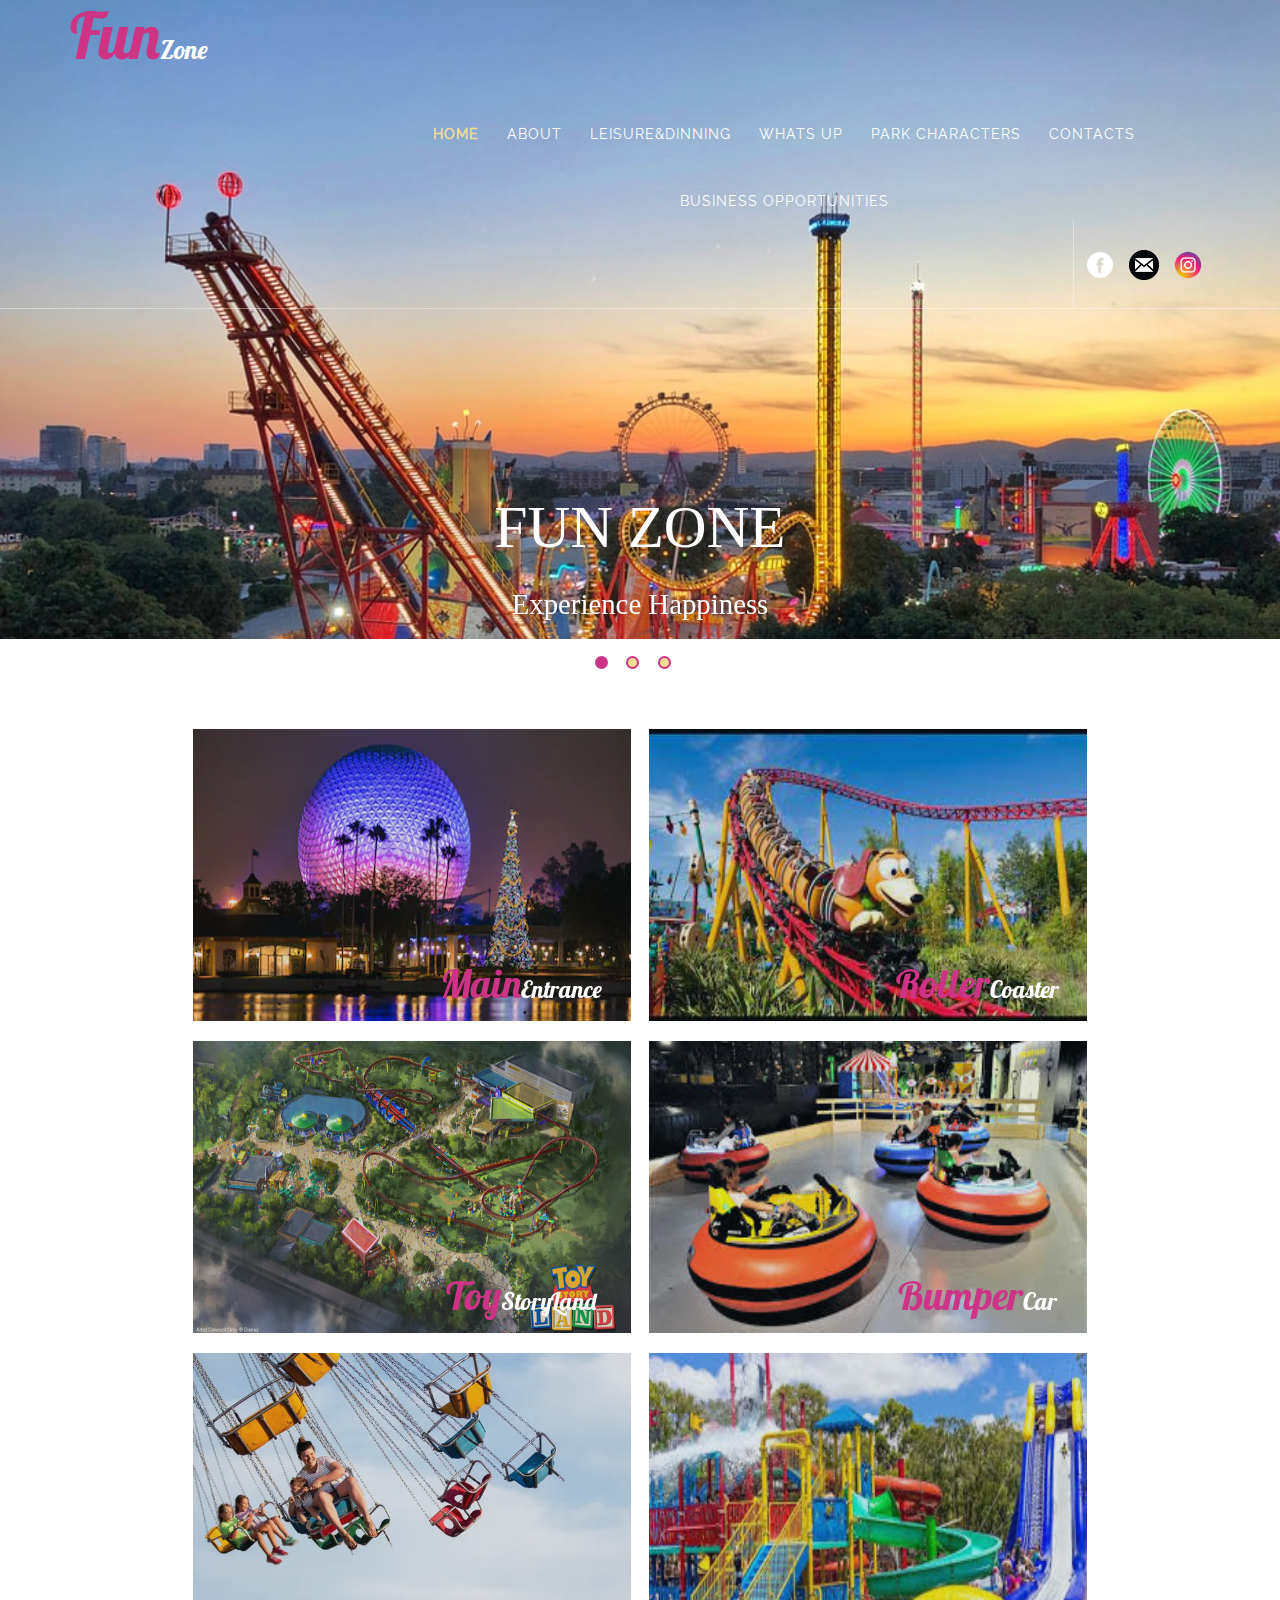
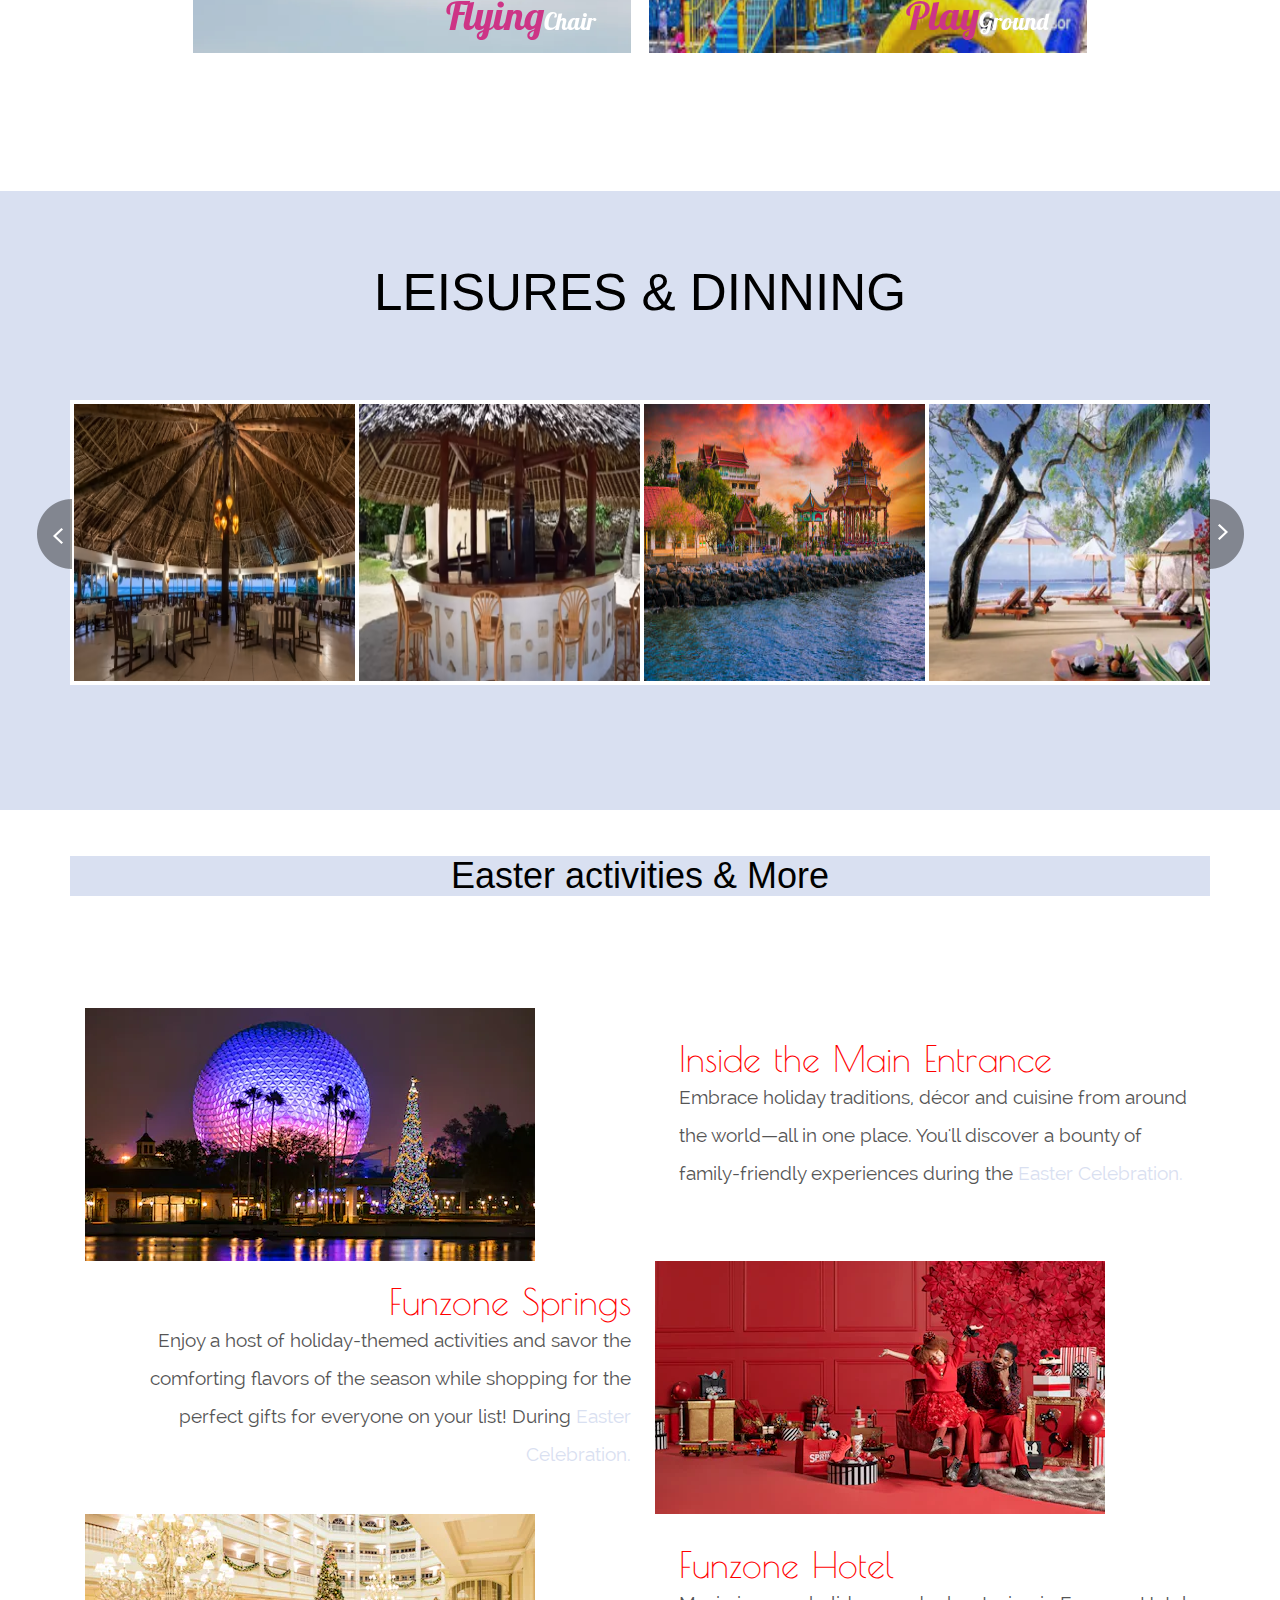
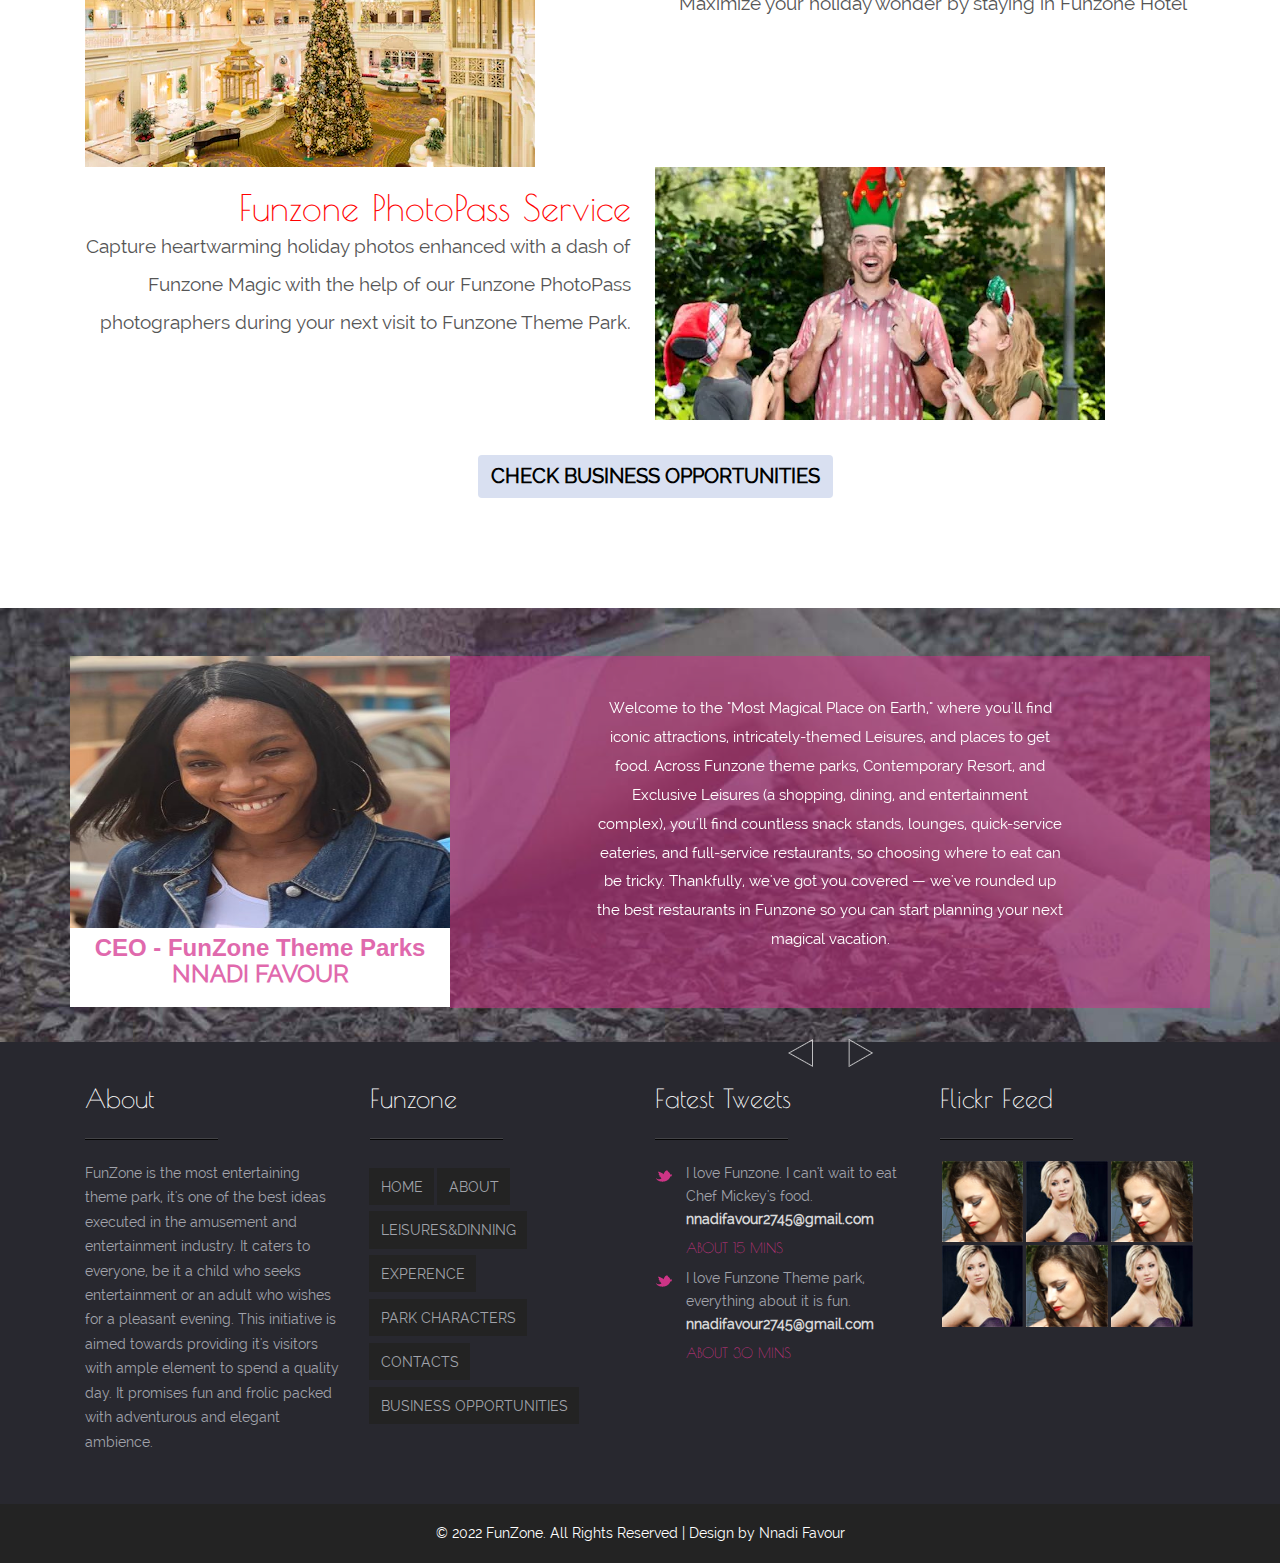
<file: index.html>
<!DOCTYPE HTML>
<html>
<head>
<title>FUN PARK</title>
<meta name="viewport" content="width=device-width, initial-scale=1">
<meta http-equiv="Content-Type" content="text/html; charset=utf-8" />
<meta name="keywords" content="Hey look Responsive web template, Bootstrap Web Templates, Flat Web Templates, Andriod Compatible web template, 
Smartphone Compatible web template, free webdesigns for Nokia, Samsung, LG, SonyErricsson, Motorola web design" />
<script type="application/x-javascript"> addEventListener("load", function() { setTimeout(hideURLbar, 0); }, false); function hideURLbar(){ window.scrollTo(0,1); } </script>
<link href="css/bootstrap.css" rel='stylesheet' type='text/css' />
<!-- Custom Theme files -->
<link href="css/style.css" rel='stylesheet' type='text/css' />	
<script src="js/jquery.min.js"> </script>
<script type="text/javascript" src="js/move-top.js"></script>
<script type="text/javascript" src="js/easing.js"></script>
<!--/script-->
<script type="text/javascript">
			jQuery(document).ready(function($) {
				$(".scroll").click(function(event){		
					event.preventDefault();
					$('html,body').animate({scrollTop:$(this.hash).offset().top},900);
				});
			});
</script>

</head>
<body>
	<!--start-header-->
			<div id="home" class="header">
					<div class="top-header">
						<div class="container">
							<div class="logo">
							  <a href="index.html"><h1>Fun<span>Zone</span></h1></a>
						    </div>
					     <div class="top-menu">
							<span class="menu"> </span>
							<ul>
								<li><a class="active" href="index.html"><span data-hover="HOME">HOME</span></a><label> </label></li>
								<li><a href="about.html"> <span data-hover="ABOUT">ABOUT</span></a><label> </label></li>
								 <li><a href="typography.html"><span data-hover="LEISURE&DINNING">LEISURE&DINNING</span></a><label> </label></li> 
								<li><a href="news.html"><span data-hover="WHATS UP">WHATS UP</span></a><label> </label></li>
								<li><a href="portfolio.html"><span data-hover="PARK CHARACTERS">PARK CHARACTERS</a><label> </label></li></span>
								<li><a href="contact.html"><span data-hover="CONTACTS">CONTACTS</span></a><label> </label></li>
								<li><a href="single.html"><span data-hover="BUSINESS OPPORTUNITIES">BUSINESS  OPPORTUNITIES</span></a><label> </label></li>
							</ul>
					     </div>
							<!-- script-for-menu -->
								<script>
									$("span.menu").click(function(){
										$(".top-menu ul").slideToggle("slow" , function(){
										});
									});
								</script>
								<!-- script-for-menu -->
								<div class="header-right">
									<ul class="f-icons">
										<li><a href="https://www.facebook.com/itzfavour.iris" class="facebook"  style=" margin-left:-205px ;"> </a></li>
										<li><a href="mailto:https://mail.google.com/mail/u/0/#inbox" class="email"> 
											<img src="./images/mail.png" alt="Instagram" title="Instagram" class="syndicated-social-icon syndicated-social-icon--instagram" style="height: 30px; width: 30; margin-top: -20px; margin-left:-125px ;">
											
										</li>
										<li><a href="https://www.instagram.com/unique_iris2021/" class="Instagram"> 
										<img src="./images/instagram2.png" alt="Instagram" title="Instagram" class="syndicated-social-icon syndicated-social-icon--instagram" style="height: 30px; width: 30px; margin-top: -20px; margin-left:-45px ;"></a></li>
									</ul>
									<div class="clearfix"></div>
								</div>

								

							<div class="clearfix"> </div>
					</div>
				</div>
				<div class="banner">
				   <div class="container">
						<div class="callbacks_container">
						<ul class="rslides callbacks callbacks1" id="slider4">
							<li class="callbacks1_on" style="display: block; float: left; position: relative; opacity: 1; z-index: 2;  transition: opacity 500ms ease-in-out;">
								<div class="banner-info" >
    
								<h3 style="color:white">FUN ZONE</h3>
								<h4 style="color:white">Experience Happiness</h4>
								</div>
							</li>
							<li class="" style="display: block; float: none; position: absolute; opacity: 0; z-index: 1; transition: opacity 500ms ease-in-out;">
								<div class="banner-info">
								   <h3 style="color:white;">FUN ZONE</h3>
								 <h4 style="color:white";>Explore Nature</h4>
								</div>
							</li>
							<li class="" style="display: block; float: none; position: absolute; opacity: 0; z-index: 1; transition: opacity 500ms ease-in-out;">
								<div class="banner-info">
								  <h3 style="color:white;">FUN ZONE</h3>
								<h4 style="color:white;">.....We are Fun</h4>
								</div>	
							</li>
						</ul>
						</div>
				   </div>
				</div>
			</div>
				
						<!--banner-Slider-->
						<script src="js/responsiveslides.min.js"></script>
						 <script>
						// You can also use "$(window).load(function() {"
						$(function () {
						  // Slideshow 
						  $("#slider4").responsiveSlides({
						auto: true,
						pager: true,
						nav:false,
						speed: 500,
						namespace: "callbacks",
						before: function () {
						  $('.events').append("<li>before event fired.</li>");
						},
						after: function () {
						  $('.events').append("<li>after event fired.</li>");
						}
						  });

						});
						  </script>
				</div>

	     </div>
     </div>
	<!--trends-->
	<div class="trends">
	    <div class="container">
			<div class="grid">
					<figure class="effect-terry">
						<img src="./images/fun2..webp" style="width:2240px; height:292px "alt=""/>
						<figcaption>
								
							<p>
								<h4>Main<span>Entrance</span></h4> 
								<!-- <a href="#"><i class="glyphicon glyphicon-cloud-download"></i></a>
								<a href="#"><i class="glyphicon glyphicon-heart"></i></a>
								<a href="#"><i class="glyphicon glyphicon-share"></i></a>
								<a href="#"><i class="glyphicon glyphicon-tag"></i></a> -->
							</p>
						</figcaption>			
					</figure>
					<figure class="effect-terry">
						<img src="images/fun 4.jpg"style="width:2240px; height:292px; "alt=""/>
						<figcaption>
								<!-- <h4>.Fun<span>Zone</span></h4> -->
							<p>
								<h4>Roller<span>Coaster</span></h4> 
							<!-- <a href="#"><i class="glyphicon glyphicon-cloud-download"></i></a>
								<a href="#"><i class="glyphicon glyphicon-heart"></i></a>
								<a href="#"><i class="glyphicon glyphicon-share"></i></a>
								<a href="#"><i class="glyphicon glyphicon-tag"></i></a> -->
							</p>
						</figcaption>	
						<h1></h1>		
					</figure>

					<figure class="effect-terry">
						<img src="images/fun 5.jpg"style="width:2240px; height:292px;" alt=""/>
						<figcaption>
						    <!-- <h4>.1st<span>fashion</span></h4> -->
							<p>
								<h4>Toy<span>Story Land</span></h4>
								<!-- <a href="#"><i class="glyphicon glyphicon-cloud-download"></i></a>
								<a href="#"><i class="glyphicon glyphicon-heart"></i></a>
								<a href="#"><i class="glyphicon glyphicon-share"></i></a>
								<a href="#"><i class="glyphicon glyphicon-tag"></i></a> -->
							</p>
						</figcaption>			
					</figure>
					<figure class="effect-terry">
						<img src="images/indoor 1.jpg" style="width:2240px; height:292px;" alt=""/>
						<figcaption>
						<!-- <h4>.1st<span>Fashion</span></h4> -->
							<p>
								<h4>Bumper<span>Car</span></h4>
								<!-- <a href="#"><i class="glyphicon glyphicon-cloud-download"></i></a>
								<a href="#"><i class="glyphicon glyphicon-heart"></i></a>
								<a href="#"><i class="glyphicon glyphicon-share"></i></a>
								<a href="#"><i class="glyphicon glyphicon-tag"></i></a> -->
							</p>
						</figcaption>			
					</figure>

					<figure class="effect-terry">
						<img src="images/beach2.jpg" style="width:2240px; height:300px;"alt="">
						<figcaption>
							<!-- <h4>.1st<span>Fashion</span></h4> -->
							<p>
								<h4>Flying<span>Chair</span></h4>
								<!-- <a href="#"><i class="glyphicon glyphicon-cloud-download"></i></a>
								<a href="#"><i class="glyphicon glyphicon-heart"></i></a>
								<a href="#"><i class="glyphicon glyphicon-share"></i></a>
								<a href="#"><i class="glyphicon glyphicon-tag"></i></a> -->
							</p>
						</figcaption>			
					</figure>

					<figure class="effect-terry">
						<img src="images/in.jpg" style="width:2240px; height:300px;"alt="">
						<figcaption>
							<!-- <h4>.1st<span>Fashion</span></h4> -->
							<p>
								<h4>Play<span>Ground</span></h4>
								<!-- <a href="#"><i class="glyphicon glyphicon-cloud-download"></i></a>
								<a href="#"><i class="glyphicon glyphicon-heart"></i></a>
								<a href="#"><i class="glyphicon glyphicon-share"></i></a>
								<a href="#"><i class="glyphicon glyphicon-tag"></i></a> -->
							</p>
						</figcaption>			
					</figure>
					<div class="clearfix"> </div>
				</div>
				<div class="clearfix"> </div>
			</div>
       </div>
	   
	   		<!--start-feets-->
	<div class="feets"  style="background-color: rgb(217, 224, 241)">
		<div class="container">	
     		<h3 id="succumb" class="tittle"style="font-family: sans-serif; color: black; " >LEISURES & DINNING </h3>
		<ul id="flexiselDemo3">
				<li>
					<div class="biseller-column">
					<a class="lightbox" href="#one">
								  <img src="images/leisure1.avif" style="width:320px; height:285px;" alt=""/>
								</a> 
								<div class="lightbox-target" id="one">
									  <img src="images/leisure1.avif" alt=""/>
								   <a class="lightbox-close" href="#"> </a>

									<div class="clearfix"> </div>
								</div>
					</div>
				</li>
				<li>
					<div class="biseller-column">
					<a class="lightbox" href="#two">
								  <img src="images/leisure2.avif" style="width:320px; height:285px;" alt=""/>
								</a> 
								<div class="lightbox-target" id="two">
									 <img src="images/leisure2.avif" alt=""/>
								   <a class="lightbox-close" href="#"> </a>

									<div class="clearfix"> </div>
								</div>
					</div>
				</li>
				<li>
					<div class="biseller-column">
					<a class="lightbox" href="#four">
								 <img src="images/house1.jpg" style="width:320px; height:285px;" alt=""/>
								</a> 
								<div class="lightbox-target" id="four">
									  <img src="images/house1.jpg" alt=""/>
								   <a class="lightbox-close" href="#"> </a>

									<div class="clearfix"> </div>
								</div>
					</div>
				</li>
				<li>
					<div class="biseller-column">
					<a class="lightbox" href="#five">
								   <img src="images/house2.webp" style="width:320px; height:285px;"alt=""/>
								</a> 
								<div class="lightbox-target" id="five">
									 <img src="images/house2.webp" alt=""/>
								   <a class="lightbox-close" href="#"> </a>

									<div class="clearfix"> </div>
								</div>
					</div>
				</li>
				<li>
					<div class="biseller-column">
					<a class="lightbox" href="#six">
								 <img src="images/house 3.jpg" style="width:320px; height:285px;" alt=""/>
								</a> 
								<div class="lightbox-target" id="six">
									   <img src="images/house 3.jpg" alt=""/>
								   <a class="lightbox-close" href="#"> </a>

									<div class="clearfix"> </div>
								</div>
					</div>
				</li>
				<li>
					<div class="biseller-column">
					<a class="lightbox" href="#seven">
								   <img src="images/leisure3.avif" style="width:320px; height:285px;" alt=""/>
								</a> 
								<div class="lightbox-target" id="seven">
									 <img src="images/leisure3.avif" alt=""/>
								   <a class="lightbox-close" href="#"> </a>

									<div class="clearfix"> </div>
								</div>
					</div>
				</li>
				<li>
					<div class="biseller-column">
								<a class="lightbox" href="#eight">
								    <img src="images/leisure4.avif" style="width:320px; height:285px;" alt=""/>
								</a> 
								<div class="lightbox-target" id="eight">
								 <img src="images/leisure4.avif" alt=""/>
								   <a class="lightbox-close" href="#"> </a>
									
									<div class="clearfix"> </div>
								</div>
					</div>
				</li>
				<li>
					<div class="biseller-column">
								<a class="lightbox" href="#nine" >
								    <img src="images/fun 1.webp" style="width:320px; height:285px;" alt="">
								</a> 
								<div class="lightbox-target" style="width:120px; height:120px; " id="nine">
								 <img src="images/fun 1.webp" alt=""/>
								   <a class="lightbox-close" href="#"> </a>
									
									<div class="clearfix"> </div>
								</div>
					</div>
				</li>
	     	</ul>
			</div> 
			
			<script type="text/javascript">
				 $(window).load(function() {
					$("#flexiselDemo3").flexisel({
						visibleItems:4,
						animationSpeed: 1000,
						autoPlay: true,
						autoPlaySpeed: 3000,    		
						pauseOnHover: true,
						enableResponsiveBreakpoints: true,
				    	responsiveBreakpoints: { 
				    		portrait: { 
				    			changePoint:480,
				    			visibleItems:3
				    		}, 
				    		landscape: { 
				    			changePoint:640,
				    			visibleItems:3
				    		},
				    		tablet: { 
				    			changePoint:768,
				    			visibleItems:4
				    		}
				    	}
				    });
				    
				});
			   </script>
			   <script type="text/javascript" src="js/jquery.flexisel.js"></script>
			</div><br><br>   
			<!--//end-services-->
	      
			<div class="container">
			<h1 style="font-family: sans-serif; 	background-color:rgb(217, 224, 241); color:black;">Easter activities & More</h1>
			<!--news-->
				  <div class="news" style="background-color: white;">
					  <div class="container">

						
						  <div class="new-grids">
							  <div class="col-md-6 new-grid">
						  <img src="images/fun2..webp" class="img-responsive zoom-img" alt=""></a>
						  </div>	
							  <div class="col-md-6 new-grid1">

								  <div class="clearfix"></div>
								  <div class="new-inner two" style="font-size: 20px; ">
									 <h1 class="news-tittle" style="color:red">Inside the Main Entrance </h1>
										<p>Embrace holiday traditions, décor and cuisine from around the world—all in one place. You'll discover a bounty of family-friendly experiences during the <a href="news.html" style="color: rgb(217, 224, 241);"> Easter Celebration.</a></p>
								  </div>
							  </div>	
							  <div class="clearfix"></div>
							  <div class="col-md-6 new-grid1 two">
								  
								  <div class="clearfix"></div>
								  <div class="new-inner" style="font-size: 20px;">
									<h1 class="news-tittle"  style="color:red"> Funzone Springs</h1>
									
									   <p style="text-align: right;">
										Enjoy a host of holiday-themed activities and savor the comforting flavors of the season while shopping for the perfect gifts for everyone on your list! During  <a href="news.html" style="color: rgb(217, 224, 241); "> Easter Celebration.</p>
								  </div>
							  </div>		
							  <div class="col-md-6 new-grid two">
								  
						  <img src="images/cel3.webp" class="img-responsive zoom-img" alt=""></a>
						  </div>	

							  <div class="clearfix"></div>	
							  <div class="col-md-6 new-grid">
								  <a href="news.html" class="mask">
								  <img src="images/cel4.webp" class="img-responsive zoom-img" alt=""></a>
							  </div>		
							  <div class="col-md-6 new-grid1">
							
								  <div class="clearfix"></div>
								  <div class="new-inner two"style="font-size: 20px;" >
									<h1 class="news-tittle"  style="color:red" >Funzone Hotel</h1>
										<p>Maximize your holiday wonder by staying in Funzone Hotel
											</p>
  
								  </div>
							  <div class="clearfix"></div>
						  </div>	
						  <div class="clearfix"></div>
							  <div class="col-md-6 new-grid1 two">

								  <div class="clearfix"></div>
								  <div class="new-inner"  style="font-size: 20px;">
									<h1 class="news-tittle" style="color:red" >Funzone PhotoPass Service</h1>
									   <p>Capture heartwarming holiday photos enhanced with a dash of Funzone Magic with the help of our Funzone PhotoPass photographers during your next visit to Funzone Theme Park. </p>
								  </div>
							  </div>		
							  <div class="col-md-6 new-grid two">
								  <a href="single.html" class="mask">
						  <img src="images/cel5.webp" class="img-responsive zoom-img" alt=""></a>
						  </div>		
							  <div class="clearfix"></div>	
						  
					  </div>	
					  <div class="clearfix"></div>
					  <br><br>
					<a class="btn" style="background-color:rgb(217, 224, 241); color:black;margin-top:-10px; font-size: 20px; " href="single.html"> <strong> CHECK BUSINESS OPPORTUNITIES</strong></a></p><br><br>
				</div>
				  </div>
			</div>
				
			
				<!--//news-->
		   <!--/testimonials-->
		   <div class="testimonials-section">
			<div class="container">
				<div class="members">
					<div class="col-md-4 member1">
						<img src="images/ify 2.jpeg" style="height: 272px; width: 380px;"alt="" />						<div class="text text-center" style="margin-top: -5px;">
							<h4 style="font-family: sans-serif; ">CEO - FunZone Theme Parks

								<p>NNADI FAVOUR</p>
						</div>
					</div>
					<div class="col-md-8 slide-test">
						<div id="top" class="callbacks_container">
						<ul class="rslides callbacks callbacks1" id="slider3">
							<li id="callbacks1_s0" class="callbacks1_on" style="display: block; float: left; position: relative; opacity: 1; z-index: 1; transition: opacity 500ms ease-in-out;">
								<div class="text-info"> 
								 <p style="margin-top: -70px;">Welcome to the "Most Magical Place on Earth," where you'll find iconic attractions, intricately-themed Leisures, and places to get food. Across Funzone theme parks, Contemporary Resort, and Exclusive Leisures (a shopping, dining, and entertainment complex), you'll find countless snack stands, lounges, quick-service eateries, and full-service restaurants, so choosing where to eat can be tricky. Thankfully, we've got you covered — we've rounded up the best restaurants in Funzone so you can start planning your next magical vacation. </p>
								</div>
							</li>
							<li id="callbacks0_s1" class="" style="display: block; float: none; position: absolute; opacity: 0; z-index: 1; transition: opacity 500ms ease-in-out;">
								<div class="text-info">
								 <p style="margin-top: -70px;">To curate our list of the best Funzone restaurants, we considered the dining experiences that offer delicious food, an enchanting atmosphere, that is so that you just won't find anywhere else. (For simplicity, we stuck to lounges, bars, quick-service locations, and table-service restaurants, excluding the snack stands that proliferate the parks). The result is fantastic dining options that range from upscale restaurants with a view to memorable character meals with Mickey and friends to out-of-this-world bars and more, with something everyone will love. </p>
								</div>
							</li>
							<li id="callbacks1_s1" class="" style=" float: none; position: absolute; opacity: 0; z-index: 1; transition: opacity 500ms ease-in-out;">
								<div class="text-info">
								 <p style="margin-top: -45px;">Before we get to the best Funzone Leisure and Dinning, let's cover the practical information you need to know before you go. The restaurants are located across Funzone theme parks, FunZone Contemporary Resort resort, and Funzone Exclusive Leisure . You'll want to make reservations as far as possible in advance to ensure that you can eat where you want, when you want. The easiest way to make reservations is on the Funzone website<a href="./contact.html" style="font-size: 15px;color:rgb(53, 51, 51);">Contact Page.</a>  
									</p>
								</div>
							</li>
							<li id="callbacks1_s2" class="" style=" float: none; position: absolute; opacity: 0; z-index: 1; transition: opacity 500ms ease-in-out;">
								<div class="text-info">
									 <p style="margin-top: -70px;">If there are no reservations available for the time and restaurant you want, don't give up hope. People are constantly changing their plans and canceling the day or two before to avoid any cancellation charges (applicable at certain restaurants), so keep refreshing — I have gotten countless last-minute dining reservations for highly sought-after venues by repeatedly checking for new availabilities. And if you're planning to eat at an in-park restaurant, make sure you have reserved a park pass for that theme park that day.
									</p>
								</div>
							</li>
						</ul>
						</div><br>
						<!--banner-Slider-->
						<script src="js/responsiveslides.min.js"></script>
						 <script>
						// You can also use "$(window).load(function() {"
						$(function () {
						  // Slideshow 4
						  $("#slider3").responsiveSlides({
						auto: true,
						pager:false,
						nav: true,
						speed: 500,
						namespace: "callbacks",
						before: function () {
						  $('.events').append("<li>before event fired.</li>");
						},
						after: function () {
						  $('.events').append("<li>after event fired.</li>");
						}
						  });

						});
						  </script>

					</div>
		       </div>
			</div>
        </div> 
  <!--/start-footer-section-->
			<div class="footer-section">
			   <div class="container">
					<div class="footer-grids">
						<div class="col-md-3 footer-grid">
						<h4>About</h4>
						<div class="border2"></div>
						  <p>FunZone is the most entertaining theme park, it's one of the best ideas executed in the amusement and entertainment industry. It caters to everyone, be it a child who seeks entertainment or an adult who wishes for a pleasant evening. This initiative is aimed towards providing it's visitors with ample element to spend a quality day. It promises fun and frolic packed with adventurous and elegant ambience.</p>
						  <p class="sub"></p>
						</div>
						<div class="col-md-3 footer-grid tags">
								<h4>Funzone</h4>
								<div class="border2"></div>
							<ul class="tag">
								<li><a href="./index.html">HOME</a></li>
								<li><a href="./about.html">ABOUT</a></li>
								<li><a href="./typography.html">LEISURES&DINNING</a></li>
								<li><a href="./news.html">EXPERENCE</a></li>
								<li><a href="./portfolio.html">PARK CHARACTERS</a></li>
								<li><a href="./contact.html">CONTACTS</a></li>
								<li><a href="./single.html"> BUSINESS OPPORTUNITIES</a></li>
								

							</ul>
						</div>
						<div class="col-md-3 footer-grid tweet">
								<h4>Fatest Tweets</h4>
								<div class="border2"></div>
								<div class="icon-3-square">
										<a href="#"><i class="square-3"></i></a>
									</div>
							<div class="icon-text">
								<p>I love Funzone. I can't wait to eat Chef Mickey's food.<a href="mailto:nnadifavour2745@gmail.com"> <strong> nnadifavour2745@gmail.com</strong></a></p>
								<h5>About 15 mins</h5>
							</div>
								<div class="clearfix"></div>
								<div class="icon-3-square">
										<a href="#"><i class="square-3"></i></a>
								</div>
								<div class="icon-text">
								    <p>I love Funzone Theme park, everything about it is fun. <a href="mailto:nnadifavour2745@gmail.com"> <strong> nnadifavour2745@gmail.com</strong></a></p>
									<h5>About 30 mins</h5>
								</div>
								<div class="clearfix"></div>
						</div>
						<div class="col-md-3 footer-grid flickr">
								<h4>Flickr Feed</h4>
								<div class="border2"></div>
								<div class="flickr-grids">
										<div class="flickr-grid">
											<a href="#"><img src="images/l1.jpg" alt=""/></a>
										</div>
										<div class="flickr-grid">
											<a href="#"><img src="images/l4.jpg" alt=""/></a>
										</div>
										<div class="flickr-grid">
											<a href="#"><img src="images/l1.jpg" alt=""/></a>
										</div>
										<div class="clearfix"> </div>
										
										<div class="flickr-grid">
											<a href="#"><img src="images/l4.jpg" alt=""/></a>
										</div>
										<div class="flickr-grid">
											<a href="#"><img src="images/l1.jpg" alt=""/></a>
										</div>
										<div class="flickr-grid">
											<a href="#"><img src="images/l4.jpg" alt=""/></a>
										</div>
								<div class="clearfix"> </div>
							</div>
						</div>
						<div class="clearfix"></div>
					</div>
				</div>
			</div>
	<!--//end-footer-section-->
			<!--/start-copyright-section-->
					<div class="copyright">
						  <p>&copy; 2022 FunZone. All Rights Reserved | Design by Nnadi Favour </p>
					</div>

				<!--start-smoth-scrolling-->
						<script type="text/javascript">
									$(document).ready(function() {
										/*
										var defaults = {
								  			containerID: 'toTop', // fading element id
											containerHoverID: 'toTopHover', // fading element hover id
											scrollSpeed: 1200,
											easingType: 'linear' 
								 		};
										*/
										
										$().UItoTop({ easingType: 'easeOutQuart' });
										
									});
								</script>
		<a href="#home" id="toTop" class="scroll" style="display: block;"> <span id="toTopHover" style="opacity: 1;"> </span></a>


</body>
</html>
</file>
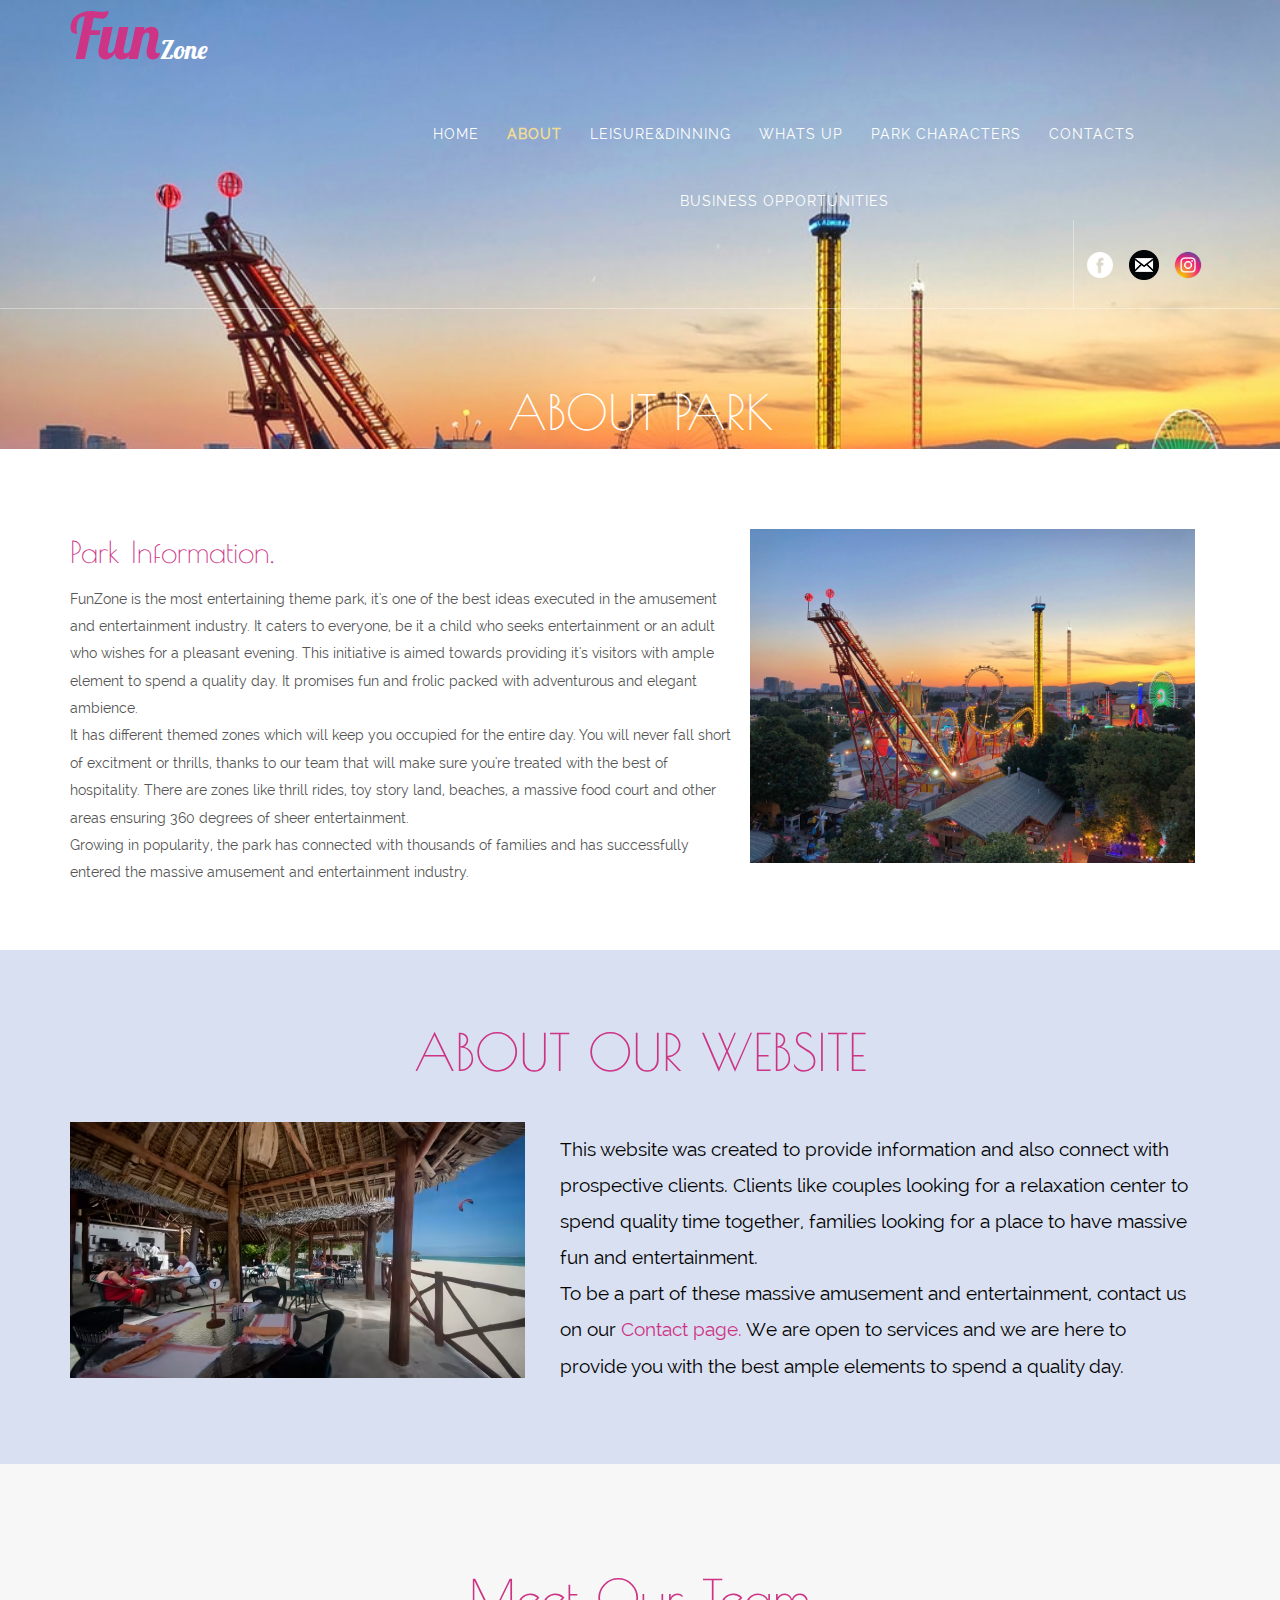
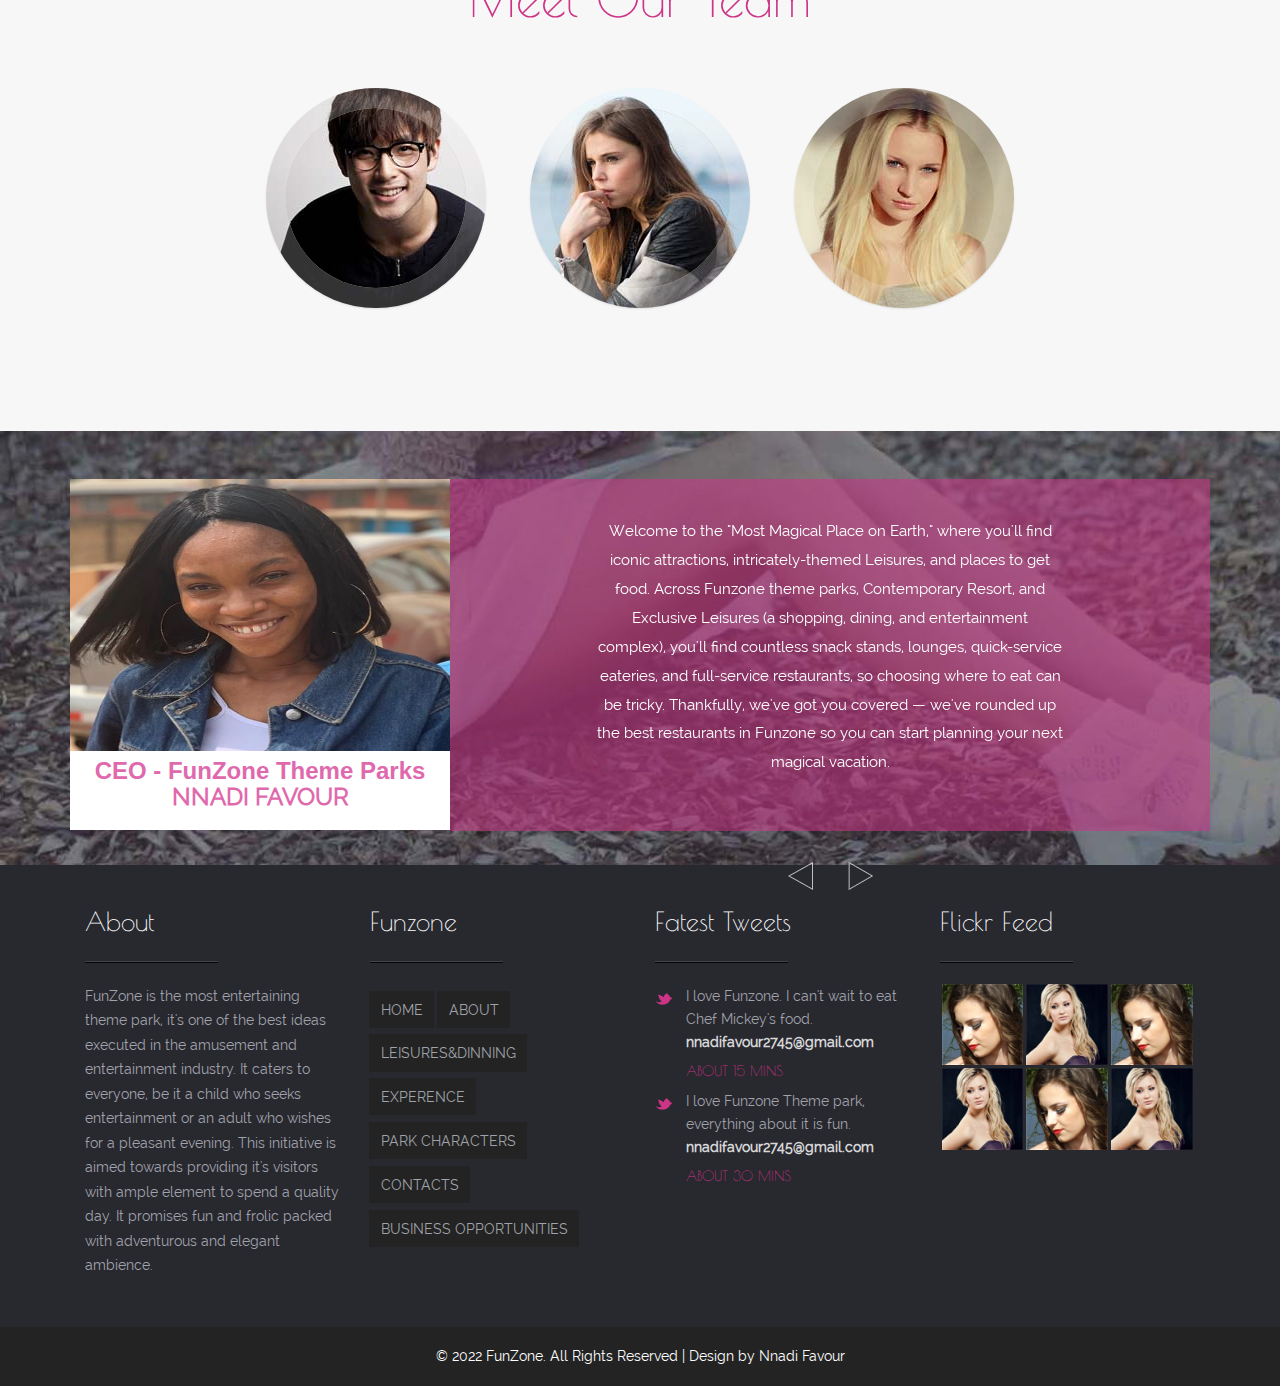
<file: about.html>
<!DOCTYPE HTML>
<html>
<head>
<title>Fun Zone</title>
<meta name="viewport" content="width=device-width, initial-scale=1">
<meta http-equiv="Content-Type" content="text/html; charset=utf-8" />
<meta name="keywords" content="Hey look Responsive web template, Bootstrap Web Templates, Flat Web Templates, Andriod Compatible web template, 
Smartphone Compatible web template, free webdesigns for Nokia, Samsung, LG, SonyErricsson, Motorola web design" />
<script type="application/x-javascript"> addEventListener("load", function() { setTimeout(hideURLbar, 0); }, false); function hideURLbar(){ window.scrollTo(0,1); } </script>
<link href="css/bootstrap.css" rel='stylesheet' type='text/css' />
<!-- Custom Theme files -->
<link href="css/style.css" rel='stylesheet' type='text/css' />	
<script src="js/jquery.min.js"> </script>
<script type="text/javascript" src="js/move-top.js"></script>
<script type="text/javascript" src="js/easing.js"></script>
<!--/script-->
<script type="text/javascript">
			jQuery(document).ready(function($) {
				$(".scroll").click(function(event){		
					event.preventDefault();
					$('html,body').animate({scrollTop:$(this.hash).offset().top},900);
				});
			});
</script>

</head>
<body>
	<!--start-header-->
			<div id="home" class="header two">
					<div class="top-header">
						<div class="container">
							<div class="logo">
							  <a href="index.html"><h1>Fun<span>Zone</span></h1></a>
						    </div>

							<div class="top-menu">
								<span class="menu"> </span>
								<ul>
									<li><a  href="index.html"><span data-hover="HOME">HOME</span></a><label> </label></li>
									<li><a class="active" href="about.html"> <span data-hover="ABOUT">ABOUT</span></a><label> </label></li>
									 <li><a href="typography.html"><span data-hover="LEISURE&DINNING">LEISURE&DINNING</span></a><label> </label></li> 
									<li><a href="news.html"><span data-hover="WHATS UP">WHATS UP</span></a><label> </label></li>
									<li><a href="portfolio.html"><span data-hover="PARK CHARACTERS">PARK CHARACTERS</a><label> </label></li></span>
									<li><a href="contact.html"><span data-hover="CONTACTS">CONTACTS</span></a><label> </label></li>
									<li><a href="single.html"><span data-hover="BUSINESS OPPORTUNITIES">BUSINESS  OPPORTUNITIES</span></a><label> </label></li>
								</ul>
							 </div>

							<!-- script-for-menu -->
								<script>
									$("span.menu").click(function(){
										$(".top-menu ul").slideToggle("slow" , function(){
										});
									});
								</script>
								<!-- script-for-menu -->
								<div class="header-right">
									<ul class="f-icons">
										<li><a href="https://www.facebook.com/itzfavour.iris" class="facebook"  style=" margin-left:-205px ;"> </a></li>
										<li><a href="mailto:https://mail.google.com/mail/u/0/#inbox" class="email"> 
											<img src="./images/mail.png" alt="Instagram" title="Instagram" class="syndicated-social-icon syndicated-social-icon--instagram" style="height: 30px; width: 30; margin-top: -20px; margin-left:-125px ;">
											
										</li>
										<li><a href="https://www.instagram.com/unique_iris2021/" class="Instagram"> 
										<img src="./images/instagram2.png" alt="Instagram" title="Instagram" class="syndicated-social-icon syndicated-social-icon--instagram" style="height: 30px; width: 30px; margin-top: -20px; margin-left:-45px ;"></a></li>
									</ul>
									<div class="clearfix"></div>
								</div>

							<div class="clearfix"> </div>
					</div>
				</div>
			    <div class="banner two">
				      <div class="container">
					     <h2 class="second-tittle">ABOUT PARK</h2>
				      </div>
				</div>
           </div>
		<!--start-about-->
	<div class="about second">
		<div class="container">
				<div class="about-top">
					<div class="col-md-7 about-top-right">
						<h4>Park Information.</h4>
						<p> FunZone is the most entertaining theme park, it's one of the best ideas executed in the amusement and entertainment industry. It caters to everyone, be it a child who seeks entertainment or an adult who wishes for a pleasant evening. This initiative is aimed towards providing it's visitors with ample element to spend a quality day. It promises fun and frolic packed with adventurous and elegant ambience.</p>
						<p> It has different themed zones which will keep you occupied for the entire day. You will never fall short of excitment or thrills, thanks to our team that will make sure you're treated with the best of hospitality. There are zones like thrill rides, toy story land, beaches, a massive food court and other areas ensuring 360 degrees of sheer entertainment. </p>
						<p> Growing in popularity, the park has connected with thousands of families and has successfully entered the massive amusement and entertainment industry.</p>
					</div>
					<div class="col-md-5 about-top-left">
						<img src="images/fun 9.jpg" class="img-responsive" alt=""/>
					</div>
					<div class="clearfix"></div>
				</div>
			</div>	 
	</div>
    <!--start-feet-section-->
     <div class="feet-section" style="background-color:  rgb(217, 224, 241)">
	    <div class="container">
		       <h3 class="tittle two">ABOUT OUR WEBSITE</h3>
		         <div class="serve-grids">
					  <div class="col-md-5 service-img">
						<img src="images/leisure3.avif" class="img-responsive" alt=""/>
					  </div>
					   <div class="col-md-7 serve-text">
					    <p style="margin-top: 9px; font-size:19px; color: black;">
						This website was created to provide information and also connect with prospective clients. Clients like couples looking for a relaxation center to spend quality time together, families looking for a place to have massive fun and entertainment.<br>
						To be a part of these massive amusement and entertainment, contact us on our <a href="./contact.html" style="color: #cd3486;;"> Contact page.</a>  We are open to services and we are here to provide you with the best ample elements to spend a quality day. 
						</p>
							


							<div class="clearfix"></div>
					   </div>
						<div class="clearfix"></div>
					</div>
				</div>
			</div>
				<!--start-team-->
		<div class="team">
		    <div class="container">
			  <h3 class="tittle two">Meet Our Team</h3>
			  <div class="team-grids">
			   <ul class="ch-grid">
					<li>
						<div class="ch-item ch-img-1">				
							<div class="ch-info-wrap">
								<div class="ch-info">
									<div class="ch-info-front ch-img-1"></div>
									<div class="ch-info-back">
										<h3>FunZone</h3>
										<p>by Paul Flanner</p>
									</div>	
								</div>
							</div>
						</div>
					</li>
					<li>
						<div class="ch-item ch-img-2">
							<div class="ch-info-wrap">
								<div class="ch-info">
									<div class="ch-info-front ch-img-2"></div>
									<div class="ch-info-back">
										<h3>FunZone</h3>
									<p>by Elaine Willis  </p>
									</div>
								</div>
							</div>
						</div>
					</li>
					<li>
						<div class="ch-item ch-img-3">
							<div class="ch-info-wrap">
								<div class="ch-info">
									<div class="ch-info-front ch-img-3"></div>
									<div class="ch-info-back">
										<h3>FunZone</h3>
										<p>by Denise Di Novi</p>
									</div>
								</div>
							</div>
						</div>
					</li>
				</ul>

			  </div>
		   </div>
	  </div>
  <!--//team-->


   <!--/testimonials-->
   <div class="testimonials-section">
	<div class="container">
		<div class="members">
			<div class="col-md-4 member1">
				<img src="images/ify 2.jpeg" style="height: 272px; width: 380px;"alt="" />				<div class="text text-center" style="margin-top: -5px;">
					<h4 style="font-family: sans-serif; ">CEO - FunZone Theme Parks

						<p>NNADI FAVOUR</p>
				</div>
			</div>
			<div class="col-md-8 slide-test">
				<div id="top" class="callbacks_container">
				<ul class="rslides callbacks callbacks1" id="slider3">
					<li id="callbacks1_s0" class="callbacks1_on" style="display: block; float: left; position: relative; opacity: 1; z-index: 1; transition: opacity 500ms ease-in-out;">
						<div class="text-info"> 
						 <p style="margin-top: -70px;">Welcome to the "Most Magical Place on Earth," where you'll find iconic attractions, intricately-themed Leisures, and places to get food. Across Funzone theme parks, Contemporary Resort, and Exclusive Leisures (a shopping, dining, and entertainment complex), you'll find countless snack stands, lounges, quick-service eateries, and full-service restaurants, so choosing where to eat can be tricky. Thankfully, we've got you covered — we've rounded up the best restaurants in Funzone so you can start planning your next magical vacation. </p>
						</div>
					</li>
					<li id="callbacks0_s1" class="" style="display: block; float: none; position: absolute; opacity: 0; z-index: 1; transition: opacity 500ms ease-in-out;">
						<div class="text-info">
						 <p style="margin-top: -70px;">To curate our list of the best Funzone restaurants, we considered the dining experiences that offer delicious food, an enchanting atmosphere, that is so that you just won't find anywhere else. (For simplicity, we stuck to lounges, bars, quick-service locations, and table-service restaurants, excluding the snack stands that proliferate the parks). The result is fantastic dining options that range from upscale restaurants with a view to memorable character meals with Mickey and friends to out-of-this-world bars and more, with something everyone will love. </p>
						</div>
					</li>
					<li id="callbacks1_s1" class="" style=" float: none; position: absolute; opacity: 0; z-index: 1; transition: opacity 500ms ease-in-out;">
						<div class="text-info">
						 <p style="margin-top: -45px;">Before we get to the best Funzone Leisure and Dinning, let's cover the practical information you need to know before you go. The restaurants are located across Funzone theme parks, FunZone Contemporary Resort resort, and Funzone Exclusive Leisure . You'll want to make reservations as far as possible in advance to ensure that you can eat where you want, when you want. The easiest way to make reservations is on the Funzone website<a href="./contact.html" style="font-size: 15px;color:rgb(53, 51, 51);">Contact Page.</a>  
							</p>
						</div>
					</li>
					<li id="callbacks1_s2" class="" style=" float: none; position: absolute; opacity: 0; z-index: 1; transition: opacity 500ms ease-in-out;">
						<div class="text-info">
							 <p style="margin-top: -70px;">If there are no reservations available for the time and restaurant you want, don't give up hope. People are constantly changing their plans and canceling the day or two before to avoid any cancellation charges (applicable at certain restaurants), so keep refreshing — I have gotten countless last-minute dining reservations for highly sought-after venues by repeatedly checking for new availabilities. And if you're planning to eat at an in-park restaurant, make sure you have reserved a park pass for that theme park that day.
							</p>
						</div>
					</li>
				</ul>
				</div><br>
				<!--banner-Slider-->
				<script src="js/responsiveslides.min.js"></script>
				 <script>
				// You can also use "$(window).load(function() {"
				$(function () {
				  // Slideshow 4
				  $("#slider3").responsiveSlides({
				auto: true,
				pager:false,
				nav: true,
				speed: 500,
				namespace: "callbacks",
				before: function () {
				  $('.events').append("<li>before event fired.</li>");
				},
				after: function () {
				  $('.events').append("<li>after event fired.</li>");
				}
				  });

				});
				  </script>

			</div>
	   </div>
	</div>
</div> 
<!--/start-footer-section-->
	<div class="footer-section">
	   <div class="container">
			<div class="footer-grids">
				<div class="col-md-3 footer-grid">
				<h4>About</h4>
				<div class="border2"></div>
				  <p>FunZone is the most entertaining theme park, it's one of the best ideas executed in the amusement and entertainment industry. It caters to everyone, be it a child who seeks entertainment or an adult who wishes for a pleasant evening. This initiative is aimed towards providing it's visitors with ample element to spend a quality day. It promises fun and frolic packed with adventurous and elegant ambience.</p>
				  <p class="sub"></p>
				</div>
				<div class="col-md-3 footer-grid tags">
						<h4>Funzone</h4>
						<div class="border2"></div>
					<ul class="tag">
						<li><a href="./index.html">HOME</a></li>
						<li><a href="./about.html">ABOUT</a></li>
						<li><a href="./typography.html">LEISURES&DINNING</a></li>
						<li><a href="./news.html">EXPERENCE</a></li>
						<li><a href="./portfolio.html">PARK CHARACTERS</a></li>
						<li><a href="./contact.html">CONTACTS</a></li>
						<li><a href="./single.html"> BUSINESS OPPORTUNITIES</a></li>

					</ul>
				</div>
				<div class="col-md-3 footer-grid tweet">
						<h4>Fatest Tweets</h4>
						<div class="border2"></div>
						<div class="icon-3-square">
								<a href="#"><i class="square-3"></i></a>
							</div>
					<div class="icon-text">
						<p>I love Funzone. I can't wait to eat Chef Mickey's food.<a href="mailto:nnadifavour2745@gmail.com"> <strong> nnadifavour2745@gmail.com </strong></a></p>
						<h5>About 15 mins</h5>
					</div>
						<div class="clearfix"></div>
						<div class="icon-3-square">
								<a href="#"><i class="square-3"></i></a>
						</div>
						<div class="icon-text">
							<p>I love Funzone Theme park, everything about it is fun. <a href="mailto:nnadifavour2745@gmail.com"> <strong> nnadifavour2745@gmail.com </strong></a></p>
							<h5>About 30 mins</h5>
						</div>
						<div class="clearfix"></div>
				</div>
				<div class="col-md-3 footer-grid flickr">
						<h4>Flickr Feed</h4>
						<div class="border2"></div>
						<div class="flickr-grids">
								<div class="flickr-grid">
									<a href="#"><img src="images/l1.jpg" alt=""/></a>
								</div>
								<div class="flickr-grid">
									<a href="#"><img src="images/l4.jpg" alt=""/></a>
								</div>
								<div class="flickr-grid">
									<a href="#"><img src="images/l1.jpg" alt=""/></a>
								</div>
								<div class="clearfix"> </div>
								
								<div class="flickr-grid">
									<a href="#"><img src="images/l4.jpg" alt=""/></a>
								</div>
								<div class="flickr-grid">
									<a href="#"><img src="images/l1.jpg" alt=""/></a>
								</div>
								<div class="flickr-grid">
									<a href="#"><img src="images/l4.jpg" alt=""/></a>
								</div>
						<div class="clearfix"> </div>
					</div>
				</div>
				<div class="clearfix"></div>
			</div>
		</div>
	</div>
<!--//end-footer-section-->
	<!--/start-copyright-section-->
			<div class="copyright">
				  <p>&copy; 2022 FunZone. All Rights Reserved | Design by Nnadi Favour </p>
			</div>

		<!--start-smoth-scrolling-->
				<script type="text/javascript">
							$(document).ready(function() {
								/*
								var defaults = {
									  containerID: 'toTop', // fading element id
									containerHoverID: 'toTopHover', // fading element hover id
									scrollSpeed: 1200,
									easingType: 'linear' 
								 };
								*/
								
								$().UItoTop({ easingType: 'easeOutQuart' });
								
							});
						</script>
<a href="#home" id="toTop" class="scroll" style="display: block;"> <span id="toTopHover" style="opacity: 1;"> </span></a>


</body>
</html>
</file>
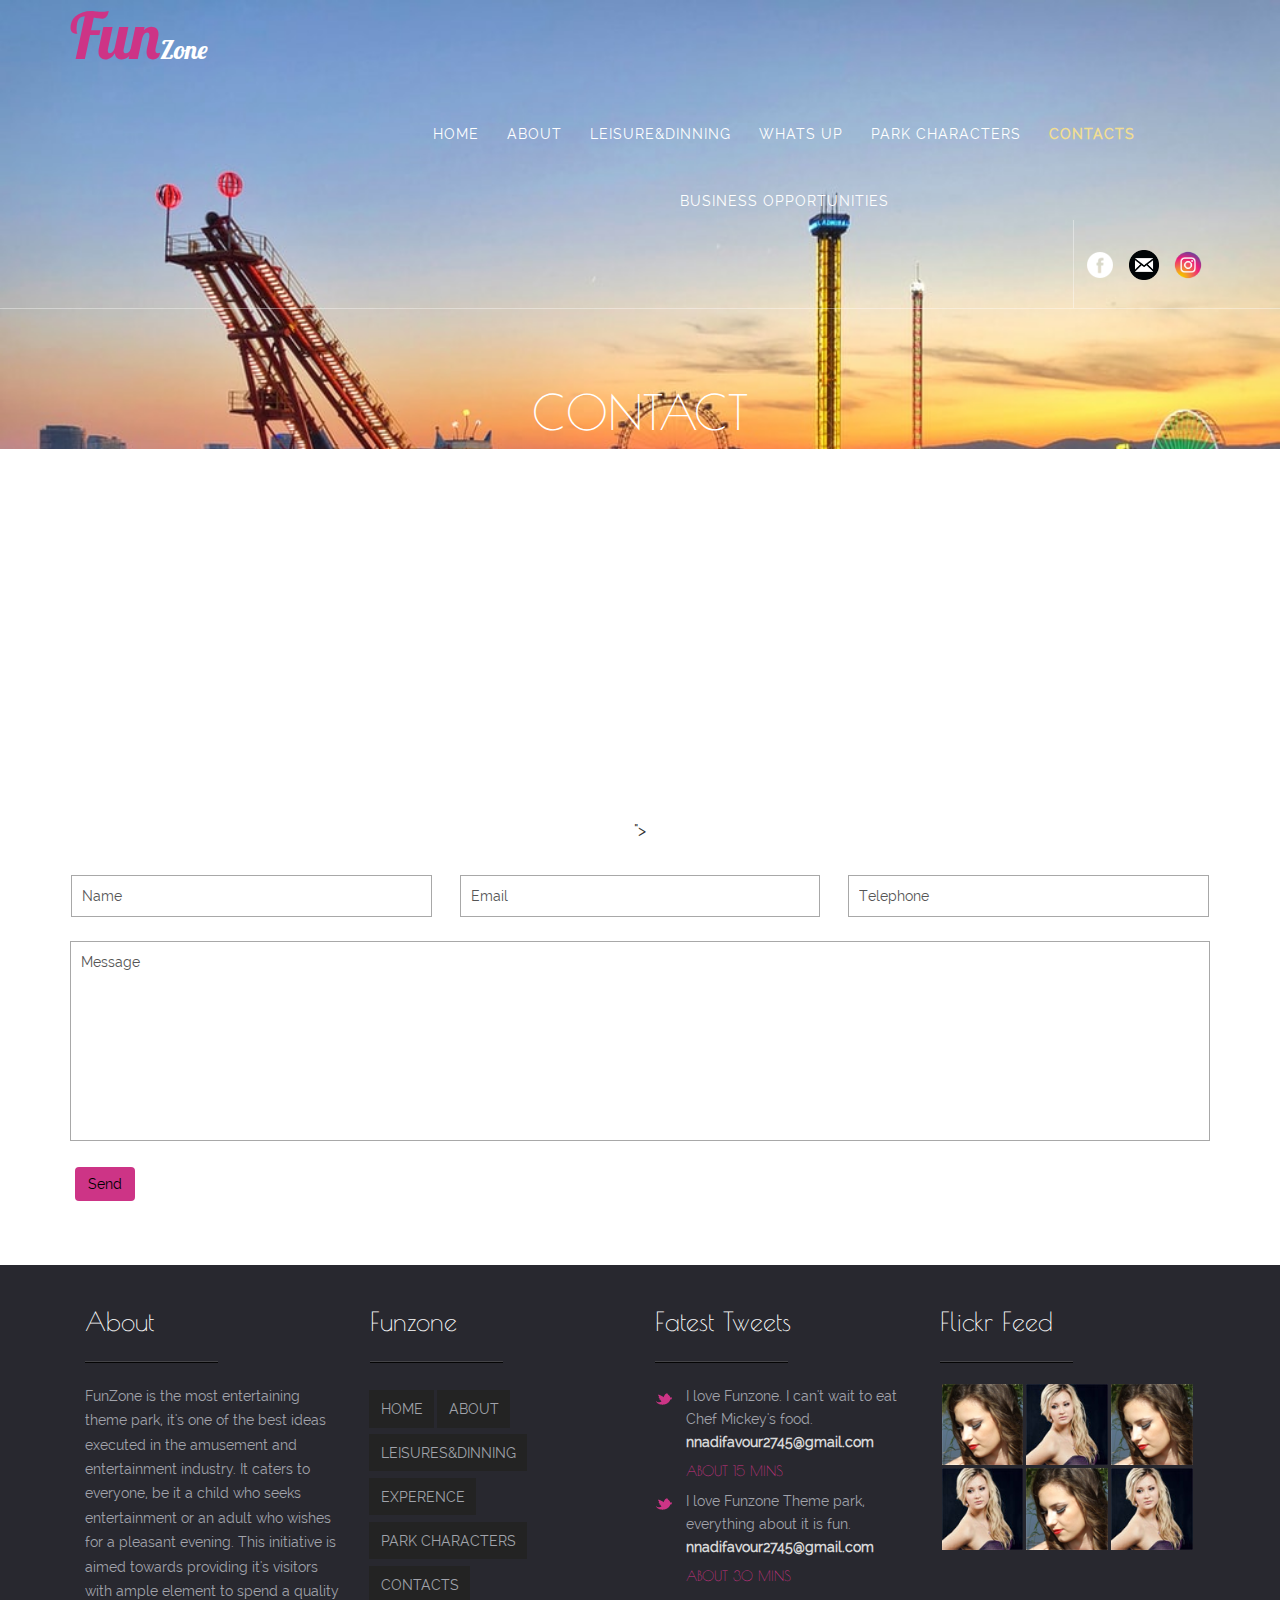
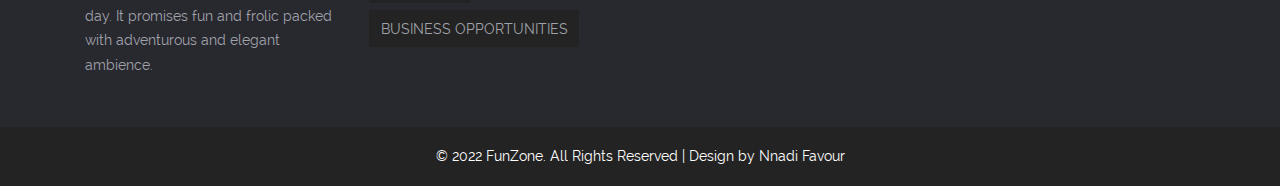
<file: contact.html>
<!DOCTYPE HTML>
<html>
<head>
<title>Fun Zone</title>
<meta name="viewport" content="width=device-width, initial-scale=1">
<meta http-equiv="Content-Type" content="text/html; charset=utf-8" />
<meta name="keywords" content="Hey look Responsive web template, Bootstrap Web Templates, Flat Web Templates, Andriod Compatible web template, 
Smartphone Compatible web template, free webdesigns for Nokia, Samsung, LG, SonyErricsson, Motorola web design" />
<script type="application/x-javascript"> addEventListener("load", function() { setTimeout(hideURLbar, 0); }, false); function hideURLbar(){ window.scrollTo(0,1); } </script>
<link href="css/bootstrap.css" rel='stylesheet' type='text/css' />
<!-- Custom Theme files -->
<link href="css/style.css" rel='stylesheet' type='text/css' />	
<script src="js/jquery.min.js"> </script>
<script type="text/javascript" src="js/move-top.js"></script>
<script type="text/javascript" src="js/easing.js"></script>
<!--/script-->
<script type="text/javascript">
			jQuery(document).ready(function($) {
				$(".scroll").click(function(event){		
					event.preventDefault();
					$('html,body').animate({scrollTop:$(this.hash).offset().top},900);
				});
			});
</script>

</head>
<body>
	<!--start-header-->
	<div id="home" class="header two">
		<div class="top-header">
			<div class="container">
				<div class="logo">
				  <a href="index.html"><h1>Fun<span>Zone</span></h1></a>
				</div>

				<div class="top-menu">
					<span class="menu"> </span>
					<ul>
						<li><a  href="index.html"><span data-hover="HOME">HOME</span></a><label> </label></li>
						<li><a href="about.html"> <span data-hover="ABOUT">ABOUT</span></a><label> </label></li>
						 <li><a href="typography.html"><span data-hover="LEISURE&DINNING">LEISURE&DINNING</span></a><label> </label></li> 
						<li><a href="news.html"><span data-hover="WHATS UP">WHATS UP</span></a><label> </label></li>
						<li><a href="portfolio.html"><span data-hover="PARK CHARACTERS">PARK CHARACTERS</a><label> </label></li></span>
						<li><a class="active" href="contact.html"><span data-hover="CONTACTS">CONTACTS</span></a><label> </label></li>
						<li><a href="single.html"><span data-hover="BUSINESS OPPORTUNITIES">BUSINESS  OPPORTUNITIES</span></a><label> </label></li>
					</ul>
				 </div>
							<!-- script-for-menu -->
								<script>
									$("span.menu").click(function(){
										$(".top-menu ul").slideToggle("slow" , function(){
										});
									});
								</script>
								<!-- script-for-menu -->
								<div class="header-right">
									<ul class="f-icons">
										<li><a href="https://www.facebook.com/itzfavour.iris" class="facebook"  style=" margin-left:-205px ;"> </a></li>
										<li><a href="mailto:https://mail.google.com/mail/u/0/#inbox" class="email"> 
											<img src="./images/mail.png" alt="Instagram" title="Instagram" class="syndicated-social-icon syndicated-social-icon--instagram" style="height: 30px; width: 30; margin-top: -20px; margin-left:-125px ;">
											
										</li>
										<li><a href="https://www.instagram.com/unique_iris2021/" class="Instagram"> 
										<img src="./images/instagram2.png" alt="Instagram" title="Instagram" class="syndicated-social-icon syndicated-social-icon--instagram" style="height: 30px; width: 30px; margin-top: -20px; margin-left:-45px ;"></a></li>
									</ul>
									<div class="clearfix"></div>
								</div>
							<div class="clearfix"> </div>
					</div>
				</div>
				 <div class="banner two">
				      <div class="container">
					     <h2 class="second-tittle">CONTACT</h2>
				      </div>
				</div>
     </div>
		<!--start-contact-->
	<div class="contact">
		<div class="container">
				<div class="contact-map">
				   <iframe src="https://www.google.com/maps/embed?pb=!1m18!1m12!1m3!1d3958.9132977082595!2d3.324432114010153!3d7.136024594847163!2m3!1f0!2f0!3f0!3m2!1i1024!2i768!4f13.1!3m3!1m2!1s0x103a4c6f994ae4ed%3A0xca2faeb67025487!2sQuarry%20Rd%2C%20Abeokuta!5e0!3m2!1sen!2sng!4v1649951992786!5m2!1sen!2sng" width="600" height="450" style="border:0;" allowfullscreen="" loading="lazy" referrerpolicy="no-referrer-when-downgrade"></iframe>"></iframe>
			    </div>
			   <div class="contact-form">
				  <form>
						<input type="text" value="Name" onfocus="this.value = '';" onblur="if (this.value == '') {this.value = 'Name';}" required="">
						<input type="text" value="Email" onfocus="this.value = '';" onblur="if (this.value == '') {this.value = 'Email';}" required="">
						<input type="text" value="Telephone" onfocus="this.value = '';" onblur="if (this.value == '') {this.value = 'Telephone';}" required="">
						<textarea onfocus="this.value = '';" onblur="if (this.value == '') {this.value = 'Message...';}" required="">Message</textarea>
						<div class="send">
							<a href="mailto:nnadifavour2745@gmail.com" class="btn" style="color: black; margin-left:5px ; background-color:#cd3486; ; margin-top: -5px;">Send</a>
							 
						</div>
				 </form>
			   </div>
			</div>
	  </div>
  <!--//contact-->
  <!--/start-footer-section-->
	<div class="footer-section">
		<div class="container">
			 <div class="footer-grids">
				 <div class="col-md-3 footer-grid">
				 <h4>About</h4>
				 <div class="border2"></div>
				   <p>FunZone is the most entertaining theme park, it's one of the best ideas executed in the amusement and entertainment industry. It caters to everyone, be it a child who seeks entertainment or an adult who wishes for a pleasant evening. This initiative is aimed towards providing it's visitors with ample element to spend a quality day. It promises fun and frolic packed with adventurous and elegant ambience.</p>
				   <p class="sub"></p>
				 </div>
				 <div class="col-md-3 footer-grid tags">
						 <h4>Funzone</h4>
						 <div class="border2"></div>
					 <ul class="tag">
						 <li><a href="./index.html">HOME</a></li>
						 <li><a href="./about.html">ABOUT</a></li>
						 <li><a href="./typography.html">LEISURES&DINNING</a></li>
						 <li><a href="./news.html">EXPERENCE</a></li>
						 <li><a href="./portfolio.html">PARK CHARACTERS</a></li>
						 <li><a href="./contact.html">CONTACTS</a></li>
						 <li><a href="./single.html"> BUSINESS OPPORTUNITIES</a></li>
 
					 </ul>
				 </div>
				 <div class="col-md-3 footer-grid tweet">
						 <h4>Fatest Tweets</h4>
						 <div class="border2"></div>
						 <div class="icon-3-square">
								 <a href="#"><i class="square-3"></i></a>
							 </div>
					 <div class="icon-text">
						 <p>I love Funzone. I can't wait to eat Chef Mickey's food.<a href="mailto:nnadifavour2745@gmail.com"> <strong>nnadifavour2745@gmail.com</strong></a></p>
						 <h5>About 15 mins</h5>
					 </div>
						 <div class="clearfix"></div>
						 <div class="icon-3-square">
								 <a href="#"><i class="square-3"></i></a>
						 </div>
						 <div class="icon-text">
							 <p>I love Funzone Theme park, everything about it is fun. <a href="mailto:nnadifavour2745@gmail.com"> <strong> nnadifavour2745@gmail.com </strong></a></p>
							 <h5>About 30 mins</h5>
						 </div>
						 <div class="clearfix"></div>
				 </div>
				 <div class="col-md-3 footer-grid flickr">
						 <h4>Flickr Feed</h4>
						 <div class="border2"></div>
						 <div class="flickr-grids">
								 <div class="flickr-grid">
									 <a href="#"><img src="images/l1.jpg" alt=""/></a>
								 </div>
								 <div class="flickr-grid">
									 <a href="#"><img src="images/l4.jpg" alt=""/></a>
								 </div>
								 <div class="flickr-grid">
									 <a href="#"><img src="images/l1.jpg" alt=""/></a>
								 </div>
								 <div class="clearfix"> </div>
								 
								 <div class="flickr-grid">
									 <a href="#"><img src="images/l4.jpg" alt=""/></a>
								 </div>
								 <div class="flickr-grid">
									 <a href="#"><img src="images/l1.jpg" alt=""/></a>
								 </div>
								 <div class="flickr-grid">
									 <a href="#"><img src="images/l4.jpg" alt=""/></a>
								 </div>
						 <div class="clearfix"> </div>
					 </div>
				 </div>
				 <div class="clearfix"></div>
			 </div>
		 </div>
	 </div>
 <!--//end-footer-section-->
	 <!--/start-copyright-section-->
			 <div class="copyright">
				   <p>&copy; 2022 FunZone. All Rights Reserved | Design by Nnadi Favour </p>
			 </div>
 
		 <!--start-smoth-scrolling-->
				 <script type="text/javascript">
							 $(document).ready(function() {
								 /*
								 var defaults = {
									   containerID: 'toTop', // fading element id
									 containerHoverID: 'toTopHover', // fading element hover id
									 scrollSpeed: 1200,
									 easingType: 'linear' 
								  };
								 */
								 
								 $().UItoTop({ easingType: 'easeOutQuart' });
								 
							 });
						 </script>
 <a href="#home" id="toTop" class="scroll" style="display: block;"> <span id="toTopHover" style="opacity: 1;"> </span></a>
 
 
 </body>
 </html>
</file>
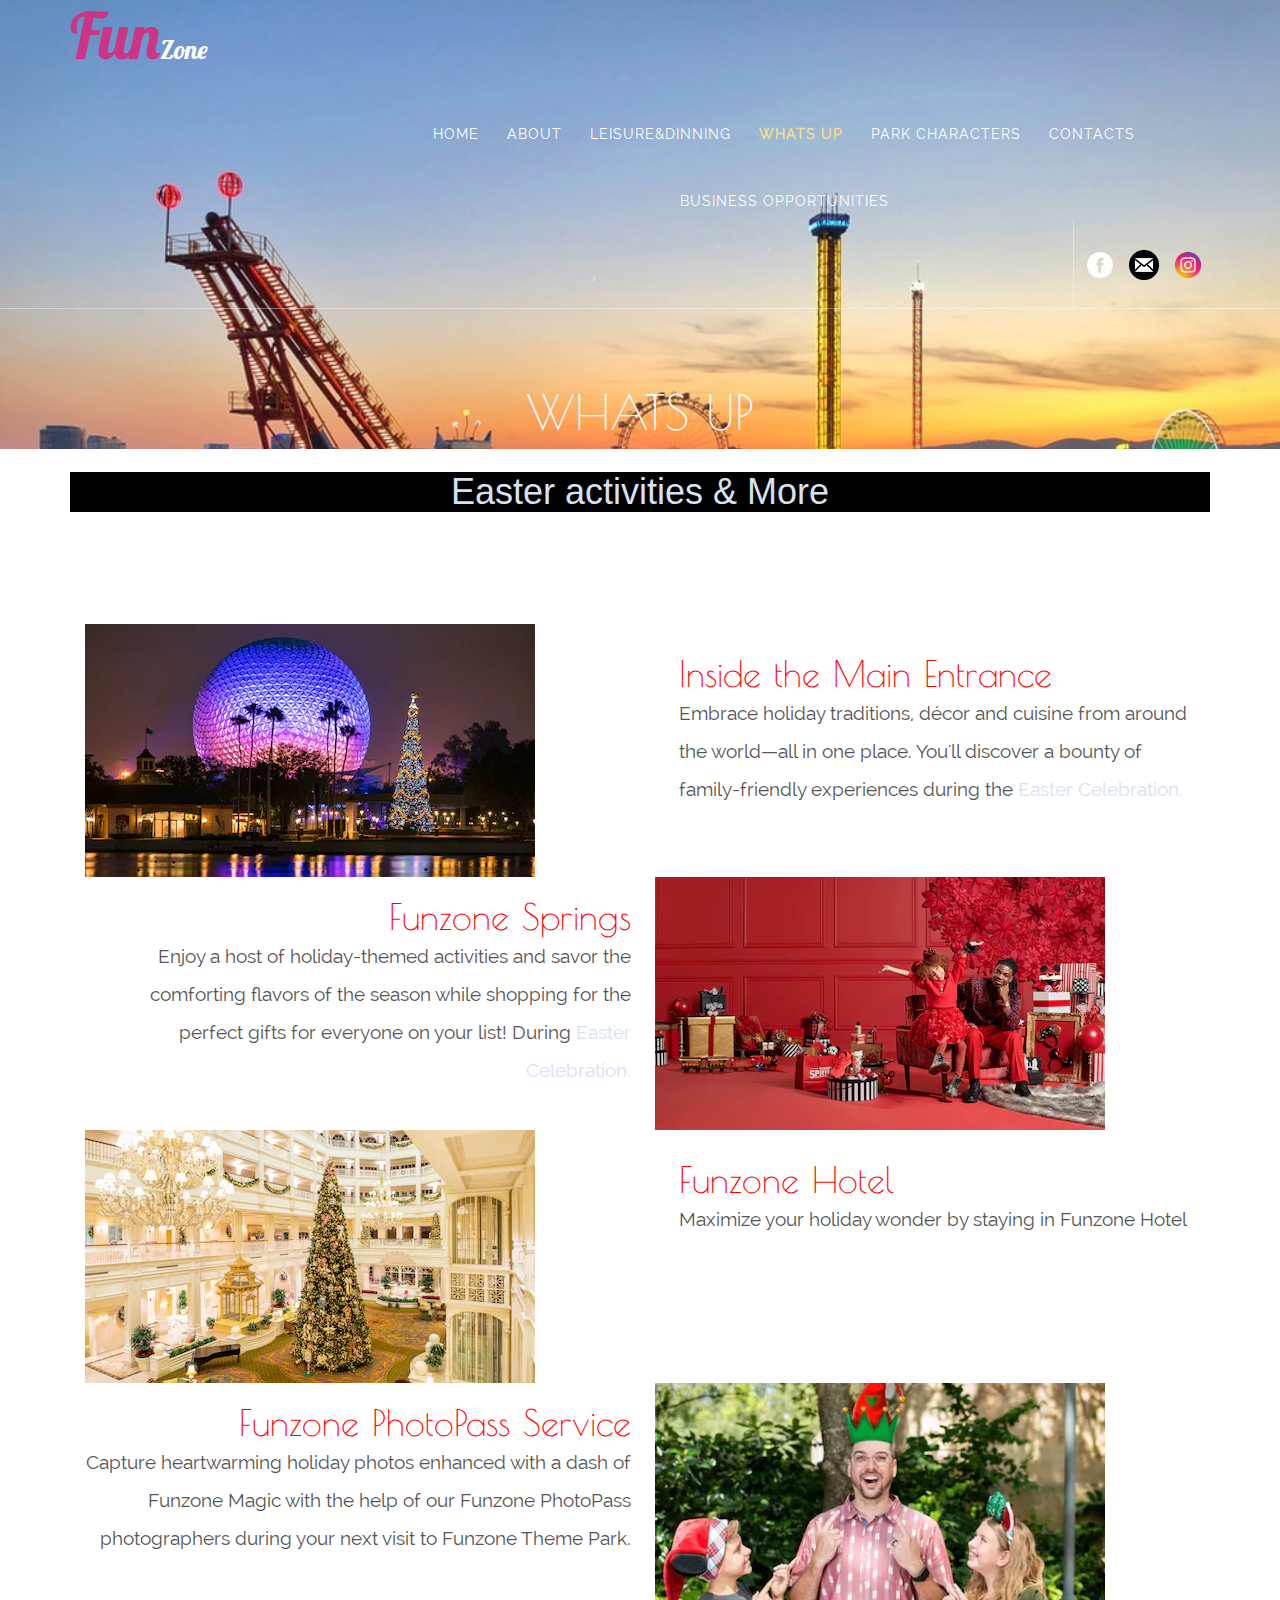
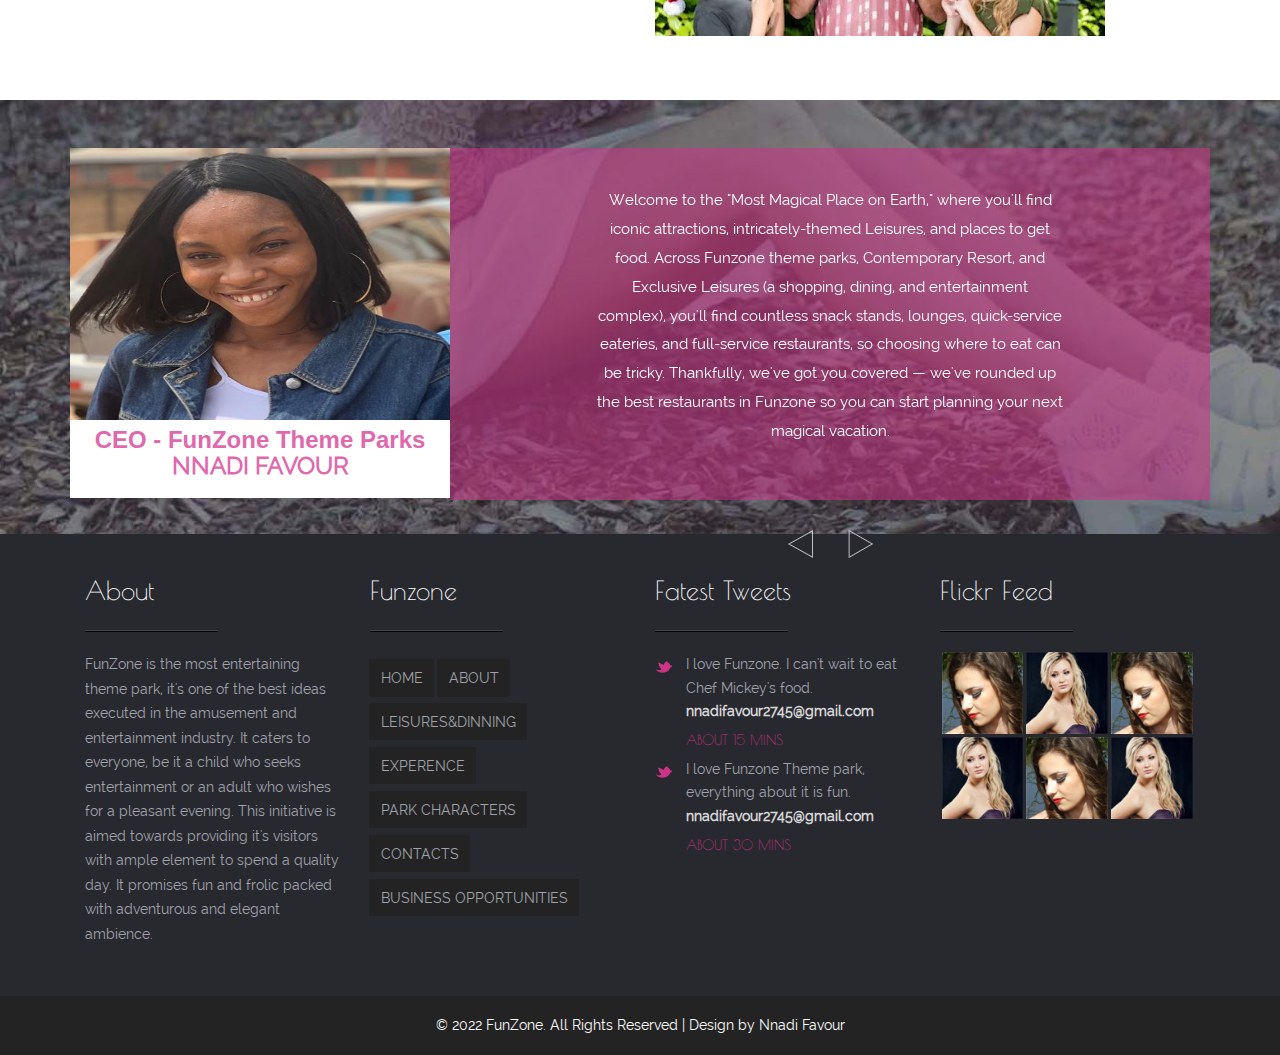
<file: news.html>
<!DOCTYPE HTML>
<html>
<head>
<title>Fun Zone</title>
<meta name="viewport" content="width=device-width, initial-scale=1">
<meta http-equiv="Content-Type" content="text/html; charset=utf-8" />
<meta name="keywords" content="Hey look Responsive web template, Bootstrap Web Templates, Flat Web Templates, Andriod Compatible web template, 
Smartphone Compatible web template, free webdesigns for Nokia, Samsung, LG, SonyErricsson, Motorola web design" />
<script type="application/x-javascript"> addEventListener("load", function() { setTimeout(hideURLbar, 0); }, false); function hideURLbar(){ window.scrollTo(0,1); } </script>
<link href="css/bootstrap.css" rel='stylesheet' type='text/css' />
<!-- Custom Theme files -->
<link href="css/style.css" rel='stylesheet' type='text/css' />	
<script src="js/jquery.min.js"> </script>
<script type="text/javascript" src="js/move-top.js"></script>
<script type="text/javascript" src="js/easing.js"></script>
<!--/script-->
<script type="text/javascript">
			jQuery(document).ready(function($) {
				$(".scroll").click(function(event){		
					event.preventDefault();
					$('html,body').animate({scrollTop:$(this.hash).offset().top},900);
				});
			});
</script>

</head>
<body>
	<!--start-header-->
	<div id="home" class="header two">
		<div class="top-header">
			<div class="container">
				<div class="logo">
				  <a href="index.html"><h1>Fun<span>Zone</span></h1></a>
				</div>

				<div class="top-menu">
					<span class="menu"> </span>
					<ul>
						<li><a  href="index.html"><span data-hover="HOME">HOME</span></a><label> </label></li>
						<li><a href="about.html"> <span data-hover="ABOUT">ABOUT</span></a><label> </label></li>
						 <li><a href="typography.html"><span data-hover="LEISURE&DINNING">LEISURE&DINNING</span></a><label> </label></li> 
						<li><a class="active" href="news.html"><span data-hover="WHATS UP">WHATS UP</span></a><label> </label></li>
						<li><a href="portfolio.html"><span data-hover="PARK CHARACTERS">PARK CHARACTERS</a><label> </label></li></span>
						<li><a href="contact.html"><span data-hover="CONTACTS">CONTACTS</span></a><label> </label></li>
						<li><a href="single.html"><span data-hover="BUSINESS OPPORTUNITIES">BUSINESS  OPPORTUNITIES</span></a><label> </label></li>
					</ul>
				 </div>

							<!-- script-for-menu -->
								<script>
									$("span.menu").click(function(){
										$(".top-menu ul").slideToggle("slow" , function(){
										});
									});
								</script>
								<!-- script-for-menu -->
								<div class="header-right">
									<ul class="f-icons">
										<li><a href="https://www.facebook.com/itzfavour.iris" class="facebook"  style=" margin-left:-205px ;"> </a></li>
										<li><a href="mailto:https://mail.google.com/mail/u/0/#inbox" class="email"> 
											<img src="./images/mail.png" alt="Instagram" title="Instagram" class="syndicated-social-icon syndicated-social-icon--instagram" style="height: 30px; width: 30; margin-top: -20px; margin-left:-125px ;">
											
										</li>
										<li><a href="https://www.instagram.com/unique_iris2021/" class="Instagram"> 
										<img src="./images/instagram2.png" alt="Instagram" title="Instagram" class="syndicated-social-icon syndicated-social-icon--instagram" style="height: 30px; width: 30px; margin-top: -20px; margin-left:-45px ;"></a></li>
									</ul>
									<div class="clearfix"></div>
								</div>

							<div class="clearfix"> </div>
					</div>
				</div>
				<div class="banner">
	               <div class="container">
				      <h2 class="second-tittle">WHATS UP</h2>
                   </div>
	           </div>
           </div><br><div class="container">
			<h1 style="font-family: sans-serif; 	background-color:black; color: rgb(217, 224, 241); ">Easter activities & More</h1>
			<!--news-->
				  <div class="news" style="background-color: white;">
					  <div class="container">

						
						  <div class="new-grids">
							  <div class="col-md-6 new-grid">
						  <img src="images/fun2..webp" class="img-responsive zoom-img" alt=""></a>
						  </div>	
							  <div class="col-md-6 new-grid1">

								  <div class="clearfix"></div>
								  <div class="new-inner two" style="font-size: 20px; ">
									 <h1 class="news-tittle" style="color:red">Inside the Main Entrance </h1>
										<p>Embrace holiday traditions, décor and cuisine from around the world—all in one place. You'll discover a bounty of family-friendly experiences during the <a href="news.html" style="color: rgb(217, 224, 241);"> Easter Celebration.</a></p>
								  </div>
							  </div>	
							  <div class="clearfix"></div>
							  <div class="col-md-6 new-grid1 two">
								  
								  <div class="clearfix"></div>
								  <div class="new-inner" style="font-size: 20px;">
									<h1 class="news-tittle"  style="color:red"> Funzone Springs</h1>
									
									   <p style="text-align: right;">
										Enjoy a host of holiday-themed activities and savor the comforting flavors of the season while shopping for the perfect gifts for everyone on your list! During  <a href="news.html" style="color: rgb(217, 224, 241); "> Easter Celebration.</p>
								  </div>
							  </div>		
							  <div class="col-md-6 new-grid two">
								  
						  <img src="images/cel3.webp" class="img-responsive zoom-img" alt=""></a>
						  </div>	

							  <div class="clearfix"></div>	
							  <div class="col-md-6 new-grid">
								  <a href="news.html" class="mask">
								  <img src="images/cel4.webp" class="img-responsive zoom-img" alt=""></a>
							  </div>		
							  <div class="col-md-6 new-grid1">
							
								  <div class="clearfix"></div>
								  <div class="new-inner two"style="font-size: 20px;" >
									<h1 class="news-tittle"  style="color:red" >Funzone Hotel</h1>
										<p>Maximize your holiday wonder by staying in Funzone Hotel
											</p>
  
								  </div>
							  <div class="clearfix"></div>
						  </div>	
						  <div class="clearfix"></div>
							  <div class="col-md-6 new-grid1 two">

								  <div class="clearfix"></div>
								  <div class="new-inner"  style="font-size: 20px;">
									<h1 class="news-tittle" style="color:red" >Funzone PhotoPass Service</h1>
									   <p>Capture heartwarming holiday photos enhanced with a dash of Funzone Magic with the help of our Funzone PhotoPass photographers during your next visit to Funzone Theme Park. </p>
								  </div>
							  </div>		
							  <div class="col-md-6 new-grid two">
								  <a href="single.html" class="mask">
						  <img src="images/cel5.webp" class="img-responsive zoom-img" alt=""></a>
						  </div>		
							  <div class="clearfix"></div>	
						  
					  </div>	
					  <div class="clearfix"></div>
					<!--start-blog-pagenate-->
					<!-- <div class="blog-pagenat"> -->
						
					</div>
				<!--//End-blog-pagenate-->

				</div>	
			</div>	
				<!--//news-->
        <!--/testimonials-->
  		  <div class="testimonials-section">
			<div class="container">
				<div class="members">
					<div class="col-md-4 member1">
						<img src="images/ify 2.jpeg" style="height: 272px; width: 380px;"alt="" />			<div class="text text-center" style="margin-top: -5px;">
							<h4 style="font-family: sans-serif; ">CEO - FunZone Theme Parks

								<p>NNADI FAVOUR</p>
						</div>
					</div>
					<div class="col-md-8 slide-test">
						<div id="top" class="callbacks_container">
						<ul class="rslides callbacks callbacks1" id="slider3">
							<li id="callbacks1_s0" class="callbacks1_on" style="display: block; float: left; position: relative; opacity: 1; z-index: 1; transition: opacity 500ms ease-in-out;">
								<div class="text-info"> 
								 <p style="margin-top: -70px;">Welcome to the "Most Magical Place on Earth," where you'll find iconic attractions, intricately-themed Leisures, and places to get food. Across Funzone theme parks, Contemporary Resort, and Exclusive Leisures (a shopping, dining, and entertainment complex), you'll find countless snack stands, lounges, quick-service eateries, and full-service restaurants, so choosing where to eat can be tricky. Thankfully, we've got you covered — we've rounded up the best restaurants in Funzone so you can start planning your next magical vacation. </p>
								</div>
							</li>
							<li id="callbacks0_s1" class="" style="display: block; float: none; position: absolute; opacity: 0; z-index: 1; transition: opacity 500ms ease-in-out;">
								<div class="text-info">
								 <p style="margin-top: -70px;">To curate our list of the best Funzone restaurants, we considered the dining experiences that offer delicious food, an enchanting atmosphere, that is so that you just won't find anywhere else. (For simplicity, we stuck to lounges, bars, quick-service locations, and table-service restaurants, excluding the snack stands that proliferate the parks). The result is fantastic dining options that range from upscale restaurants with a view to memorable character meals with Mickey and friends to out-of-this-world bars and more, with something everyone will love. </p>
								</div>
							</li>
							<li id="callbacks1_s1" class="" style=" float: none; position: absolute; opacity: 0; z-index: 1; transition: opacity 500ms ease-in-out;">
								<div class="text-info">
								 <p style="margin-top: -45px;">Before we get to the best Funzone Leisure and Dinning, let's cover the practical information you need to know before you go. The restaurants are located across Funzone theme parks, FunZone Contemporary Resort resort, and Funzone Exclusive Leisure . You'll want to make reservations as far as possible in advance to ensure that you can eat where you want, when you want. The easiest way to make reservations is on the Funzone website<a href="./contact.html" style="font-size: 15px;color:rgb(53, 51, 51);">Contact Page.</a>  
									</p>
								</div>
							</li>
							<li id="callbacks1_s2" class="" style=" float: none; position: absolute; opacity: 0; z-index: 1; transition: opacity 500ms ease-in-out;">
								<div class="text-info">
									 <p style="margin-top: -70px;">If there are no reservations available for the time and restaurant you want, don't give up hope. People are constantly changing their plans and canceling the day or two before to avoid any cancellation charges (applicable at certain restaurants), so keep refreshing — I have gotten countless last-minute dining reservations for highly sought-after venues by repeatedly checking for new availabilities. And if you're planning to eat at an in-park restaurant, make sure you have reserved a park pass for that theme park that day.
									</p>
								</div>
							</li>
						</ul>
						</div><br>
						<!--banner-Slider-->
						<script src="js/responsiveslides.min.js"></script>
						 <script>
						// You can also use "$(window).load(function() {"
						$(function () {
						  // Slideshow 4
						  $("#slider3").responsiveSlides({
						auto: true,
						pager:false,
						nav: true,
						speed: 500,
						namespace: "callbacks",
						before: function () {
						  $('.events').append("<li>before event fired.</li>");
						},
						after: function () {
						  $('.events').append("<li>after event fired.</li>");
						}
						  });

						});
						  </script>

					</div>
		       </div>
			</div>
        </div> 
  <!--/start-footer-section-->
			<div class="footer-section">
			   <div class="container">
					<div class="footer-grids">
						<div class="col-md-3 footer-grid">
						<h4>About</h4>
						<div class="border2"></div>
						  <p>FunZone is the most entertaining theme park, it's one of the best ideas executed in the amusement and entertainment industry. It caters to everyone, be it a child who seeks entertainment or an adult who wishes for a pleasant evening. This initiative is aimed towards providing it's visitors with ample element to spend a quality day. It promises fun and frolic packed with adventurous and elegant ambience.</p>
						  <p class="sub"></p>
						</div>
						<div class="col-md-3 footer-grid tags">
								<h4>Funzone</h4>
								<div class="border2"></div>
							<ul class="tag">
								<li><a href="./index.html">HOME</a></li>
								<li><a href="./about.html">ABOUT</a></li>
								<li><a href="./typography.html">LEISURES&DINNING</a></li>
								<li><a href="./news.html">EXPERENCE</a></li>
								<li><a href="./portfolio.html">PARK CHARACTERS</a></li>
								<li><a href="./contact.html">CONTACTS</a></li>
								<li><a href="./single.html"> BUSINESS OPPORTUNITIES</a></li>

							</ul>
						</div>
						<div class="col-md-3 footer-grid tweet">
								<h4>Fatest Tweets</h4>
								<div class="border2"></div>
								<div class="icon-3-square">
										<a href="#"><i class="square-3"></i></a>
									</div>
							<div class="icon-text">
								<p>I love Funzone. I can't wait to eat Chef Mickey's food.<a href="mailto:nnadifavour2745@gmail.com"> <strong> nnadifavour2745@gmail.com</strong></a></p>
								<h5>About 15 mins</h5>
							</div>
								<div class="clearfix"></div>
								<div class="icon-3-square">
										<a href="#"><i class="square-3"></i></a>
								</div>
								<div class="icon-text">
								    <p>I love Funzone Theme park, everything about it is fun. <a href="mailto:nnadifavour2745@gmail.com"> <strong> nnadifavour2745@gmail.com </strong></a></p>
									<h5>About 30 mins</h5>
								</div>
								<div class="clearfix"></div>
						</div>
						<div class="col-md-3 footer-grid flickr">
								<h4>Flickr Feed</h4>
								<div class="border2"></div>
								<div class="flickr-grids">
										<div class="flickr-grid">
											<a href="#"><img src="images/l1.jpg" alt=""/></a>
										</div>
										<div class="flickr-grid">
											<a href="#"><img src="images/l4.jpg" alt=""/></a>
										</div>
										<div class="flickr-grid">
											<a href="#"><img src="images/l1.jpg" alt=""/></a>
										</div>
										<div class="clearfix"> </div>
										
										<div class="flickr-grid">
											<a href="#"><img src="images/l4.jpg" alt=""/></a>
										</div>
										<div class="flickr-grid">
											<a href="#"><img src="images/l1.jpg" alt=""/></a>
										</div>
										<div class="flickr-grid">
											<a href="#"><img src="images/l4.jpg" alt=""/></a>
										</div>
								<div class="clearfix"> </div>
							</div>
						</div>
						<div class="clearfix"></div>
					</div>
				</div>
			</div>
	<!--//end-footer-section-->
			<!--/start-copyright-section-->
					<div class="copyright">
						  <p>&copy; 2022 FunZone. All Rights Reserved | Design by Nnadi Favour </p>
					</div>

				<!--start-smoth-scrolling-->
						<script type="text/javascript">
									$(document).ready(function() {
										/*
										var defaults = {
								  			containerID: 'toTop', // fading element id
											containerHoverID: 'toTopHover', // fading element hover id
											scrollSpeed: 1200,
											easingType: 'linear' 
								 		};
										*/
										
										$().UItoTop({ easingType: 'easeOutQuart' });
										
									});
								</script>
		<a href="#home" id="toTop" class="scroll" style="display: block;"> <span id="toTopHover" style="opacity: 1;"> </span></a>


</body>
</html>
</file>
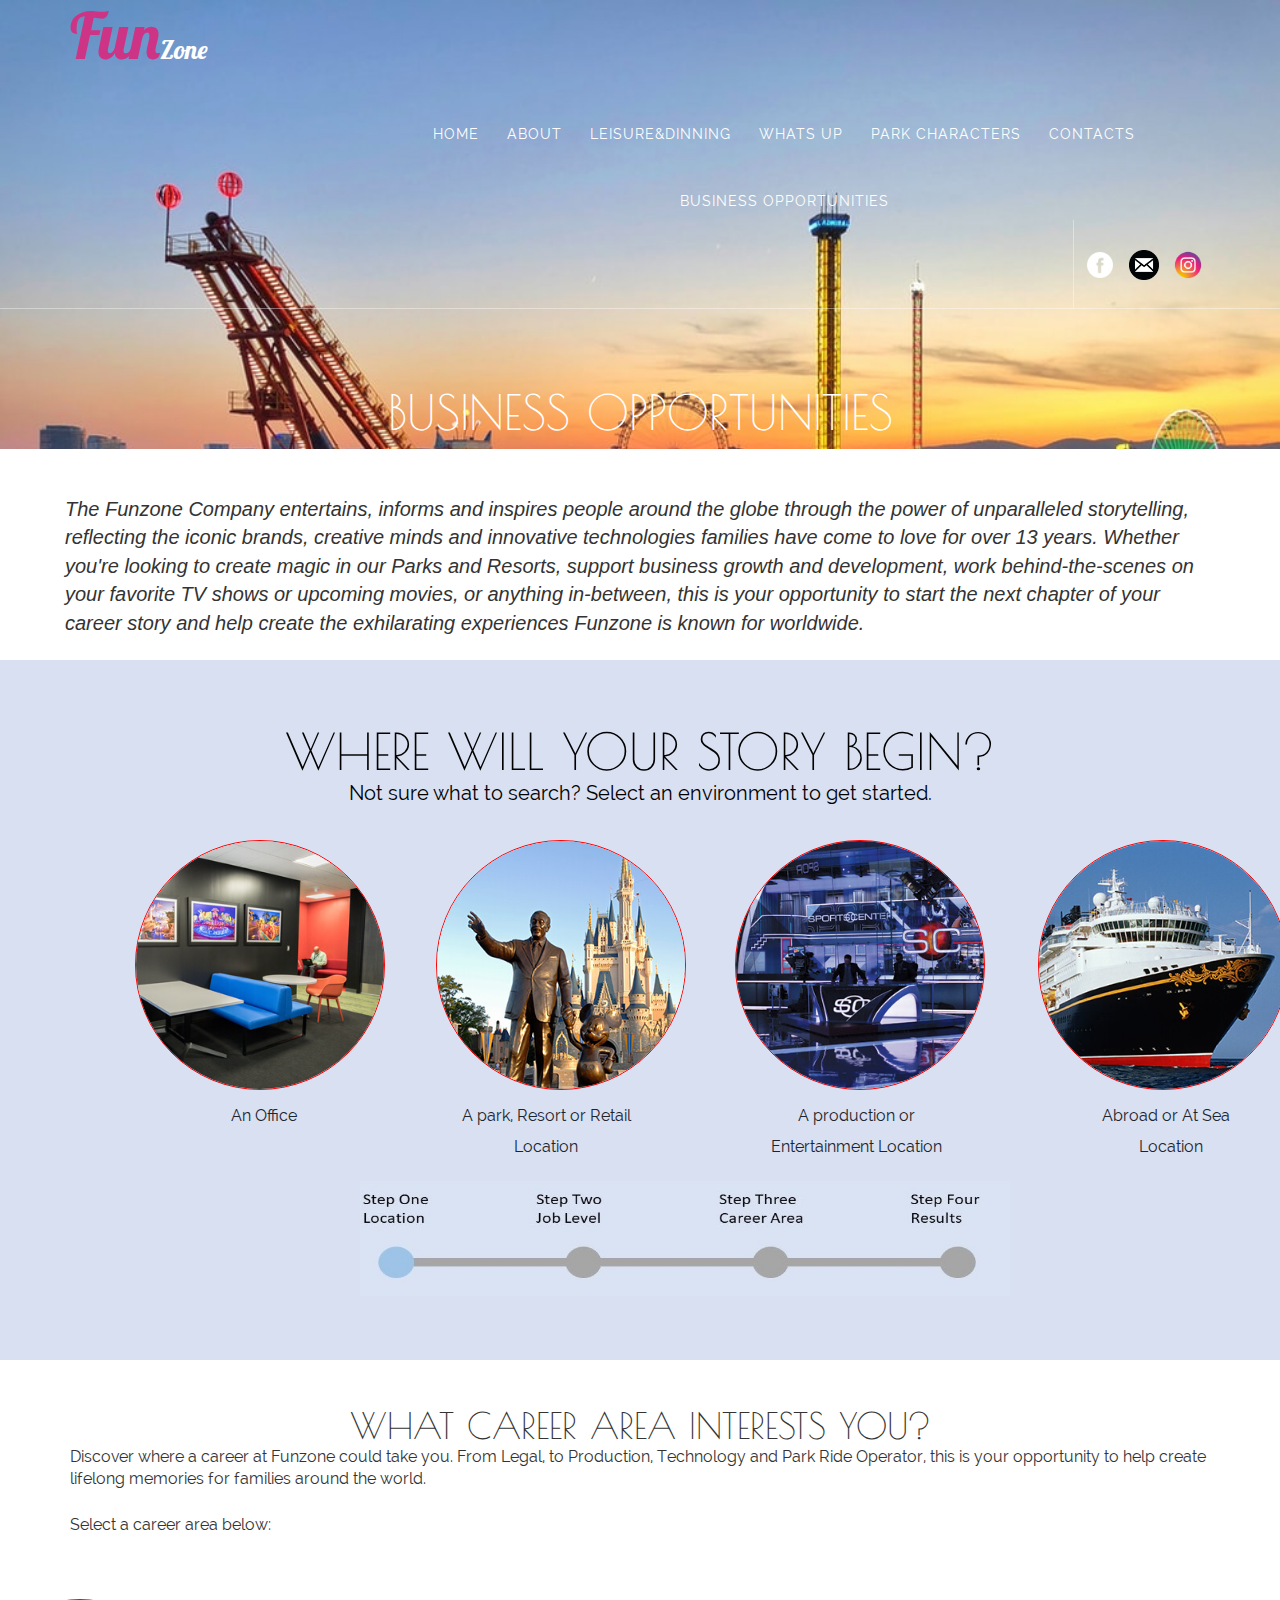
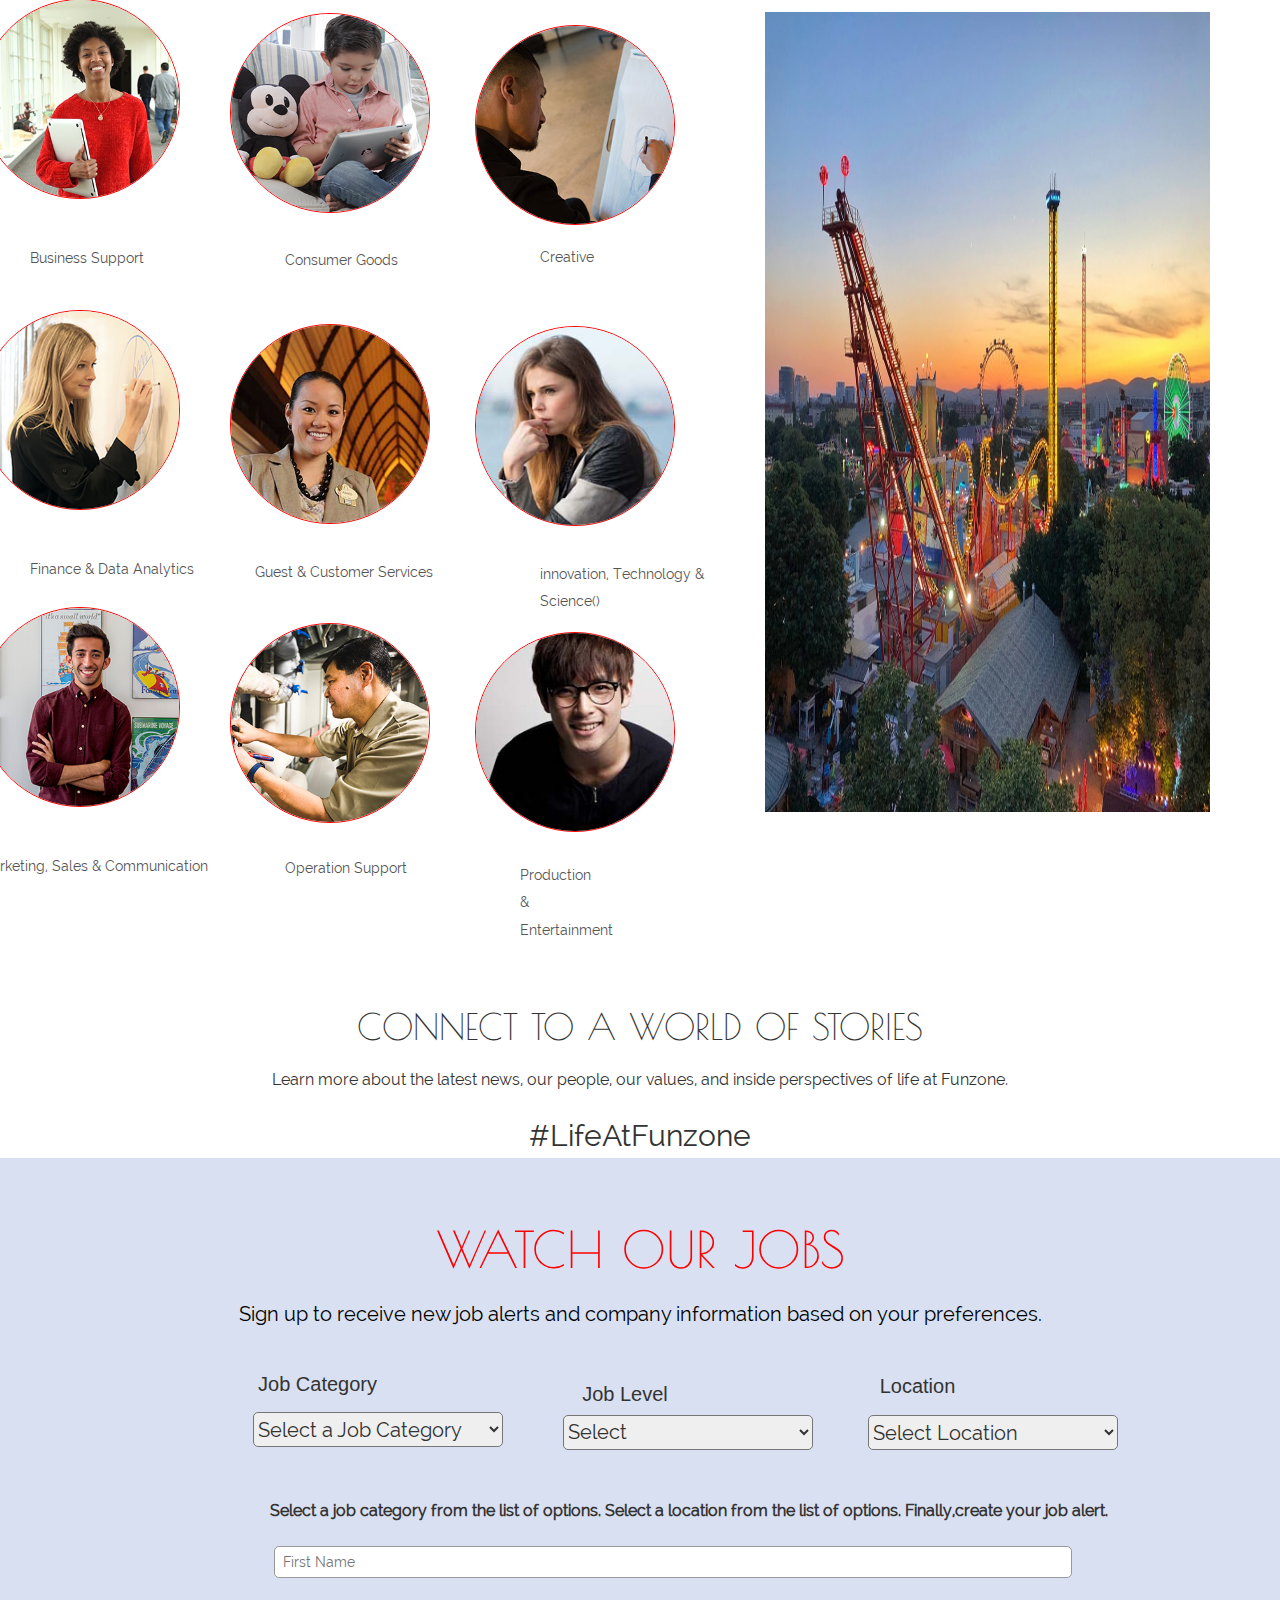
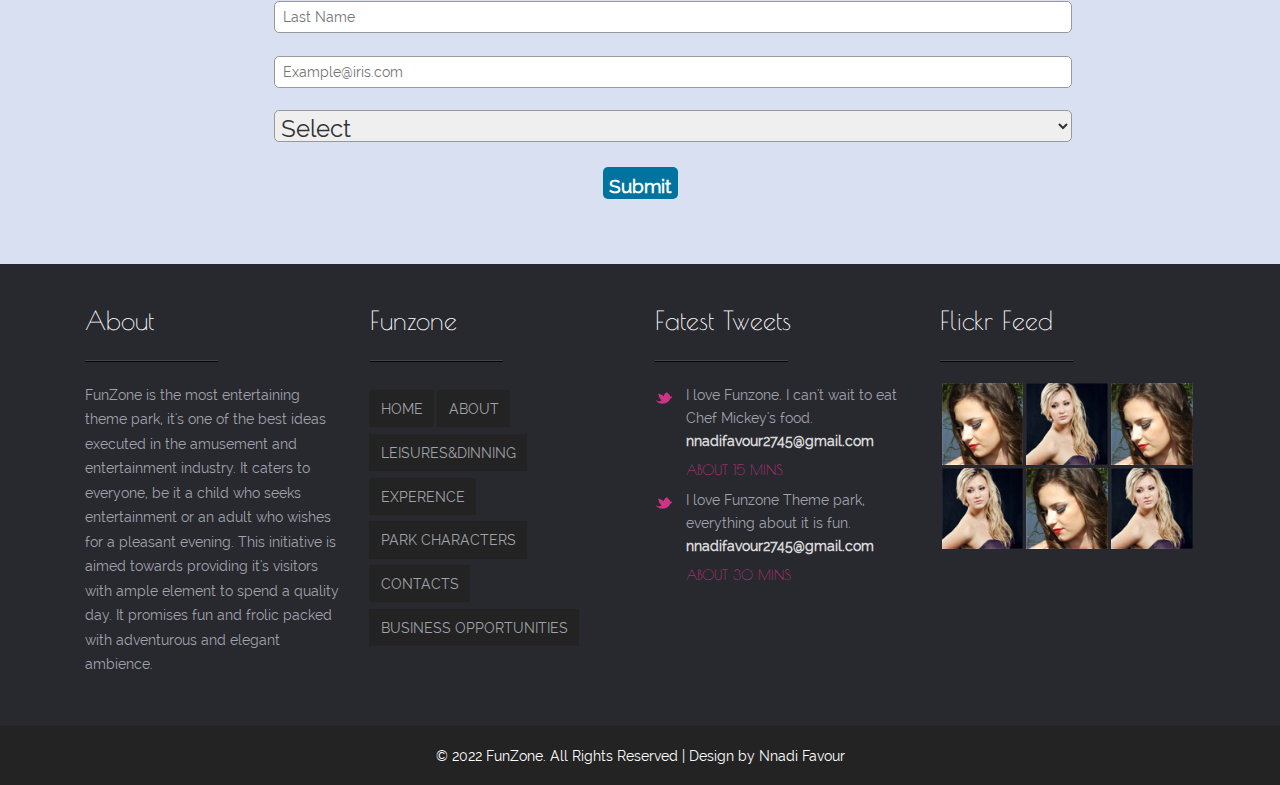
<file: single.html>
<!DOCTYPE HTML>
<html>
<head>
<title>Fun Zone</title>
<meta name="viewport" content="width=device-width, initial-scale=1">
<meta http-equiv="Content-Type" content="text/html; charset=utf-8" />
<meta name="keywords" content="Hey look Responsive web template, Bootstrap Web Templates, Flat Web Templates, Andriod Compatible web template, 
Smartphone Compatible web template, free webdesigns for Nokia, Samsung, LG, SonyErricsson, Motorola web design" />
<script type="application/x-javascript"> addEventListener("load", function() { setTimeout(hideURLbar, 0); }, false); function hideURLbar(){ window.scrollTo(0,1); } </script>
<link href="css/bootstrap.css" rel='stylesheet' type='text/css' />
<!-- Custom Theme files -->
<link href="css/style.css" rel='stylesheet' type='text/css' />	
<script src="js/jquery.min.js"> </script>
<script src="js/bootstrap.min.js"></script>
<script type="text/javascript" src="js/move-top.js"></script>
<script type="text/javascript" src="js/easing.js"></script>
<!--/script-->
<script type="text/javascript">
			jQuery(document).ready(function($) {
				$(".scroll").click(function(event){		
					event.preventDefault();
					$('html,body').animate({scrollTop:$(this.hash).offset().top},900);
				});
			});
</script>

</head>
<body>
	<!--start-header-->
	<div id="home" class="header two">
		<div class="top-header">
			<div class="container">
				<div class="logo">
				  <a href="index.html"><h1>Fun<span>Zone</span></h1></a>
				</div>

				<div class="top-menu">
					<span class="menu"> </span>
					<ul>
						<li><a  href="index.html"><span data-hover="HOME">HOME</span></a><label> </label></li>
						<li><a href="about.html"> <span data-hover="ABOUT">ABOUT</span></a><label> </label></li>
						 <li><a href="typography.html"><span data-hover="LEISURE&DINNING">LEISURE&DINNING</span></a><label> </label></li> 
						<li><a href="news.html"><span data-hover="WHATS UP">WHATS UP</span></a><label> </label></li>
						<li><a href="portfolio.html"><span data-hover="PARK CHARACTERS">PARK CHARACTERS</a><label> </label></li></span>
						<li><a href="contact.html"><span data-hover="CONTACTS">CONTACTS</span></a><label> </label></li>
						<li><a href="single.html"><span data-hover="BUSINESS OPPORTUNITIES">BUSINESS  OPPORTUNITIES</span></a><label> </label></li>
					</ul>
				 </div>
							<!-- script-for-menu -->
								<script>
									$("span.menu").click(function(){
										$(".top-menu ul").slideToggle("slow" , function(){
										});
									});
								</script>
								<!-- script-for-menu -->
								<div class="header-right">
									<ul class="f-icons">
										<li><a href="https://www.facebook.com/itzfavour.iris" class="facebook"  style=" margin-left:-205px ;"> </a></li>
										<li><a href="mailto:https://mail.google.com/mail/u/0/#inbox" class="email"> 
											<img src="./images/mail.png" alt="Instagram" title="Instagram" class="syndicated-social-icon syndicated-social-icon--instagram" style="height: 30px; width: 30; margin-top: -20px; margin-left:-125px ;">
											
										</li>
										<li><a href="https://www.instagram.com/unique_iris2021/" class="Instagram"> 
										<img src="./images/instagram2.png" alt="Instagram" title="Instagram" class="syndicated-social-icon syndicated-social-icon--instagram" style="height: 30px; width: 30px; margin-top: -20px; margin-left:-45px ;"></a></li>
									</ul>
									<div class="clearfix"></div>
								</div>

							<div class="clearfix"> </div>
					</div>
				</div>
			    <div class="banner two">
				      <div class="container">
					     <h2 class="second-tittle">BUSINESS OPPORTUNITIES</h2>
				      </div>
				</div>
           </div><br><br>
		   <div class="container">
			<!-- <div class="breakfast" style="font-family: sans-serif; text-align:center; margin-left:1350px;"> -->
				<p style="font-family: sans-serif; text-align: left; margin-left:-5px; font-size: 20px; font-style: oblique;">The Funzone  Company entertains, informs and inspires people around the globe through the power of unparalleled storytelling, reflecting the iconic brands, creative minds and innovative technologies families have come to love for over 13 years. Whether you're looking to create magic in our Parks and Resorts, support business growth and development, work behind-the-scenes on your favorite TV shows or upcoming movies, or anything in-between, this is your opportunity to start the next chapter of your career story and help create the exhilarating experiences Funzone is known for worldwide.
				
			</div>	 <br>

			<div class="feets"  style="background-color: rgb(217, 224, 241)">
				<div class="container">	
					 <h1 id="succumb" class="tittle"style=" color: black; font-size:50px;" >WHERE WILL YOUR STORY BEGIN?</h1>
					 <p style=" color: black; font-size:20px;" >Not sure what to search? Select an environment to get started.</p>
				</div>

					 <!-- <div class="portfolio"> -->
						<div class="container">
									<div class="gallery-bottom">
								<div class="gallery-1" style="  margin-left: 50px;">
									<div class="col-md-3 gallery">
										<a class="example-image-link" href="./images/office.jpg" data-lightbox="example-set" data-title="Click the right half of the image to move forward."><img class="example-image" src="./images/office.jpg " style="border: solid 1px red;border-radius:59%; height: 250px; width: 250px; " alt=""> <p style="text-align: center; margin-top: 15px; margin-left: 15px;">An Office </p> </a>
									</div>
									<div class="col-md-3 gallery">
										<a class="example-image-link" href="./images/job3.jpg" data-lightbox="example-set" data-title="Click the right half of the image to move forward."><img class="example-image" src="./images/job3.jpg" style="border: solid 1px  red;border-radius:59%; height: 250px; width: 250px; margin-left: 28px;"alt=""/><br>  <p style="text-align: center; margin-top: 15px; margin-left: 35px;"> A park, Resort or Retail </p><br><p style="text-align: center; margin-top: -15px; margin-left: 35px;">Location</p> </a> 
									</div>
									<div class="col-md-3 gallery">
										<a class="example-image-link" href="./images/job4.jpg" data-lightbox="example-set" data-title="Click the right half of the image to move forward."><img class="example-image" src="./images/job4.jpg"style="border: solid 1px red;border-radius:59%; height: 250px; width: 250px; margin-left:55px" alt=""/> <br><p style="text-align: center; margin-top: 15px; margin-right: -110px;"> A production or  </p><br><p style="text-align: center; margin-top: -15px; margin-right: -110px;">Entertainment Location</p></a>
									</div>
									<div class="col-md-3 gallery">
										<a class="example-image-link" href="./images/job5.jpg" data-lightbox="example-set" data-title="Click the right half of the image to move forward."><img class="example-image" src="./images/job5.jpg"style="border: solid 1px red;border-radius:59%; height: 250px; width: 250px; margin-left:85px" alt=""/><br>  <p style="text-align: center; margin-top: 15px; margin-right: -185px;"> Abroad or At Sea </p><br><p style="text-align: center; margin-top: -15px; margin-right: -195px;">Location</p></a>
									</div>
				
									<div class="clearfix"></div>
								</div><br>
								<img src="./images/IFYJPG.jpg" style="height: 115px; width: 650px; margin-right: -90px;">
									</div>

			
		</div>
	</div>
		<div class="clearfix"></div>
	<br><br>

	<div class="container">
				<h1>WHAT CAREER AREA INTERESTS YOU?	</h1>
				<p style="text-align: left;">Discover where a career at Funzone could take you. From Legal, to Production, Technology and Park Ride Operator, this is your opportunity to help create lifelong memories for families around the world.</p><br>
				<p style="text-align: left;"> Select a career area below:</p>

				<div class="about second">
					<div class="container">
							<div class="about-top">
								<div class="col-md-7 about-top-right" style="margin-top: -25px;">
									<div class="gallery-bottom">

									<div class="gallery-bottom s">
											<img class="example-image" src="./images/job1.jpg " style="border: solid 1px red;border-radius:59%; height: 200px; width: 200px;  margin-top: -25px; margin-left: -105px;" alt=""> <br> <p style="margin-left:-55px; margin-top:  45px;" >Business Support </p>
											</div> 
											<div class="gallery-bottom s1">
									
												<img class="example-image" src="./images/job10.jpg" style="border: solid 1px red;border-radius:59%; height: 200px; width: 200px; margin-left: 145px; margin-top: -405px;" alt="">  <p style="margin-left:200px; margin-top:  -80px;" >Consumer Goods </p>
												</div>

												<div class="col-md-7 about-top-right" style="margin-top: -70px;">
												<div class="gallery-bottom s2">
									
													<img class="example-image" src="./images/job7.jpg " style="border: solid 1px red;border-radius:59%; height: 200px; width: 200px; margin-left: 390px; margin-top: -305px;" alt=""><p style="margin-left :455px; margin-top: -45px;" >Creative</p>
													</div>
												</div>
												

												<div class="gallery-bottom s">
													<img class="example-image" src="./images/job9.jpg " style="border: solid 1px red;border-radius:59%; height: 200px; width: 200px;  margin-top: -25px; margin-left: -105px;" alt=""> <br> <p style="margin-left:-55px; margin-top:  45px;" >Finance & Data Analytics </p>
													</div>
													<div class="gallery-bottom s1">
											
														<img class="example-image" src="./images/job6.jpg" style="border: solid 1px red;border-radius:59%; height: 200px; width: 200px; margin-left: 145px; margin-top: -405px;" alt="">  <p style="margin-left:170px; margin-top:  -80px;" >Guest & Customer Services </p>
														</div>
														<div class="gallery-bottom s2">
											
															<img class="example-image" src="./images/t2.jpg" style="border: solid 1px red;border-radius:59%; height: 200px; width: 200px; margin-left: 390px; margin-top: -465px;" alt=""><p style="margin-left :455px; margin-top: -110px;" >innovation, Technology & Science()</p>
															</div>
													
															
											

												
													</div><br>
													<div class="col-md-7 about-top-right" style="margin-top: -70px;">
														<div class="gallery-bottom">
					
														<div class="gallery-bottom s3">
																<img class="example-image" src="./images/job2.jpg " style="border: solid 1px red;border-radius:59%; height: 200px; width: 200px;  margin-top: -25px; margin-left: -105px;" alt="">  <p style="margin-left:-105px; margin-top:  45px;" >Marketing, Sales & Communication </p>
																</div>
																<div class="gallery-bottom s1">
														
																	<img class="example-image" src="./images/job8.png " style="border: solid 1px red;border-radius:59%; height: 200px; width: 200px; margin-left: 145px; margin-top: -400px;" alt=""> <p style="margin-left:200px; margin-top:  -80px;" >Operation Support</p> 
																	</div>
																	<div class="gallery-bottom s2">
														
																		<img class="example-image" src="./images/t1.jpg " style="border: solid 1px red;border-radius:59%; height: 200px; width: 200px; margin-left: 390px; margin-top: -445px;" alt=""> <p style="margin-left:435px; margin-top: -105px;" >Production & Entertainment</p>
																		</div>
													 				</div>
													
												
														</div>
													
								
							
									</div>
												
									</div>
								
			
								<div class="col-md-5 about-top-left" style="margin-top: -5px; margin-right: -15px;">
									<img src="images/fun 9.jpg" style="height: 800px; width:750px;" class="img-responsive" alt=""/>
								</div>
								<div class="clearfix"></div>
							</div>
						</div>	 
				</div>

			</div>
			<div class="container">
				<h1>CONNECT TO A WORLD OF STORIES</h1><br>
				<p>Learn more about the latest news, our people, our values, and inside perspectives of life at Funzone.</p><br>
				<p style="font-size: 30px;">#LifeAtFunzone</p>
			</div>

			<div class="feets"  style="background-color: rgb(217, 224, 241)">
				<div class="container" >	
					
					 <h1 id="succumb" class="tittle"style=" color:red; font-size:50px;" >WATCH OUR JOBS</h1><br>
					 <p style=" color: black; font-size:20px;" >Sign up to receive new job alerts and company information based on your preferences.</p>
				</div>
			<br><br><br><br><br>

			<div class="container">

				<div class="container" style="margin-left: 130px;">
					<div class="row" style="margin-left: -210px; margin-top: -15px; font-size: 20px;" >
						<h4 style="margin-left:-125px; margin-top: -55px;  font-family: sans-serif; font-size: 20px;">Job Level</h4>	

						

						<select autocomplete="off" class="keyword-facet" data-custom-facet-name="Job Level" data-custom-facet-term="job_level" data-custom-facet-value="" data-facet-name="Job Level" data-facet-term="job_level" data-list-name="JobAlertCategoryLocation" id="form-field-a330a3016d-facet-0" name="Facet_0"style="height: 35px;  width: 250px; border-radius: 5px;">

							<option value="">Select</option><option value="Professional">Professional</option><option value="Management">Management</option><option value="Guest Service / Operations">Guest Service / Operations</option><option value="Business Support / Administrative">Business Support / Administrative</option><option value="Internships / Programs">Internships / Programs</option><option value="Skilled Trades / Production">Skilled Trades / Production</option><option value="Executive">Executive</option></select>
				</div>

				<div class="row" style="margin-left: -200px; padding-top: 5px;" >
					<p style="margin-left: -750px; margin-top: -85px ;font-size: 20px; font-family: sans-serif;">Job Category</p> <br>



						<select autocomplete="off" class="keyword-category" id="form-field-a330a3016d-category" name="Category" data-current-val="" data-category-term="74114" data-category-name="Merchandising" data-category-facet-type="1" data-has-keyword-value="true"style="height: 35px;  width: 250px; border-radius: 5px;font-size: 20px; margin-top: -350px;	margin-left: -630px;">
							
							<option value="">Select a Job Category</option><option value="1924">Administration</option><option value="74040">Animation</option><option value="74041">Architecture and Design</option><option value="74505">Banking</option><option value="74042">Broadcast</option><option value="74043">Business Development</option><option value="74044">Call Center</option><option value="74046">Communications</option><option value="74508">Compliance</option><option value="74047">Consumer Packaged Goods</option><option value="74048">Content Development</option><option value="1927">Creative</option><option value="4760" style="display: none;">Culinary</option><option value="74053" style="display: none;">Culinary Leadership</option><option value="74054">Data</option><option value="74055" style="display: none;">Data - Technology</option><option value="74061">Digital and Interactive Media</option><option value="8031696" style="display: none;">Disney ABC Television Group</option><option value="74065" style="display: none;">Disney Cruise Line</option><option value="2474" style="display: none;">Disney International Programs</option><option value="8318496" style="display: none;">Funzone Research</option><option value="74074" style="display: none;">Funzone Television Animation</option><option value="8211344" style="display: none;">Funzone Contemporary Resort</option><option value="74081">Distribution</option><option value="74083">Education</option><option value="68091" style="display: none;">Emerging Technology</option><option value="21579">Engineering</option><option value="51840">Facilities</option><option value="72894" style="display: none;">Facilities and Operations Services</option><option value="60487">Finance and Accounting</option><option value="74090">Food and Beverage</option><option value="74509">Gaming</option><option value="2398">Government Affairs</option><option value="74097">Horticulture</option><option value="74098">Hotel</option><option value="8211360" style="display: none;">Housekeeping</option><option value="1955">Human Resources</option><option value="8031712" style="display: none;">Industrial Engineer</option><option value="68287" style="display: none;">Information Security</option><option value="59292" style="display: none;">Lead Designer</option><option value="1925">Legal</option><option value="74108">Marketing and Promotions</option><option value="74510">Medical</option><option value="74114">Merchandising</option><option value="68092" style="display: none;">Network Engineering</option><option value="70122">Operations</option><option value="8039408" style="display: none;">Other</option><option value="74116">Park Operations</option><option value="8103104" style="display: none;">Product Design</option><option value="8103248" style="display: none;">Product Management</option><option value="68093" style="display: none;">Product Manager</option><option value="74133">Production</option><option value="8014352">Production</option><option value="74121">Production and Programming</option><option value="21428" style="display: none;">Professional Internship</option><option value="74511">Publishing</option><option value="74122">Quality Assurance</option><option value="52729">Recreation</option><option value="74123">Research</option><option value="74124">Research and Development</option><option value="74125">Retail Operations</option><option value="1949">Sales</option><option value="74514">Sciences and Animal Programs</option><option value="28354">Security</option><option value="8314256" style="display: none;">Security - Funzone Resort</option><option value="8103136" style="display: none;">Software Development</option><option value="74131" style="display: none;">Software Engineering</option><option value="56533" style="display: none;">Systems Engineering</option><option value="26715">Technology</option><option value="74138">Theater and Stage Production</option><option value="19883" style="display: none;">Transportation</option><option value="56534" style="display: none;">User Experience/Design</option></select>
			</div><br>

			 <div class="row" style="margin-left: -200px; padding-top: -150px;" >
				<p style="margin-left: 450px; margin-top: -105px ; font-size: 20px; font-family: sans-serif;">Location</p> <br>

				<!-- <input type="hear" list="location" name="location" placeholder="Select " style="  padding-bottom: 0px; text-align: left;  ">  -->
	 
				
					<select autocomplete="off" class="keyword-location" data-location-facet-type="4" data-temp-location-facet-type="4" id="form-field-a330a3016d-location" name="Location" data-location-term="6252001-4736286-4671654" data-location-name="Austin, Texas, United States" data-has-keyword-value="true" data-current-val="" style="height: 35px;  width: 250px; border-radius: 5px;font-size: 20px; margin-left: 600px;margin-top:  -35px; ">
						
						<option value="">Select Location</option><option value="2750405-2749879-2759794">Amsterdam, Netherlands</option><option value="6252001-5332921-5323810">Anaheim, California, United States</option><option value="6252001-4197000-4180439">Atlanta, Georgia, United States</option><option value="6252001-4736286-4671654">Austin, Texas, United States</option><option value="1605651-1609348-1609350">Bangkok, Thailand</option><option value="1814991-2038349-1816670">Beijing, Mainland China</option><option value="1269750-1267701-1277333">Bengaluru, India</option><option value="1269750-1261029-1275817">Bhubaneswar, India</option><option value="6252001-6254926-4930956">Boston, Massachusetts, United States</option><option value="6252001-4398678-4378219">Branson, Missouri, United States</option><option value="6252001-4831725-5282835">Bristol, Connecticut, United States</option><option value="2802361-2800867-2800866">Brussels, Belgium</option><option value="719819-3054638-3054643">Budapest, Hungary</option><option value="6252001-5332921-5331584">Buena Vista, California, United States</option><option value="3865483-3433955-3435910">Buenos Aires, Argentina</option><option value="6252001-5332921-5331835">Burbank, California, United States</option><option value="6252001-4155751-4149366">Burbank, Florida, United States</option><option value="6252001-5332921-5333180">Camarillo, California, United States</option><option value="6252001-4736286-5518232">Canutillo, Texas, United States</option><option value="6252001-4155751-4149959">Cape Canaveral, Florida, United States</option><option value="6252001-4155751-4150394">Celebration, Florida, United States</option><option value="6252001-4482348-4460243">Charlotte, North Carolina, United States</option><option value="1269750-1255053-1264527">Chennai, India</option><option value="3017382-3012874-3025397">Chessy, France</option><option value="1861060-2113014-2113015">Chiba, Japan</option><option value="6252001-4896861-4887398">Chicago, Illinois, United States</option><option value="1694008-7521311-1684308">City of Taguig, Philippines</option><option value="6252001-5165418-5150529">Cleveland, Ohio, United States</option><option value="6252001-5332921-5338929">Commerce, California, United States</option><option value="2623032-6418538-2618425">Copenhagen, Denmark</option><option value="3017382-3012874-3023175">Coupvray, France</option><option value="6252001-5332921-5341114">Culver City, California, United States</option><option value="6252001-4155751-4153188">Destin, Florida, United States</option><option value="290557-292224-292223">Dubai, United Arab Emirates</option><option value="290557-292224-8469810">Dubai Media City, United Arab Emirates</option><option value="2963597-7521314-2964574">Dublin, Ireland</option><option value="6252001-4482348-4464368">Durham, North Carolina, United States</option><option value="6252001-5101760-5097598">Elizabeth, New Jersey, United States</option><option value="6252001-5332921-5346462">Emeryville, California, United States</option><option value="6252001-4197000-4194474">Fayetteville, Georgia, United States</option><option value="1269750-1267254-7288503">Fort Cochin, India</option><option value="6252001-5332921-5350937">Fresno, California, United States</option><option value="6252001-5332921-5352423">Glendale, California, United States</option><option value="6252001-4736286-4694568">Grapevine, Texas, United States</option><option value="1814991-1809935-1809858">Guangzhou, Mainland China</option><option value="1269750-1270260-1270642">Gurgaon, India</option><option value="2635167-6269131-2647567">Hammersmith, United Kingdom</option><option value="6252001-6254927-5193342">Hershey, Pennsylvania, United States</option><option value="6252001-4597040-4581832">Hilton Head Island, South Carolina, United States</option><option value="6252001-4736286-4699066">Houston, Texas, United States</option><option value="1269750-1254788-1269843">Hyderabad, India</option><option value="298795-745042-745044">Istanbul, Turkey</option><option value="1643084-1642907-1642911">Jakarta, Indonesia</option><option value="6252001-5101760-5099836">Jersey City, New Jersey, United States</option><option value="6252001-5855797-6957263">Kapolei, Hawaii, United States</option><option value="6252001-4155751-4160983">Kissimmee, Florida, United States</option><option value="1269750-1252881-1275004">Kolkata, India</option><option value="1733045-1733046-1735161">Kuala Lumpur, Malaysia</option><option value="1819730-7533614-1819577">Kwun Tong, Hong Kong</option><option value="6252001-4155751-4161168">Lake Buena Vista, Florida, United States</option><option value="6252001-6254927-5197079">Lancaster, Pennsylvania, United States</option><option value="1819730-1819708-1818609">Lantau Island, Hong Kong</option><option value="6252001-5509151-5506956">Las Vegas, Nevada, United States</option><option value="6252001-4361885-4360369">Laurel, Maryland, United States</option><option value="6252001-5332921-5367440">Livermore, California, United States</option><option value="3190538-3239318-3196359">Ljubljana, Slovenia</option><option value="2635167-6269131-2643743">London, United Kingdom</option><option value="6252001-5332921-5368361">Los Angeles, California, United States</option><option value="2510769-3117732-3117735">Madrid, Spain</option><option value="2635167-6269131-2643123">Manchester, United Kingdom</option><option value="1694008-7521311-1701668">Manila, Philippines</option><option value="3017382-3012874-2995599">Marne-la-Vallée, France</option><option value="2077456-2145234-2158177">Melbourne, Australia</option><option value="3996063-3527646-3530597">Mexico City, Mexico</option><option value="6252001-5037779-5037649">Minneapolis, Minnesota, United States</option><option value="6252001-5165418-4518550">Monroe, Ohio, United States</option><option value="3017382-3012874-2992637">Montévrain, France</option><option value="2077456-2155400-9972829">Moore Park, Australia</option><option value="6252001-4482348-4480285">Morrisville, North Carolina, United States</option><option value="1269750-1264418-1275339">Mumbai, India</option><option value="2921044-2951839-2867713">München, Germany</option><option value="6252001-4597040-4588718">Myrtle Beach, South Carolina, United States</option><option value="6252001-4331987-4335045">New Orleans, Louisiana, United States</option><option value="6252001-5128638-5128581">New York, New York, United States</option><option value="6252001-4544379-4544349">Oklahoma City, Oklahoma, United States</option><option value="6252001-5332921-5379439">Ontario, California, United States</option><option value="6252001-4155751-4167147">Orlando, Florida, United States</option><option value="3017382-3012874-2988507">Paris, France</option><option value="3996063-3527646-11562053">Parque Ecológico Industrial Tecnológico de la Ciudad de México, Mexico</option><option value="6252001-6254927-4560349">Philadelphia, Pennsylvania, United States</option><option value="6252001-5744337-5746545">Portland, Oregon, United States</option><option value="1819730-7533608-1819064">Quarry Bay, Hong Kong</option><option value="6252001-4482348-4487042">Raleigh, North Carolina, United States</option><option value="2077456-2145234-2151649">Richmond, Australia</option><option value="6252001-4736286-4726206">San Antonio, Texas, United States</option><option value="6252001-5332921-5391959">San Francisco, California, United States</option><option value="6252001-4736286-4726491">San Marcos, Texas, United States</option><option value="6252001-5332921-5393212">Santa Monica, California, United States</option><option value="3469034-3448433-3448439">São Paulo, Brazil</option><option value="6252001-5815135-5809844">Seattle, Washington, United States</option><option value="6252001-5101760-5104504">Secaucus, New Jersey, United States</option><option value="6252001-4662168-4656585">Sevierville, Tennessee, United States</option><option value="1814991-1796231-1796236">Shanghai, Mainland China</option><option value="1814991-1809935-1795565">Shenzhen, Mainland China</option><option value="1880251-1880252">Singapore, Singapore</option><option value="2077456-2155400-2147714">Sydney, Australia</option><option value="2077456-2155400-6619280">Sydney CBD, Australia</option><option value="1668284-7280291-1668338">Taipei City, Taiwan</option><option value="6252001-4155751-4174757">Tampa, Florida, United States</option><option value="294640-293396-293397">Tel Aviv, Israel</option><option value="6252001-4736286-4736476">The Woodlands, Texas, United States</option><option value="1861060-1850144-1850147">Tokyo, Japan</option><option value="6251999-6093943-6167865">Toronto, Canada</option><option value="6252001-5815135-5814047">Tulalip, Washington, United States</option><option value="6251999-5909050-6173331">Vancouver, Canada</option><option value="6252001-4155751-7260233">Vero Beach South, Florida, United States</option><option value="798544-858787-756135">Warsaw, Poland</option><option value="6252001-4138106-4140963">Washington, DC, United States</option><option value="6252001-5332921-5408076">West Hollywood, California, United States</option></select>
					</div>
				<br>
					<p style="text-align: left; margin-left: 55px;"><b>Select a job category from the list of options. Select a location from the list of options. Finally,create your job alert.</b></p>
				</div>

				</div><br>


					<div class="container" >
				<form>
					<input aria-required="true" data-val="true" data-val-length-max="25" data-val-regex="Invalid characters." data-val-regex-pattern="^[^<>]+$" data-val-required="This field is required." id="form-field-88eaf94d5c" maxlength="25" name="FirstName" pattern="^[^<>]+$" placeholder="First Name" required="required" type="text" style="    text-size-adjust: 100%;
					box-sizing: inherit;
					font: inherit;
					margin-left:65px;
					overflow: visible;
					border-width: 1px;
					border-style: solid;
					border-color: rgb(153, 153, 153);
					border-image: initial;
					font-size: 14px;
					height: 32px;
					width: 70%;
					padding: 0px 8px;
					border-radius: 5px !important;"><br><br>

					<input aria-required="true" data-val="true" data-val-length-max="25" data-val-regex="Invalid characters." data-val-regex-pattern="^[^<>]+$" data-val-required="This field is required." id="form-field-029eba0db0" maxlength="25" name="LastName" pattern="^[^<>]+$" placeholder="Last Name" required="required" type="text" style="    text-size-adjust: 100%;
					box-sizing: inherit;
					font: inherit;
					margin-left:  65px;
					overflow: visible;
					border-width: 1px;
					border-style: solid;
					border-color: rgb(153, 153, 153);
					border-image: initial;
					font-size: 14px;
					height: 32px;
					width: 70%;
					padding: 0px 8px;
					border-radius: 5px !important;">
					<br><br>
					<input aria-required="true" data-val="true" data-val-length-max="255" data-val-regex="Please enter a valid email address." data-val-regex-pattern="^[a-zA-Z0-9-.!#$%&amp;'*+/=?^_`{|}~à-ÿÀ-ß]+@[a-zA-Z0-9-]+(?:\.[a-zA-Z0-9-]+)+$" data-val-required="This field is required." id="form-field-112dc76fd5" maxlength="255" name="EmailAddress" pattern="^[a-zA-Z0-9-.!#$%&amp;'*+/=?^_`{|}~à-ÿÀ-ß]+@[a-zA-Z0-9-]+(?:\.[a-zA-Z0-9-]+)+$" placeholder="Example@iris.com" required="required" type="text" style="    text-size-adjust: 100%;
					box-sizing: inherit;
					font: inherit;
					margin-left: 65px;
					overflow: visible;
					border-width: 1px;
					border-style: solid;
					border-color: rgb(153, 153, 153);
					border-image: initial;
					font-size: 14px;
					height: 32px;
					width: 70%;
					padding: 0px 8px;
					border-radius: 5px !important;">
					<br><br>

					<select aria-required="true" data-val="true" data-val-required="This field is required." id="form-field-ef060bce18" name="Custom-123860" required="required" style="text-size-adjust: 100%;
					box-sizing: inherit;
					font: inherit;
					margin-left:65px;
					text-transform: none;
					border-width: 1px;
					border-style: solid;
					border-color: rgb(153, 153, 153);
					border-image: initial;
					padding: 2px;
					font-size: 1.5rem;
					width: 70%;
					line-height: 32px;
					height: 32px;
					border-radius: 5px !important;">
						
						<option value="">Select</option><option value="Afghanistan">Afghanistan</option><option value="Aland Islands">Aland Islands</option><option value="Albania">Albania</option><option value="Algeria">Algeria</option><option value="American Samoa">American Samoa</option><option value="Andorra">Andorra</option><option value="Angola">Angola</option><option value="Anguilla">Anguilla</option><option value="Antarctica">Antarctica</option><option value="Antigua and Barbuda">Antigua and Barbuda</option><option value="Argentina">Argentina</option><option value="Armenia">Armenia</option><option value="Aruba">Aruba</option><option value="Australia">Australia</option><option value="Austria">Austria</option><option value="Azerbaijan">Azerbaijan</option><option value="Bahamas">Bahamas</option><option value="Bahrain">Bahrain</option><option value="Bangladesh">Bangladesh</option><option value="Barbados">Barbados</option><option value="Belarus">Belarus</option><option value="Belgium">Belgium</option><option value="Belize">Belize</option><option value="Benin">Benin</option><option value="Bermuda">Bermuda</option><option value="Bhutan">Bhutan</option><option value="Bolivia, Plurinational State Of">Bolivia, Plurinational State Of</option><option value="Bonaire, Sint Eustatius and Saba">Bonaire, Sint Eustatius and Saba</option><option value="Bosnia and Herzegovina">Bosnia and Herzegovina</option><option value="Botswana">Botswana</option><option value="Bouvet Island">Bouvet Island</option><option value="Brazil">Brazil</option><option value="British Indian Ocean Territory">British Indian Ocean Territory</option><option value="Brunei Darussalam">Brunei Darussalam</option><option value="Bulgaria">Bulgaria</option><option value="Burkina Faso">Burkina Faso</option><option value="Burundi">Burundi</option><option value="Cambodia">Cambodia</option><option value="Cameroon">Cameroon</option><option value="Canada">Canada</option><option value="Cape Verde">Cape Verde</option><option value="Cayman Islands">Cayman Islands</option><option value="Central African Republic">Central African Republic</option><option value="Chad">Chad</option><option value="Chile">Chile</option><option value="Christmas Island">Christmas Island</option><option value="Cocos (Keeling) Islands">Cocos (Keeling) Islands</option><option value="Colombia">Colombia</option><option value="Comoros">Comoros</option><option value="Congo">Congo</option><option value="Congo, the Democratic Republic of The">Congo, the Democratic Republic of The</option><option value="Cook Islands">Cook Islands</option><option value="Costa Rica">Costa Rica</option><option value="Cote D'ivoire">Cote D'ivoire</option><option value="Croatia">Croatia</option><option value="Cuba">Cuba</option><option value="Curacao">Curacao</option><option value="Cyprus">Cyprus</option><option value="Czech Republic">Czech Republic</option><option value="Denmark">Denmark</option><option value="Djibouti">Djibouti</option><option value="Dominica">Dominica</option><option value="Dominican Republic">Dominican Republic</option><option value="Ecuador">Ecuador</option><option value="Egypt">Egypt</option><option value="El Salvador">El Salvador</option><option value="Equatorial Guinea">Equatorial Guinea</option><option value="Eritrea">Eritrea</option><option value="Estonia">Estonia</option><option value="Ethiopia">Ethiopia</option><option value="Falkland Islands (Malvinas)">Falkland Islands (Malvinas)</option><option value="Faroe Islands">Faroe Islands</option><option value="Fiji">Fiji</option><option value="Finland">Finland</option><option value="France">France</option><option value="French Guiana">French Guiana</option><option value="French Polynesia">French Polynesia</option><option value="French Southern Territories">French Southern Territories</option><option value="Gabon">Gabon</option><option value="Gambia">Gambia</option><option value="Georgia">Georgia</option><option value="Germany">Germany</option><option value="Ghana">Ghana</option><option value="Gibraltar">Gibraltar</option><option value="Great Britain">Great Britain</option><option value="Greece">Greece</option><option value="Greenland">Greenland</option><option value="Grenada">Grenada</option><option value="Guadeloupe">Guadeloupe</option><option value="Guam">Guam</option><option value="Guatemala">Guatemala</option><option value="Guernsey">Guernsey</option><option value="Guinea">Guinea</option><option value="Guinea-Bissau">Guinea-Bissau</option><option value="Guyana">Guyana</option><option value="Haiti">Haiti</option><option value="Heard Island and McDonald Islands">Heard Island and McDonald Islands</option><option value="Holy See (Vatican City State)">Holy See (Vatican City State)</option><option value="Honduras">Honduras</option><option value="Hong Kong">Hong Kong</option><option value="Hungary">Hungary</option><option value="Iceland">Iceland</option><option value="India">India</option><option value="Indonesia">Indonesia</option><option value="Iran, Islamic Republic Of">Iran, Islamic Republic Of</option><option value="Iraq">Iraq</option><option value="Ireland">Ireland</option><option value="Isle of Man">Isle of Man</option><option value="Israel">Israel</option><option value="Italy">Italy</option><option value="Jamaica">Jamaica</option><option value="Japan">Japan</option><option value="Jersey">Jersey</option><option value="Jordan">Jordan</option><option value="Kazakhstan">Kazakhstan</option><option value="Kenya">Kenya</option><option value="Kiribati">Kiribati</option><option value="Korea, Democratic People's Republic Of">Korea, Democratic People's Republic Of</option><option value="Korea, Republic Of">Korea, Republic Of</option><option value="Kosovo">Kosovo</option><option value="Kuwait">Kuwait</option><option value="Kyrgyzstan">Kyrgyzstan</option><option value="Lao People's Democratic Republic">Lao People's Democratic Republic</option><option value="Laos">Laos</option><option value="Latvia">Latvia</option><option value="Lebanon">Lebanon</option><option value="Lesotho">Lesotho</option><option value="Liberia">Liberia</option><option value="Libya">Libya</option><option value="Liechtenstein">Liechtenstein</option><option value="Lithuania">Lithuania</option><option value="Luxembourg">Luxembourg</option><option value="Macau">Macau</option><option value="Macedonia, the Former Yugoslav Republic Of">Macedonia, the Former Yugoslav Republic Of</option><option value="Madagascar">Madagascar</option><option value="Mainland China">Mainland China</option><option value="Malawi">Malawi</option><option value="Malaysia">Malaysia</option><option value="Maldives">Maldives</option><option value="Mali">Mali</option><option value="Malta">Malta</option><option value="Marshall Islands">Marshall Islands</option><option value="Martinique">Martinique</option><option value="Mauritania">Mauritania</option><option value="Mauritius">Mauritius</option><option value="Mayotte">Mayotte</option><option value="Mexico">Mexico</option><option value="Micronesia, Federated States Of">Micronesia, Federated States Of</option><option value="Moldova, Republic Of">Moldova, Republic Of</option><option value="Monaco">Monaco</option><option value="Mongolia">Mongolia</option><option value="Montenegro">Montenegro</option><option value="Montserrat">Montserrat</option><option value="Morocco">Morocco</option><option value="Mozambique">Mozambique</option><option value="Myanmar">Myanmar</option><option value="Namibia">Namibia</option><option value="Nauru">Nauru</option><option value="Nepal">Nepal</option><option value="Netherlands Antilles">Netherlands Antilles</option><option value="Netherlands">Netherlands</option><option value="New Caledonia">New Caledonia</option><option value="New Zealand">New Zealand</option><option value="Nicaragua">Nicaragua</option><option value="Niger">Niger</option><option value="Nigeria">Nigeria</option><option value="Niue">Niue</option><option value="Norfolk Island">Norfolk Island</option><option value="Northern Mariana Islands">Northern Mariana Islands</option><option value="Norway">Norway</option><option value="Oman">Oman</option><option value="Pakistan">Pakistan</option><option value="Palau">Palau</option><option value="Palestinian Territory, Occupied">Palestinian Territory, Occupied</option><option value="Panama">Panama</option><option value="Papua New Guinea">Papua New Guinea</option><option value="Paraguay">Paraguay</option><option value="Peru">Peru</option><option value="Philippines">Philippines</option><option value="Pitcairn">Pitcairn</option><option value="Poland">Poland</option><option value="Portugal">Portugal</option><option value="Puerto Rico">Puerto Rico</option><option value="Qatar">Qatar</option><option value="Reunion">Reunion</option><option value="Romania">Romania</option><option value="Russian Federation">Russian Federation</option><option value="Rwanda">Rwanda</option><option value="Saint Barthelemy">Saint Barthelemy</option><option value="Saint Helena, Ascension and Tristan Da Cunha">Saint Helena, Ascension and Tristan Da Cunha</option><option value="Saint Kitts and Nevis">Saint Kitts and Nevis</option><option value="Saint Lucia">Saint Lucia</option><option value="Saint Martin (French Part)">Saint Martin (French Part)</option><option value="Saint Pierre and Miquelon">Saint Pierre and Miquelon</option><option value="Saint Vincent and the Grenadines">Saint Vincent and the Grenadines</option><option value="Samoa">Samoa</option><option value="San Marino">San Marino</option><option value="Sao Tome and Principe">Sao Tome and Principe</option><option value="Saudi Arabia">Saudi Arabia</option><option value="Senegal">Senegal</option><option value="Serbia">Serbia</option><option value="Seychelles">Seychelles</option><option value="Sierra Leone">Sierra Leone</option><option value="Singapore">Singapore</option><option value="Sint Eustatius">Sint Eustatius</option><option value="Sint Maarten (Dutch Part)">Sint Maarten (Dutch Part)</option><option value="Slovakia">Slovakia</option><option value="Slovenia">Slovenia</option><option value="Solomon Islands">Solomon Islands</option><option value="Somalia">Somalia</option><option value="South Africa">South Africa</option><option value="South Georgia and the South Sandwich Islands">South Georgia and the South Sandwich Islands</option><option value="South Sudan">South Sudan</option><option value="Spain">Spain</option><option value="Sri Lanka">Sri Lanka</option><option value="Sudan">Sudan</option><option value="Suriname">Suriname</option><option value="Svalbard and Jan Mayen">Svalbard and Jan Mayen</option><option value="Swaziland">Swaziland</option><option value="Sweden">Sweden</option><option value="Switzerland">Switzerland</option><option value="Syrian Arab Republic">Syrian Arab Republic</option><option value="Tahiti">Tahiti</option><option value="Taiwan">Taiwan</option><option value="Tajikistan">Tajikistan</option><option value="Tanzania, United Republic Of">Tanzania, United Republic Of</option><option value="Thailand">Thailand</option><option value="Timor-leste">Timor-leste</option><option value="Togo">Togo</option><option value="Tokelau">Tokelau</option><option value="Tonga">Tonga</option><option value="Trinidad and Tobago">Trinidad and Tobago</option><option value="Tunisia">Tunisia</option><option value="Turkey">Turkey</option><option value="Turkmenistan">Turkmenistan</option><option value="Turks and Caicos Islands">Turks and Caicos Islands</option><option value="Tuvalu">Tuvalu</option><option value="Uganda">Uganda</option><option value="Ukraine">Ukraine</option><option value="United Arab Emirates">United Arab Emirates</option><option value="United Kingdom">United Kingdom</option><option value="United States">United States</option><option value="United States Minor Outlying Islands">United States Minor Outlying Islands</option><option value="Uruguay">Uruguay</option><option value="Uzbekistan">Uzbekistan</option><option value="Vanuatu">Vanuatu</option><option value="Venezuela, Bolivarian Republic Of">Venezuela, Bolivarian Republic Of</option><option value="Viet Nam">Viet Nam</option><option value="Vietnam">Vietnam</option><option value="Virgin Islands, British">Virgin Islands, British</option><option value="Virgin Islands, U.S.">Virgin Islands, U.S.</option><option value="Wallis and Futuna">Wallis and Futuna</option><option value="Western Sahara">Western Sahara</option><option value="Yemen">Yemen</option><option value="Zambia">Zambia</option><option value="Zimbabwe">Zimbabwe</option></select><br><br>

						<button class="btn-submit" type="submit" href="mailto:nnadifavour2745@gmail.com" style="    text-size-adjust: 100%;
						box-sizing: inherit;
						font: inherit;
						overflow: visible;
						text-transform: none;
						appearance: button;
						cursor: pointer;
						margin: 0px;
						color: rgb(255, 255, 255);
						font-size: 19px;
						font-weight: 700;
						display: inline-block;
						height: 32px;
						border-width: 0px;
						border-style: initial;
						border-color: initial;
						border-image: initial;
						background: rgb(0, 116, 159);
						border-radius: 5px;
						padding: 6px;
						width: 75px;">Submit</button>
						
					</div>	
			</div>			
		</div>
	 </div> 
</div> 

<!--/start-footer-section-->
<div class="footer-section">
	<div class="container">
		 <div class="footer-grids">
			 <div class="col-md-3 footer-grid">
			 <h4>About</h4>
			 <div class="border2"></div>
			   <p>FunZone is the most entertaining theme park, it's one of the best ideas executed in the amusement and entertainment industry. It caters to everyone, be it a child who seeks entertainment or an adult who wishes for a pleasant evening. This initiative is aimed towards providing it's visitors with ample element to spend a quality day. It promises fun and frolic packed with adventurous and elegant ambience.</p>
			   <p class="sub"></p>
			 </div>
			 <div class="col-md-3 footer-grid tags">
					 <h4>Funzone</h4>
					 <div class="border2"></div>
				 <ul class="tag">
					 <li><a href="./index.html">HOME</a></li>
					 <li><a href="./about.html">ABOUT</a></li>
					 <li><a href="./typography.html">LEISURES&DINNING</a></li>
					 <li><a href="./news.html">EXPERENCE</a></li>
					 <li><a href="./portfolio.html">PARK CHARACTERS</a></li>
					 <li><a href="./contact.html">CONTACTS</a></li>
					 <li><a href="./single.html"> BUSINESS OPPORTUNITIES</a></li>

				 </ul>
			 </div>
			 <div class="col-md-3 footer-grid tweet">
					 <h4>Fatest Tweets</h4>
					 <div class="border2"></div>
					 <div class="icon-3-square">
							 <a href="#"><i class="square-3"></i></a>
						 </div>
				 <div class="icon-text">
					 <p>I love Funzone. I can't wait to eat Chef Mickey's food.<a href="mailto:nnadifavour2745@gmail.com"> <strong> nnadifavour2745@gmail.com </strong></a></p>
					 <h5>About 15 mins</h5>
				 </div>
					 <div class="clearfix"></div>
					 <div class="icon-3-square">
							 <a href="#"><i class="square-3"></i></a>
					 </div>
					 <div class="icon-text">
						 <p>I love Funzone Theme park, everything about it is fun. <a href="mailto:nnadifavour2745@gmail.com"> <strong> nnadifavour2745@gmail.com </strong></a></p>
						 <h5>About 30 mins</h5>
					 </div>
					 <div class="clearfix"></div>
			 </div>
			 <div class="col-md-3 footer-grid flickr">
					 <h4>Flickr Feed</h4>
					 <div class="border2"></div>
					 <div class="flickr-grids">
							 <div class="flickr-grid">
								 <a href="#"><img src="images/l1.jpg" alt=""/></a>
							 </div>
							 <div class="flickr-grid">
								 <a href="#"><img src="images/l4.jpg" alt=""/></a>
							 </div>
							 <div class="flickr-grid">
								 <a href="#"><img src="images/l1.jpg" alt=""/></a>
							 </div>
							 <div class="clearfix"> </div>
							 
							 <div class="flickr-grid">
								 <a href="#"><img src="images/l4.jpg" alt=""/></a>
							 </div>
							 <div class="flickr-grid">
								 <a href="#"><img src="images/l1.jpg" alt=""/></a>
							 </div>
							 <div class="flickr-grid">
								 <a href="#"><img src="images/l4.jpg" alt=""/></a>
							 </div>
					 <div class="clearfix"> </div>
				 </div>
			 </div>
			 <div class="clearfix"></div>
		 </div>
	 </div>
 </div>
<!--//end-footer-section-->
 <!--/start-copyright-section-->
		 <div class="copyright">
			   <p>&copy; 2022 FunZone. All Rights Reserved | Design by Nnadi Favour </p>
		 </div>

	 <!--start-smoth-scrolling-->
			 <script type="text/javascript">
						 $(document).ready(function() {
							 /*
							 var defaults = {
								   containerID: 'toTop', // fading element id
								 containerHoverID: 'toTopHover', // fading element hover id
								 scrollSpeed: 1200,
								 easingType: 'linear' 
							  };
							 */
							 
							 $().UItoTop({ easingType: 'easeOutQuart' });
							 
						 });
					 </script>
<a href="#home" id="toTop" class="scroll" style="display: block;"> <span id="toTopHover" style="opacity: 1;"> </span></a>


</body>
</html>
</file>
<file: css/style.css>
html, body{
    font-family: 'Raleway-Regular';
  font-size: 100%;
  background: #FFf;
}
body a {
	transition:0.5s all;
	-webkit-transition:0.5s all;
	-moz-transition:0.5s all;
	-o-transition:0.5s all;
	-ms-transition:0.5s all;
}
@font-face {
   font-family: 'Lobster-Regular';
   src: url(../fonts/Lobster-Regular.ttf)format('truetype');
}
@font-face {
   font-family: 'PoiretOne-Regular';
   src: url(../fonts/PoiretOne-Regular.ttf)format('truetype');
}
@font-face {
   font-family: 'Raleway-Regular';
   src: url(../fonts/Raleway-Regular.ttf)format('truetype');
}
a:hover{
 text-decoration:none;
}
input[type="button"],input[type="submit"],.port-grid ,.text p,.text h3{
	transition:0.5s all;
	-webkit-transition:0.5s all;
	-moz-transition:0.5s all;
	-o-transition:0.5s all;
	-ms-transition:0.5s all;
}
h1,h2,h3,h4,h5,h6{
	margin:0;	
      font-family: 'PoiretOne-Regular';
}	
p{
	margin:0;
   font-family: 'Raleway-Regular';
}
ul{
	margin:0;
	padding:0;
}
label{
	margin:0;
}
.logo a {
    display: block;
}
/*--header--*/
.top-header {
    border-bottom:1px solid rgba(255, 255, 255, 0.39);
}
.logo {
    float: left;
    text-align: center;
	    padding-bottom: 1em;
}
.logo  a h1{
    font-size:4em;
    font-weight: 400;
    color:#cd3486;
      font-family: 'Lobster-Regular';
}
.logo  a h1:hover{
 color:#cd3486;
 text-decoration:none;
}
.logo  a h1 span{
	color:#fff;
	text-decoration:none;
	    font-size:0.4em;
}
.top-menu {
    float: left;
    text-align: center;
    margin-left: 19em;
}
.top-menu ul{
	margin:0;
	padding:0;
}
.top-menu li {		
	text-transform:uppercase;
	display:inline-block;
	  margin-right:1em;
}
/* Effect 5: same word slide in */
.top-menu ul li a {
	overflow: hidden;
	padding: 0 4px;
}
.top-menu ul li a span {
	position: relative;
	display: inline-block;
	-webkit-transition: -webkit-transform 0.3s;
	-moz-transition: -moz-transform 0.3s;
	transition: transform 0.3s;
}
.top-menu ul li a span::before {
	position: absolute;
	top: 100%;
	content: attr(data-hover);
	font-weight: 700;
	-webkit-transform: translate3d(0,0,0);
	-moz-transform: translate3d(0,0,0);
	transform: translate3d(0,0,0);
	    color: #F1DE92;
}
.top-menu ul li a:hover span,
.top-menu ul li a:focus span {
	-webkit-transform: translateY(-100%);
	-moz-transform: translateY(-100%);
	transform: translateY(-100%);
}
.top-menu ul li a {
	position: relative;
    display: inline-block;
    margin: 38px 0 0 0;
    outline: none;
    color: #fff;
    text-decoration: none;
    text-transform: uppercase;
    letter-spacing: 1px;
    font-weight: 400;
    font-size: 0.9em;
    height: 22px;
}
.top-menu ul li a.active,.top-menu ul li a:hover{
	color:#F1DE92;
	font-weight:700;
}
.header-right {
    float: right;
    width: 12%;
    border-left: 1px solid rgba(255, 255, 255, 0.39);
    padding: 1.4em 0;
}
.header-right ul{
	padding: .4em 0 0;
	margin:0;
}
.header-right ul li{
	display:inline-block;
}
ul.f-icons{
 float:right;
}
.header-right ul li a.facebook,.header-right ul li a.p,.header-right ul li a.twitter{
	background: url(../images/icons.png) no-repeat -137px 0px;
	display:inline-block;
	height: 30px;
	width: 30px;
}
.header-right ul li a.email{
	    background: url(../images/) no-repeat -167px 0px;
	
}
.header-right ul li a.instagram{
	    background: url(../images/) no-repeat -197px 0px;
}
form.navbar-form.navbar-right {
  padding: 0;
}
.header-right ul li a.facebook:hover,.header-right ul li a:hover.p,.header-right ul li a.twitter:hover{
  transform: rotateY(360deg);
  -webkit-transform: rotateY(360deg);
  -moz-transform: rotateY(360deg);
  -o-transform: rotateY(360deg);
  -webkit-transition: 0.8s;
  -moz-transition: 0.8s;
  -o-transition: 0.8s;
  }
/*--nav-768--*/
@media only screen and (max-width :800px) {
	span.menu {
		width: 35px;
		height: 35px;
		background: url(../images/nav.png)no-repeat 0px 0px;
		display: inline-block;
		float: right;
		cursor: pointer;
		    margin: 1.7em 0em 0 11em;
	}
	.top-menu {
		float: none;
		margin-top: 0em;
	}
	.top-menu  ul{
		display:none;
	}
	.top-menu  ul li {
		display:block;
		margin-right:0;
	}
	.top-menu  span.menu{
		display:block;
	}
	.top-menu  ul{
	    margin: 5.7em 0 0 -9.5em;
    padding: 2% 0;
    z-index: 999;
    position: absolute;
    width: 89%;
    background: rgba(160, 41, 99, 0.75);
    text-align: center;
	}
	.top-menu li a {
	  padding: 0.5em;
	  font-weight: 400;
	  font-size:0.9em;
	  }
	.logo {
		    padding-top: 0.7em;
    width: 26%;
	}
	.top-menu ul li a {
	  font-size: 0.9em;
    margin: 10px 0 0 0;
	}
}
/*--slider-css--*/
.header{
	    background: url(../images/fun\ 9.jpg)no-repeat 0px 0px;
    background-size: cover;
    -webkit-background-size: cover;
    -o-background-size: cover;
    -moz-background-size: cover;
    -ms-background-size: cover;
       min-height: 800px;
}
/*--header--*/
#slider2,
#slider3 {
  box-shadow: none;
  -moz-box-shadow: none;
  -webkit-box-shadow: none;
  margin: 0 auto;
}
.rslides_tabs li:first-child {
  margin-left: 0;
}
.rslides_tabs .rslides_here a {
  background: rgba(255,255,255,.1);
  color: #fff;
  font-weight: bold;
}
.events {
  list-style: none;
}
.callbacks_container {
  position: relative;
  float: left;
  width: 100%;
}
.callbacks {
  position: relative;
  list-style: none;
  overflow: hidden;
  width: 100%;
  padding: 0;
  margin: 0;
}
.callbacks li {
  position: absolute;
  width: 100%;
}
.callbacks img {
  position: relative;
  z-index: 1;
  height: auto;
  border: 0;
}
.callbacks .caption {
	display: block;
	position: absolute;
	z-index: 2;
	font-size: 20px;
	text-shadow: none;
	color: #fff;
	left: 0;
	right: 0;
	padding: 10px 20px;
	margin: 0;
	max-width: none;
	top: 10%;
	text-align: center;
}
.callbacks_nav {
  position: absolute;
  -webkit-tap-highlight-color: rgba(0,0,0,0);
     bottom: -58%;
  left: 0;
  opacity: 0.7;
  z-index: 3;
  text-indent: -9999px;
  overflow: hidden;
  text-decoration: none;
  height: 80px;
  width: 40px;
  background: transparent url("../images/arrows.png") no-repeat left top;
  margin-top: 4%;
  display: block;
}
 .callbacks_nav:hover{
  	opacity: 0.5;
  }
.callbacks_nav.next {
  left: auto;
    background-position: right top;
   right: 300px;
 }
 .callbacks_nav.prev {
	right: auto;
	background-position:left top;
	 left: 300px;

}
#slider3-pager a {
  display: inline-block;
}
#slider3-pager span{
  float: left;
}
#slider3-pager span{
	width:100px;
	height:15px;
	background:#fff;
	display:inline-block;
	border-radius:30em;
	opacity:0.6;
}
#slider3-pager .rslides_here a {
  background: #FFF;
  border-radius:30em;
  opacity:1;
}
#slider3-pager a {
  padding: 0;
}
#slider3-pager li{
	display:inline-block;
}
.rslides {
  position: relative;
  list-style: none;
  overflow: hidden;
  width: 100%;
  padding: 0;
}
.rslides li {
  -webkit-backface-visibility: hidden;
  position: absolute;
  display:none;
  width: 100%;
  left: 0;
  top: 0;
}
.rslides li{
  position: relative;
  display: block;
  float: left;
}
.rslides img {
  height: auto;
  border: 0;
  }
.callbacks_tabs{
    list-style: none;
    position: absolute;
    padding: 0;
    margin: 0;
    display: block;
	bottom: -9%;
    z-index: 0;
       left: 45%;
}
.slider-top span{
	font-weight:600;
}
.callbacks_tabs li{
  display: inline-block;
  margin: 0 .3em;
}
@media screen and (max-width: 600px) {
  .callbacks_nav {
    top: 47%;
    }
}
/*----*/
.callbacks_tabs a{
 visibility: hidden;
}
.callbacks_tabs a:after {
    content: "\f111";
    font-size: 0;
    font-family: FontAwesome;
    visibility: visible;
    display: block;
        height: 13px;
    width: 13px;
    display: inline-block;
    background:#F1DE92;
    border: 2px solid #cd3486;
	    border-radius: 50%;
    -o-border-radius: 50%;
    -webkit-border-radius: 50%;
    -moz-border-radius: 50%;
    -ms-border-radius: 50%;
}
.callbacks_here a:after{
  background:#cd3486;
}
.banner-info {
  margin-top: 16em;
  text-align: center;
}
.banner-info h3 {
    font-size: 4em;
  font-weight:400;
  color: #fff;
  font-family: 'Poiret One', cursive;
}
.banner-info h4 {
    font-weight: 400;
    color: #fff;
    margin: 0.3em 0;
    font-family: 'Poiret One', cursive;
    font-size: 1.8em;
}
/*--trends--*/
.trends {
     padding: 4em 0;
}
.grid {
	position: relative;
	clear: both;
	margin: 0 auto;
	padding: 1em 0 4em;
	max-width: 1000px;
	list-style: none;
	text-align: center;
	  width: 80%;
}

/* Common style */
.grid figure {
	position: relative;
	float: left;
	overflow: hidden;
	margin: 10px 1%;
	min-width: 320px;
	max-width: 480px;
	max-height:1000px;
	width: 48%;
	height: auto;
	background: #3085a3;
	text-align: center;
	cursor: pointer;
}

.grid figure img {
	position: relative;
	display: block;
	min-height: 100%;
	max-width: 100%;
	opacity: 0.8;
}

.grid figure figcaption {
	padding: 2em;
	font-size: 1.25em;
	-webkit-backface-visibility: hidden;
	backface-visibility: hidden;
}
.grid figure figcaption::before,
.grid figure figcaption::after {
	pointer-events: none;
}
.grid figure figcaption,
.grid figure figcaption > a {
	position: absolute;
	top: 0;
	left: 0;
	width: 100%;
	height: 100%;
}

/* Anchor will cover the whole item by default */
/* For some effects it will show as a button */
.grid figure figcaption > a {
	z-index: 1000;
	text-indent: 200%;
	white-space: nowrap;
	font-size: 0;
	opacity: 0;
}
.grid figure h4 {
	word-spacing: -0.15em;
	font-weight: 300;
}
.grid figure h4 span {
	font-weight:500;
	color:#fff;
	font-size: 0.6em;
}
.grid figure h4,
.grid figure p {
	margin: 0;
}
/***** Terry *****/
/*-----------------*/

figure.effect-terry {
	background: #34495e;
}
figure.effect-terry figcaption {
	padding: 1em;
}
figure.effect-terry figcaption::before,
figure.effect-terry figcaption::after {
	position: absolute;
	width: 200%;
	height: 200%;
	border-style: solid;
	border-color:#28282f;
	content: '';
	-webkit-transition: -webkit-transform 0.35s;
	transition: transform 0.35s;
}
figure.effect-terry figcaption::before {
	right: 0;
	bottom: 0;
	border-width: 0 70px 60px 0;
	-webkit-transform: translate3d(70px,60px,0);
	transform: translate3d(70px,60px,0);
}

figure.effect-terry figcaption::after {
	top: 0;
	left: 0;
	border-width: 15px 0 0 15px;
	-webkit-transform: translate3d(-15px,-15px,0);
	transform: translate3d(-15px,-15px,0);
}

figure.effect-terry img,
figure.effect-terry p a {
	-webkit-transition: opacity 0.35s, -webkit-transform 0.35s;
	transition: opacity 0.35s, transform 0.35s;
}

figure.effect-terry img {
	opacity: 0.85;
}

figure.effect-terry h4 {
	position: absolute;
	bottom: 0;
	left: 0;
	padding: 0.4em 10px;
	width: 50%;
	-webkit-transition: -webkit-transform 0.35s;
	transition: transform 0.35s;
	-webkit-transform: translate3d(100%,0,0);
	transform: translate3d(100%,0,0);
	  color:#cd3486;
	   font-family: 'Lobster-Regular';
		  font-size: 2em;
}
@media screen and (max-width: 920px) {
	figure.effect-terry h4 {
		padding: 0.75em 10px;
		font-size: 120%;
	}
}

figure.effect-terry p {
	float: right;
	clear: both;
	text-align: left;
	text-transform: none;
	font-size: 111%;
}

figure.effect-terry p a {
	display: block;
	  margin-bottom: 0.5em;
	color: #fff;
	opacity: 0;
	-webkit-transform: translate3d(90px,0,0);
	transform: translate3d(90px,0,0);
}

figure.effect-terry p a:hover,
figure.effect-terry p a:focus {
	color: #eacb66;
}
a  i.download,a  i.heart,a i.share,a i.tag{
   color:#fff;
   font-size:1em;
   margin-right: -0.4em;
}
figure.effect-terry:hover figcaption::before,
figure.effect-terry:hover figcaption::after {
	-webkit-transform: translate3d(0,0,0);
	transform: translate3d(0,0,0);
}

figure.effect-terry:hover img {
	opacity: 0.6;

}
figure.effect-terry:hover h4,
figure.effect-terry:hover p a {
	-webkit-transform: translate3d(0,0,0);
	transform: translate3d(0,0,0);
}

figure.effect-terry:hover p a {
	opacity: 1;
}

figure.effect-terry:hover p a:first-child {
	-webkit-transition-delay: 0.025s;
	transition-delay: 0.025s;
}

figure.effect-terry:hover p a:nth-child(2) {
	-webkit-transition-delay: 0.05s;
	transition-delay: 0.05s;
}

figure.effect-terry:hover p a:nth-child(3) {
	-webkit-transition-delay: 0.075s;
	transition-delay: 0.075s;
}

figure.effect-terry:hover p a:nth-child(4) {
	-webkit-transition-delay: 0.1s;
	transition-delay: 0.1s;
}
figure.effect-terry span {
    color: #fff;
    font-size: 0.6em;
}
/*--news--*/
.news {
  padding: 4em 0;
  text-align: center;
  background:#4b4747;
}
.new-grid {
  padding: 0;
}
ul.ad-info li, ul.ad-info li a {
    text-align: right;
    padding: 0.3em;
    margin-bottom: 0.2em;
	    color: #fff;
    background-color: rgb(238, 223, 223);
    padding: 0.3em;
}
ul.ad-info li a {
    color: #CA4D4D;
    margin: 0;
	font-size:0.9em;
}
ul.ad-info li {
    list-style: none;
    display: block;
    margin: 0.5em auto;
}
.new-grid1 h5 {
  font-size: 1.5em;
  font-weight: 400;
    color: #cd3486;
}
.new-grid1 a.news-tittle  {
    font-size: 2.5em;
    color: #F1DE92;
    text-transform: capitalize;
	    margin-top: 0.3em;
		    font-family: 'Poiret One', cursive;
}
.new-grid1 a.news-tittle:hover  {
 color:#cd3486;
 }
.new-grid1 p {
    font-size: 0.95em;
    line-height: 2em;
    color: #555;
}
.new-grid1 h4 a {
    text-decoration: none;
}
.new-grid1 {
  margin-top: 1.3em;
      text-align: right;
	      padding: 0;
}
.new-inner {
    padding-right: 1.2em;
}
ul.ad-info {
     float: left;
    width:24%;
}
ul.ad-info.new {
     float:right;
    width:24%;
}
.new-grids {
  margin-top: 3em;
}
a.mask {
  text-decoration: none;
  overflow: hidden;
  display: block;
}
img.zoom-img {
  -webkit-transform: scale(1, 1);
  -webkit-transition-timing-function: ease-out;
  -webkit-transition-duration: 250ms;
  -moz-transform: scale(1, 1);
  -moz-transition-timing-function: ease-out;
  -moz-transition-duration: 250ms;
}
.blog-pagenat {
  text-align: center;
  margin-top: 3em;
}
.blog-pagenat ul li {
  display: inline-block;
  list-style:none;
}
.blog-pagenat ul li a {
      display: block;
    background: #F7F7F7;
    padding: 8px 1.1em;
    font-size: 0.9em;
    text-transform: uppercase;
    color: #F1DE92;
    font-weight: 400;
    display: inline-block;
    margin-top: 1em;
    text-decoration: none;
    border: 1px solid #F1DE92;
}
.blog-pagenat ul li a:hover {
  background:#cd3486;
  color:#fff;
      border: 1px solid #cd3486;
}
img.zoom-img:hover {
  -webkit-transform: scale(1.1);
  -webkit-transition-timing-function: ease-out;
  -webkit-transition-duration: 750ms;
  -moz-transform: scale(1.1);
  -moz-transition-timing-function: ease-out;
  -moz-transition-duration: 750ms;
  overflow: hidden;
}
ul.ad-info.two {
    float: left;
    width: 24%;
}
.new-inner.two {
    margin: 0.5em 0 0;
    padding-left: 1.2em;
    text-align: left;
}
ul.ad-info.two li, ul.ad-info.two li a {
    text-align: left;
    padding: 0.3em;
    margin-bottom: 0.2em;
   color: #fff;
    background-color: rgb(214, 200, 200);
    padding: 0.3em;
}
 ul.ad-info.two li a {
     color: #cd3486;
 }
ul.ad-info li a:hover{
text-decoration:underline;
}
a.button {
    display: inline-block;
    margin-left: 1em;
}
/*--single--*/
ul.ad-info.single {
    float: right;
    width: 70%;
}
.new-single {
    padding: 0;
}
/*--singe--*/
 .single-page {
  padding: 4em 0;
      text-align: left;
}
.single-top img{
	width:100%;
}
.grid-single{
	width:70%;
	margin:1em auto;
}
.single-one{
	float:left;
	width:33.3%;
	text-align: center;
}
.single-one span {
	  color: #555;
	font-size:1em;
}
.single-one span a{
	color: #555;
	text-decoration:none;
}
 p.eget {
  font-size: 0.9em;
  font-weight: 400;
  line-height: 1.8em;
  color: #555;
  padding: 1em 0;
}
ul.social-share{
	float:left;
}
ul.social-share li{
	display: inline-block;	
}
ul.social-share li span{
	  color: #1f1e23;
	font-size:1.2em;
	margin:0 1em 0 0;
	font-weight:400;
}
ul.social-share li  i{
  background: url(../images/icons.png)no-repeat 0px 0px;
  width:25px;
  height:25px;
  display: inline-block;
  margin: 0 12px;
  vertical-align: middle;
}
ul.social-share li  i:hover{
	background: url(../images/icons.png)no-repeat 0px -25px;
}
ul.social-share li  i.tin{
	background: url(../images/icons.png)no-repeat -26px 0px;
}
ul.social-share li  i.tin:hover{
	background: url(../images/icons.png)no-repeat -26px -25px;
}
ul.social-share li  i.message{
  background: url(../images/icons.png)no-repeat -50px 0px;
}
ul.social-share li  i.message:hover{
	background: url(../images/icons.png)no-repeat -50px -25px;
}
.top-comments h3,.leave h3{
  color: #cd3788;
    font-size: 2.5em;
    font-weight: 400;
    line-height: 1.5em;
}
.single-middle{
	background: #f4f4f4;
	padding: 1.5em;
}
i.arrow{
  background: url(../images/icons.png)no-repeat -75px -0px;
  width: 25px;
  height: 25px;
  display: inline-block;
  float: right;
}
i.arrow:hover{
 background: url(../images/icons.png)no-repeat -75px -25px;
}
.comments-top-top{
	background:#F4F4F4;
}
.men{	
	background:#9295A6;
	float: left;
	width: 9%;
	text-align: center;
	padding: 2em 0;
}
p.men-it{
	float: left;
	width:86%;
	margin:0 0 0 2%;
	font-size:0.9em;
	font-weight: 400;
	line-height: 1.6em;
	color: #555;
	padding: 1.2em 0;
}
.met-in{
	margin: 0 0 0 3em;
}
.met {
	padding: 1em 0;
}
p.smith{
	float:left;
	padding: 0;
	font-size:1em;
}
p.smith a{
  text-decoration: none;
  color: #f1de92;
  font-weight: 500;
  font-size: 1.2em;
}
.code-in {
	padding: 0 0 0.5em;
}
p.smith  span{
	font-weight: 400;
  padding: 0 2em;
  color: #1f1e23;
}
.top-in{
	background:#f8f8f8;
}
p.reply{
	float:right;
	padding:0;
	width: 17%;
	color:#362f2f;
	font-size:1em;
}
p.reply a{
	text-decoration:none;
	color: #555;
}
p.reply a:hover{
	color: #f43293;
}
p.reply i{
  background: url(../images/icons.png)no-repeat -101px -2px;
  width: 25px;
  height: 25px;
  display: inline-block;
  vertical-align: middle;
  margin: 0 14px 0 0px;
}
p.reply i:hover{
  background: url(../images/icons.png)no-repeat -101px -27px;
}
.single-us input[type="text"],.leave textarea,.leave input[type="submit"] {
  font-size: 1em;
  width: 100%;
  padding: 0.8em 1em;
  margin: 0.5em 0;
  background: #fff;
  outline: none;
  border: 1px solid #ddd;
  color: #555;
  -webkit-appearance: none;
}
.leave input[type="submit"] {
  border: none;
  outline: none;
  text-decoration: none;
  color: #fff;
  font-size: 1em;
  font-weight: 400;
  text-transform: uppercase;
  padding: 0.8em;
  display: inline-block;
  background: #cd3788;
 margin: 0.5em 0 0 0;
  -webkit-appearance: none;
  width: 13%;
}
.leave input[type="submit"]:hover{
   background:#f1de92;
}
.leave textarea {
  resize: none;
  width: 100%;
  margin: 0.5em 0em;
  height: 185px;
}
.top-comments {
  padding-top: 1em;
}
.leave {
  margin-top:0.9em;
}
a.news-single {
    font-size: 2.5em;
       color: #cd3788;
	       font-family: 'Poiret One', cursive;
}
a.news-single:hover{
 text-decoration:none;
}
.top-single {
    margin-top: 1em;
}
/*--testimonials--*/
.testimonials-section{
    background: url(../images/test.jpg)no-repeat 0px 0px;
    background-size: cover;
    -webkit-background-size: cover;
    -o-background-size: cover;
    -moz-background-size: cover;
    -ms-background-size: cover;
	min-height:465px
}
.member1 img {
    width: 100%;
}
.members {
    margin-top: 3em;
}
.text{
	background:#fff;
	padding:12px;
}
.text-info {
    color: #fff;
    text-align: center;
    width: 67%;
    margin: 11% auto 0;
}
.text-info p{
line-height:1.9em;
font-size:0.95em;
}
.slide-test{
    background-color: rgba(205, 52, 134, 0.54);
    padding: 2em 2em;
       min-height: 352px;
}
.text h4  {
    font-size: 1.5em;
    color: #E069AD;
    text-transform: capitalize;
    padding: 0em 0 0.3em 0;
    font-weight: 700;
}
.member1 {
    padding: 0;
}
/*--top--*/
.biseller-column img{
	margin-bottom:1em;
	width:100%;
}
.feets {
    padding: 4em 0;
	background: #F1DE92;
}
 #flexiselDemo3 {
	display: none;
}
.nbs-flexisel-container {
	position: relative;
	max-width: 100%;
}
.nbs-flexisel-ul {
	position: relative;
	width: 9999px;
	margin: 0px;
	padding: 0px;
	list-style-type: none;
	text-align: center;
}
.nbs-flexisel-inner {
	overflow: hidden;
	    margin: 6% auto 4%;
}
.nbs-flexisel-item {
	float: left;
	margin:0px;
	padding:0px;
	cursor: pointer;
	position: relative;
	line-height: 0px;
}
.nbs-flexisel-item > img {
	cursor: pointer;
	position: relative;
	margin-top:10px;
	margin-bottom: 10px;
	max-width:250px;
	max-height:500px;
	
}
.grid-flex{
	margin:10px 0 20px 0;
}
.nbs-flexisel-item > img {
	cursor: pointer;
	positon: relative;
}
.biseller-info {
	margin:1em 0 0 0; 
}
/*** Navigation ***/
.nbs-flexisel-nav-left, .nbs-flexisel-nav-right {
	width:37px;
	height:70px;
	position: absolute;
	cursor: pointer;
	z-index: 100;
	margin-top:-1em;
}
.nbs-flexisel-nav-left {
  right: -3%;
  background: url(../images/arrows1.png) no-repeat -38px -0px;
}
.nbs-flexisel-nav-right {
 left: -3%;
  background: url(../images/arrows1.png) no-repeat 1px -0px;
}
li.nbs-flexisel-item {
 width:370px;
}
/* Styles the thumbnail */
/*Eliminates padding, centers the thumbnail */

body, html {
padding: 0;
margin: 0;
text-align: center;
}
a.lightbox img {
width:100%;
-webkit-transition: .5s ease-in-out;
-moz-transition: .5s ease-in-out;
-o-transition: .5s ease-in-out;
transition: .5s ease-in-out;
  border:4px solid #fff;
}

/* Styles the lightbox, removes it from sight and adds the fade-in transition */

.lightbox-target {
position: fixed;
top: -100%;
width: 100%;
background: rgba(0,0,0,.7);
width: 100%;
opacity: 0;
-webkit-transition: opacity .5s ease-in-out;
-moz-transition: opacity .5s ease-in-out;
-o-transition: opacity .5s ease-in-out;
transition: opacity .5s ease-in-out;
overflow: hidden;
z-index: 999;
}

/* Styles the lightbox image, centers it vertically and horizontally, adds the zoom-in transition and makes it responsive using a combination of margin and absolute positioning */

.lightbox-target img {
margin: auto;
position: absolute;
top: 0;
left:0;
right:0;
bottom: 0;
max-height: 0%;
max-width: 0%;
border: 3px solid white;
box-shadow: 0px 0px 8px rgba(0,0,0,.3);
box-sizing: border-box;
-webkit-transition: .5s ease-in-out;
-moz-transition: .5s ease-in-out;
-o-transition: .5s ease-in-out;
transition: .5s ease-in-out;
}
.lightbox-target img:hover{
	opacity: 0.5;
}
/* Styles the close link, adds the slide down transition */

a.lightbox-close {
display: block;
width:50px;
height:50px;
box-sizing: border-box;
background: white;
color: black;
text-decoration: none;
position: absolute;
top: -80px;
right: 0;
-webkit-transition: .5s ease-in-out;
-moz-transition: .5s ease-in-out;
-o-transition: .5s ease-in-out;
transition: .5s ease-in-out;
}

/* Provides part of the "X" to eliminate an image from the close link */

a.lightbox-close:before {
content: "";
display: block;
height: 30px;
width: 1px;
background: black;
position: absolute;
left: 26px;
top:10px;
-webkit-transform:rotate(45deg);
-moz-transform:rotate(45deg);
-o-transform:rotate(45deg);
transform:rotate(45deg);
}

/* Provides part of the "X" to eliminate an image from the close link */

a.lightbox-close:after {
content: "";
display: block;
height: 30px;
width: 1px;
background: black;
position: absolute;
left: 26px;
top:10px;
-webkit-transform:rotate(-45deg);
-moz-transform:rotate(-45deg);
-o-transform:rotate(-45deg);
transform:rotate(-45deg);
}

/* Uses the :target pseudo-class to perform the animations upon clicking the .lightbox-target anchor */

.lightbox-target:target {
opacity: 1;
top: 0;
bottom: 0;
left: 0%;
}

.lightbox-target:target img {
	max-height:70%;
	max-width: 25%;
}

.lightbox-target:target a.lightbox-close {
top: 0px;
}
a.lightbox img:hover { 
 background:#21A957;
}
/*--about--*/
.header.two {
    background: url(../images/fun\ 9.jpg)no-repeat 0px 0px;
    background-size: cover;
    -webkit-background-size: cover;
    -o-background-size: cover;
    -moz-background-size: cover;
    -ms-background-size: cover;
    min-height:350px;
}
.about {
    padding:12em 0 4em 0;
}
h3.tittle{
font-size: 3.2em;
    font-weight: 400;
    color:#cd3486;
}
.about-top {
    margin-top: 1em;
}
.about-top-right h4 {
       font-size: 1.9em;
    line-height: 1.5em;
    padding: 0 0 10px 0;
    color: #cd3486;
}
.about-top-right {
    padding: 0;
}
.about-top {
    margin-top: 1em;
    text-align: left;
}
.about-top-right p {
    font-size: 0.9em;
    line-height: 1.9em;
    color: #555;
}
/*--feet-services--*/
.serve-text p {
    color: #555;
    font-size: 0.9em;
    line-height: 1.9em;
}
.serve-text h4 {
      padding: 0 0 20px 0;
    color: #cd3486;
    font-size: 1.8em;
}
.service-grid ul{
	margin: 1em 0 0 10px;
}
.service-grid li{
    display: block;
    margin: 5px 0;
    font-size: 0.9em;
       color: #fff;
}
.service-grid li a i{
    font-size: 0.9em;
    margin: 0.2em 0.5em 1em 0em;
        color:#cd3486;
    line-height: 1.8em;
    text-decoration: none;
    padding-left: 0em;
}
.service-img {
    padding-left: 0;
}
.serve-grids {
    margin-top: 2em;
}
.serve-text {
    text-align: left;
}
.feet-section {
       padding: 4em 0 5em 0;
    background: #F1DE92;
}
.about.second {
    padding: 4em 0 4em 0;
}
/*--team--*/
.team{
       padding: 6em 0 6em 0;
    background: #f7f7f7;
}
.ch-grid {
	    margin: 2em 0 0 0;
	padding: 0;
	list-style: none;
	display: block;
	text-align: center;
	width: 100%;
}

.ch-grid:after,
.ch-item:before {
	content: '';
    display: table;
}

.ch-grid:after {
	clear: both;
}
.ch-grid li {
	width: 220px;
	height: 220px;
	display: inline-block;
	margin: 20px;
}
.ch-item {
	width: 100%;
	height: 100%;
	border-radius: 50%;
	-o-border-radius: 50%;
	-moz-border-radius: 50%;
	-webkit-border-radius: 50%;
	-ms-border-radius: 50%;
	position: relative;
	box-shadow: 0 1px 2px rgba(0,0,0,0.1);
	cursor: default;
}

.ch-info-wrap, 
.ch-info{
	position: absolute;
	width: 180px;
	height: 180px;
	border-radius: 50%;
	-o-border-radius: 50%;
	-moz-border-radius: 50%;
	-webkit-border-radius: 50%;
	-ms-border-radius: 50%;
}

.ch-info-wrap {
	top: 20px;
	left: 20px;
	background: #f9f9f9;
	box-shadow: 
		0 0 0 20px rgba(255,255,255,0.2), 
		inset 0 0 3px rgba(115,114, 23, 0.8);

}

.ch-info > div {
	display: block;
	position: absolute;
	width: 100%;
	height: 100%;
	border-radius: 50%;
	background-position: center center;
	
	-webkit-backface-visibility: hidden; /*Just for webkit to have a smooth font*/
}

.ch-info .ch-info-front {
	-webkit-transition: all 0.6s ease-in-out;
	-moz-transition: all 0.6s ease-in-out;
	-o-transition: all 0.6s ease-in-out;
	-ms-transition: all 0.6s ease-in-out;
	transition: all 0.6s ease-in-out;
}

.ch-info .ch-info-back {
	opacity: 0;
	background:#cd3486;
	pointer-events: none;
	
	-webkit-transform: scale(1.5);
	-moz-transform: scale(1.5);
	-o-transform: scale(1.5);
	-ms-transform: scale(1.5);
	transform: scale(1.5);
	
	-webkit-transition: all 0.4s ease-in-out 0.2s;
	-moz-transition: all 0.4s ease-in-out 0.2s;
	-o-transition: all 0.4s ease-in-out 0.2s;
	-ms-transition: all 0.4s ease-in-out 0.2s;
	transition: all 0.4s ease-in-out 0.2s;
}

.ch-img-1 { 
	background-image: url(../images/t1.jpg);
}

.ch-img-2 { 
	background-image: url(../images/t2.jpg);
}

.ch-img-3 { 
	background-image: url(../images/t3.jpg);
}

.ch-info h3 {
	    color: #fff;
    font-size: 29px;
    margin: 0 15px;
    padding: 48px 0 0 0;
    height: 93px;
    text-shadow: 0 0 1px #fff, 
    0 1px 2px rgba(0,0,0,0.3);
	   font-family: 'Lobster-Regular';
}

.ch-info p {
	color: #fff;
	padding: 10px 5px 0;
	font-style: italic;
	margin: 0 30px;
	font-size: 12px;
	border-top: 1px solid rgba(255,255,255,0.5);
}

.ch-info p a {
	display: block;
	color: #e7615e;
	font-style: normal;
	font-weight:400;
	text-transform: uppercase;
	font-size: 9px;
	letter-spacing: 1px;
	padding-top: 4px;
	font-family: 'Open Sans', Arial, sans-serif;
}

.ch-info p a:hover {
	color: #fff;
}

.ch-item:hover .ch-info-front {
	-webkit-transform: scale(0);
	-moz-transform: scale(0);
	-o-transform: scale(0);
	-ms-transform: scale(0);
	transform: scale(0);
	
	opacity: 0;
} 

.ch-item:hover .ch-info-back {
	-webkit-transform: scale(1);
	-moz-transform: scale(1);
	-o-transform: scale(1);
	-ms-transform: scale(1);
	transform: scale(1);
	
	opacity: 1;
	pointer-events: auto;
}
/*--typography--*/
.typography {
    text-align: left;
    padding: 4em 0;
}
.input-group {
    margin-bottom: 20px;
}
h3.typo{
    padding-bottom: .5em;
    font-size: 2em;
    color: #FA0000!important;
	}
h2.second-tittle {
    margin-top: 2em;
    font-size: 3em;
    color: #fff;
    text-align: center;
}
.bs-example h2 {
  margin-bottom: 0;
  text-align: left;
}
.bs-example h2 {
  margin-bottom: 0;
  text-align: left;
}
.table h2 {
  font-size: 2.2em;
}
.grid_5 h2 {
  font-size: 2em;
  text-align: left;
  margin-bottom: 0;
}
.grid_5 h1, h2, h3, h4, h5, h6 {
  padding: 10px 0;
}
.grid_5 {
  margin: 31px 0;
}
.grid_3 h3 {
  padding-bottom: .5em;
     font-size:2em;
  color: #FA0000;
}
.grid_4 h3 {
  color: #666161;
}
.page-header h1 {
  color: #F00;
}
.typrography {
  padding: 4em 0;
  position: relative;
      text-align: left;
}
.first{
 margin-top:2em;
}
a#profile-tab {
  color: #000;
}
ul#myTab li a {
  padding: 1em 1em;
  color: #666;
}
div#profile p {
  line-height: 1.7em;
  margin: 1em 0;
}
/*--portfolio--*/
.portfolio {
    padding: 4em 0 5em 0;
}
.gallery-grid {
    padding: 0 5px;
}
.gallery-bottom{
	margin-top:2em;
}
.gallery-left img{
	width:100%;
}
.gallery-left:hover img {
  -webkit-filter: grayscale(100%);
  opacity:8;
  transition: all 300ms!important;
  -webkit-transition: all 300ms!important;
  -moz-transition: all 300ms!important;
}
.gallery-left{
	position: relative;
}
.gallery-grid img{
	width:100%;
}
.gallery-grid:hover img {
  -webkit-filter: grayscale(100%);
  opacity:8;
  transition: all 300ms!important;
  -webkit-transition: all 300ms!important;
  -moz-transition: all 300ms!important;
}
.gallery-1{
	margin-top:10px;
}
.gallery-1:nth-child(1){
	margin-top:0;
}
/*--contact-page--*/
.contact-map iframe{
    width: 100%;
    height: 300px;
    border: none;
}
.map iframe {
  width: 100%;
  height: 340px;
}
.contact-form input[type="text"] {
	border: 1px solid #a8a8a8;
	width: 31.65%;
	outline: none;
	padding: 10px;
	font-size: 14px;
  -webkit-appearance: none;
	color: #555;
	margin: 0 24px 24px 0;
}
.contact-form textarea {
	border: 1px solid #a8a8a8;
	width: 100%;
	height: 200px;
	outline: none;
	font-size: 14px;
	color: #555;
	resize: none;
	padding: 10px;
	 -webkit-appearance: none;
	margin-bottom: 24px;
}
.contact-form input[type="text"]:nth-child(3){
margin-right:0;
}
.send {
    text-align: left;
}
.send input[type="submit"] {
    font-size: 1em;
    background:#cd3486;
    padding: 0.7em 2em;
    color: #fff;
    border: none;
    outline: none;
    text-transform: uppercase;
    -webkit-appearance: none;
    transition: 0.5s all;
    -webkit-transition: 0.5s all;
    -moz-transition: 0.5s all;
    -o-transition: 0.5s all;
    -ms-transition: 0.5s all;
}
.send input[type="submit"]:hover{
  background:#F1DE92;
}
.contact {
 padding:4em 0;
}
.contact-map {
     margin-bottom: 2em;
}

/*--footer--*/
.footer-section {
  padding:1em 0;
  background:#28282f;
}
.footer-grid p,p.sub {
  font-size: 0.85em;
  line-height: 1.8em;
  color:#A1A3AB;
}
.footer-grids{
    padding: 1em 0;
    text-align: left;
}
p.sub {
 margin-top:1.3em;
}
ul.tag li  {
  display: inline-block;
  list-style: none;
  margin: 15px 0px 6px -1px;
}
ul.tag li a {
  padding: 0.7em 0.8em;
  background: #232323;
  color:#A1A3AB;
  font-size: 0.9em;
    margin: 0;
}
ul.tag li a:hover{ 
	text-decoration:none;
	opacity:0.7;
	color:#f1de92;
}
.flickr-grid a img {
  width: 100%;
}
.flickr-grid {
  float: left;
  width: 32%;
  margin: 0 0.1em .2em;
}
.footer-grids h4 {
  font-size: 1.6em;
  font-weight:400;
  color: #fff;
}
.border2 {
  border-bottom: 2px ridge rgba(72, 72, 76, 0.88);
  padding: 0.5em 0 0.5em 0;
  width: 52%;
  margin-bottom: 1.3em;
}
ul.tw li{
display:block;
margin-bottom:0.5em;
font-size:0.9em;
line-height:1.8em;
color:#fff;
}
ul.tw p{
float:left;
}
 a i.square-3 {
  width: 20px;
  height: 20px;
  background: url("../images/tw.png") no-repeat 0px 0px;
  display: inline-block;
  vertical-align: -webkit-baseline-middle;
}
.icon-text p {
  color:#A1A3AB;
  font-size:0.9em;
  line-height: 1.6em;
}
.icon-3-square {
  float: left;
  width:10%;
  margin-right: 2%;
}
.icon-text {
  float: left;
  width: 86%;
}
.icon-text h5 {
  color:#CD3486;
  font-size: 0.9em;
  text-transform: uppercase;
  font-weight: 400;
}
.icon-text a {
  color:#D7D7D8;
    margin: 0;
}
.icon-text a:hover {
   color:#F1DE92;
}
/*--copyright--*/
.copyright{
  padding: 1.2em 1em;
  background:#232323;
  text-align:center;
}
.copyright p{
  color: #fff;
  font-size:0.9em;
}
.copyright p a{
   color:#F1DE92;
   margin: 0;
}
.copyright p a:hover{
 text-decoration:underline;
}
#toTop {
  display: none;
  text-decoration: none;
  position: fixed;
  bottom: 10px;
  right: 10px;
  overflow: hidden;
  width: 40px;
  height: 22px;
  border: none;
  text-indent: 100%;
  background: url(../images/move-top.png) no-repeat 0px 0px;
}
/*--Responsive--*/
@media (max-width:1440px){
	.header {
		background: url(../images/fun\ 9.jpg)no-repeat 0px 0px;
		background-size: cover;
		-webkit-background-size: cover;
		-o-background-size: cover;
		-moz-background-size: cover;
		-ms-background-size: cover;
		min-height: 746px;
	}
	.banner-info {
		margin-top: 12em;
		text-align: center;
	}
	.header.two {
		background: url(../images/fun\ 9.jpg)no-repeat 0px 0px;
		background-size: cover;
		-webkit-background-size: cover;
		-o-background-size: cover;
		-moz-background-size: cover;
		-ms-background-size: cover;
		min-height: 340px;
	}
	h2.second-tittle {
    margin-top: 1.6em;
    font-size: 3em;
	}
}
@media (max-width:1366px){
	.header {
		background: url(../images/fun\ 9.jpg)no-repeat 0px 0px;
		background-size: cover;
		-webkit-background-size: cover;
		-o-background-size: cover;
		-moz-background-size: cover;
		-ms-background-size: cover;
		min-height: 665px;
	}
	.banner-info {
    margin-top: 11em;
	}
	.header.two {
		background: url(../images/fun\ 9.jpg)no-repeat 0px 0px;
		background-size: cover;
		-webkit-background-size: cover;
		-o-background-size: cover;
		-moz-background-size: cover;
		-ms-background-size: cover;
		min-height: 313px;
	}
}
@media (max-width:1280px){
	.header {
		background: url(../images/fun\ 9.jpg)no-repeat 0px 0px;
		background-size: cover;
		-webkit-background-size: cover;
		-o-background-size: cover;
		-moz-background-size: cover;
		-ms-background-size: cover;
		min-height: 638px;
	}
	.header.two {
		background: url(../images/fun\ 9.jpg)no-repeat 0px 0px;
		background-size: cover;
		-webkit-background-size: cover;
		-o-background-size: cover;
		-moz-background-size: cover;
		-ms-background-size: cover;
		min-height: 295px;
	}
	h2.second-tittle {
		margin-top: 1.4em;
		font-size: 3em;
	}
	.banner-info {
		margin-top: 11em;
	}
	.banner-info h3 {
      font-size: 3.7em;
	}
	.testimonials-section {
		background: url(../images/test.jpg)no-repeat 0px 0px;
		background-size: cover;
		-webkit-background-size: cover;
		-o-background-size: cover;
		-moz-background-size: cover;
		-ms-background-size: cover;
		min-height: 434px;
	}
}
@media (max-width:1024px){
	.top-menu {
		float: left;
		margin-left: 5em;
	}
	.header-right {
		float: right;
		width: 14%;
		border-left: 1px solid rgba(255, 255, 255, 0.39);
		padding: 1.4em 0;
	}
	.header {
		background: url(../images/fun\ 9.jpg)no-repeat 0px 0px;
		background-size: cover;
		-webkit-background-size: cover;
		-o-background-size: cover;
		-moz-background-size: cover;
		-ms-background-size: cover;
		min-height: 520px;
	}
	.banner-info {
		margin-top: 7em;
	}
	.banner-info h3 {
		font-size: 3.5em;
	}
	.new-grid1 {
		margin-top: 0em;
		text-align: right;
		padding: 0;
	}
	.new-grid1 p {
		font-size: 0.9em;
		line-height: 2em;
		margin: 0em 0 0;
		color: #555;
	}
	.new-grid1 a.news-tittle {
    font-size: 2.3em;
    margin-top: 0.2em;
	}
	.testimonials-section {
		background: url(../images/test.jpg)no-repeat 0px 0px;
		background-size: cover;
		-webkit-background-size: cover;
		-o-background-size: cover;
		-moz-background-size: cover;
		-ms-background-size: cover;
		min-height: 394px;
	}
	.text-info {
		color: #fff;
		text-align: center;
		width: 90%;
		margin: 9% auto 0;
	}
	.callbacks_nav.prev {
    right: auto;
    background-position: left top;
    left: 216px;
	}
	.callbacks_nav.next {
		left: auto;
		background-position: right top;
		right: 248px;
	}
	.callbacks_nav {
		bottom: -67%;
		left: 0;
		background: transparent url("../images/arrows.png") no-repeat left top;
		margin-top: 4%;
	}
	.slide-test {
		background-color: rgba(205, 52, 134, 0.54);
		padding: 2em 2em;
		min-height: 303px;
	}
	.flickr-grid {
		float: left;
		width: 29%;
		margin: 0 0.1em .2em;
	}
	.footer-grid p, p.sub {
    font-size: 0.8em;
    line-height: 1.8em;
	}
	.icon-text p {
    font-size: 0.8em;
	}
	p.sub {
		margin-top: 0.5em;
	}
	.header.two {
		background: url(../images/fun\ 9.jpg)no-repeat 0px 0px;
		background-size: cover;
		-webkit-background-size: cover;
		-o-background-size: cover;
		-moz-background-size: cover;
		-ms-background-size: cover;
		min-height: 238px;
	}
	h2.second-tittle {
		margin-top: 0.9em;
		font-size: 3em;
	}
	.service-grid li {
      margin: 3px 0;
      font-size: 0.85em;
	}
	h3.tittle {
     font-size: 3em;
	}
	.about-top-right h4 {
      font-size: 1.8em;
	  padding: 0 0 8px 0;
	}
	.contact-form input[type="text"], .contact-form textarea {
    font-size: 13px;
   }
	.contact-form input[type="text"] {
		margin: 0 19px 24px 0;
	}
	.contact-map iframe {
		width: 100%;
		height: 249px;
	}
	ul.ad-info.single {
		float: right;
		width: 74%;
	}
}
@media (max-width:800px){
	.contact-form input[type="text"], .contact-form textarea {
		padding: 7px;
	}
	.contact-form input[type="text"] {
		margin: 0 14px 20px 0;
	}
	.top-menu {
		float: left;
		    margin-left: 0;
	}
	.header-right {
		float: right;
		width: 16%;
		border-left: 1px solid rgba(255, 255, 255, 0.39);
		padding: 1.5em 0;
	}
	ul.ad-info.new {
    float: right;
    width: 34%;
}
	.logo a h1 {
    font-size: 3.5em;
	}
	.header {
		background: url(../images/fun\ 9.jpg)no-repeat 0px 0px;
		background-size: cover;
		-webkit-background-size: cover;
		-o-background-size: cover;
		-moz-background-size: cover;
		-ms-background-size: cover;
		min-height: 411px;
	}
	.banner-info {
		margin-top: 4em;
	}
	.banner-info h3 {
		font-size: 3.3em;
	}
	.banner-info h4 {
		margin: 0em 0;
		font-size: 1.7em;
	}
	.callbacks_tabs {
		bottom: -15%;
		z-index: 0;
		left: 43%;
	}
	.grid figure {
		margin: 6px 1%;
		min-width: 266px;
		max-width: 480px;
		width: 47%;
	}
	figure.effect-terry p {
		text-transform: none;
		font-size: 84%;
	}
	figure.effect-terry figcaption {
		padding: 1em 1.5em;
	}
	.trends {
		padding: 3em 0;
	}
	.feets {
		padding: 3em 0;
		background: #F1DE92;
	}
	.nbs-flexisel-nav-right {
		left: -1%;
		background: url(../images/arrows1.png) no-repeat 1px -0px;
	}
	.nbs-flexisel-nav-left {
		right: -1%;
		background: url(../images/arrows1.png) no-repeat -38px -0px;
	}
	.news {
       padding: 3em 0;
	}
	.member1 {
		float: left;
		width: 28%;
		    padding: 0;
	}
	.slide-test {
		background-color: rgba(205, 52, 134, 0.54);
		padding: 2em 2em;
		    min-height: 224px;
		float: right;
		width: 72%;
	}
	.text-info {
		width: 100%;
		 margin: 3% auto 0;
	}
	.callbacks_nav.prev {
		right: auto;
		background-position: left top;
		left: 175px;
	}
	.callbacks_nav.next {
		left: auto;
		background-position: right top;
		right:178px;
	}
	.callbacks_nav {
		bottom: -94%;
		left: 0;
		background: transparent url("../images/arrows.png") no-repeat left top;
		margin-top: 4%;
	}
	.testimonials-section {
		background: url(../images/test.jpg)no-repeat 0px 0px;
		background-size: cover;
		-webkit-background-size: cover;
		-o-background-size: cover;
		-moz-background-size: cover;
		-ms-background-size: cover;
		min-height: 303px;
	}
	.footer-grid {
		width: 49%;
		float: left;
		    margin-bottom: 1em;
			padding:0;
	}
	.new-grid {
		float: left;
		width: 50%;
	}
	.new-grid1 {
		float: left;
		width: 50%;
	}
	ul.ad-info.two {
    float: left;
    width: 39%;
	}
	.new-grid.two {
		float: right;
		width: 50%;
	}
	.new-inner p lable {
		display: none;
	}
	.new-grid1 a.news-tittle {
		font-size: 2em;
		margin-top: 0.2em;
	}
	ul.ad-info {
		float: right;
		width: 36%;
	}
	ul.ad-info li,ul.ad-info.two li {
		display: block;
	     margin: 0em auto 0.2em 0;
	}
	.footer-grids h4 {
		font-size: 1.6em;
		padding: 0;
	}
	.about-top-left {
		padding: 0;
		margin-top: 2em;
	}
	.feet-section {
       padding: 3em 0 4em 0;
	}
	.serve-text {
		text-align: left;
		padding: 0;
		margin-top: 2em;
	}
	.service-grid {
		float: left;
		width: 49%;
	}
	.ch-grid li {
		width: 200px;
		height: 200px;
		display: inline-block;
		margin: 20px 10px;
	}
	.ch-info-wrap, .ch-info {
		width: 160px;
		height: 160px;
	}
	.team {
		padding: 5em 0 5em 0px;
	}
	h3.tittle {
		font-size: 2.8em;
	}
	.typography {
		padding: 3em 0;
	}
	.single-page {
    padding: 3em 0;
	}
	.portfolio {
		padding: 3em 0 4em 0;
	}
	.gallery-grid {
		padding: 0 5px;
		float: left;
		width: 50%;
		margin-bottom: 0.6em;
	}
	.new-grid.single {
		width: 75%;
		float: right;
	}
	.new-single {
		padding: 0;
		float: left;
		width: 25%;
	}
	a.news-single {
    font-size: 2.3em;
	}
	.leave input[type="submit"] {
		font-size: 1em;
		padding: 0.7em;
		margin: 0.5em 0 0 0;
		width: 17%;
	}
	.border2 {
		border-bottom: 2px ridge rgba(72, 72, 76, 0.88);
		padding: 0.5em 0 0.5em 0;
		width: 52%;
		margin-bottom: 0.5em;
	}
	.new-grids {
		margin-top: 1em;
	}
	.header.two {
		background: url(../images/fun\ 9.jpg)no-repeat 0px 0px;
		background-size: cover;
		-webkit-background-size: cover;
		-o-background-size: cover;
		-moz-background-size: cover;
		-ms-background-size: cover;
		min-height: 60px;
	}
	h2.second-tittle {
		margin-top: 0.3em;
		font-size: 3em;
	}
	.new-grid1 p {
    font-size: 0.9em;
    line-height: 1.8em;
    margin: 0em 0 0;
    color: #555;
}

}
@media (max-width:768px){
	.top-menu {
		float: left;
		margin-left: 0em;
	}
	.about.second {
		padding: 3em 0 4em 0;
	}
	.ch-info p {
    padding: 10px 5px 0;
    margin: 0 10px;
	}
	.team {
		padding: 4em 0 4em 0px;
	}
	.lightbox-target:target img {
		max-height: 73%;
		max-width: 48%;
	}
	.gallery-1 {
		margin-top: 0px;
	}
	span.menu {
    width: 35px;
    height: 35px;
    background: url(../images/nav.png)no-repeat 0px 0px;
    display: inline-block;
    float: right;
    cursor: pointer;
        margin: 1.7em 0em 0 10.7em
	}
	.top-menu ul {
		margin: 5.7em 0 0 -9.5em;
		padding: 2% 0;
		z-index: 999;
		position: absolute;
		width: 91%;
		background: rgba(160, 41, 99, 0.75);
		text-align: center;
	}
}
@media only screen and (max-width:736px){
	span.menu {
		width: 35px;
		height: 35px;
		background: url(../images/nav.png)no-repeat 0px 0px;
		display: inline-block;
		float: right;
		cursor: pointer;
	}
	.grid figure {
		margin: 6px 1%;
		min-width: 266px;
		max-width: 480px;
		width: 47%;
	}
	.grid {
		position: relative;
		clear: both;
		margin: 0 auto;
		padding: 1em 0 0.7em;
	}
}
@media only screen and (max-width:667px){
	span.menu {
		width: 35px;
		height: 35px;
		background: url(../images/nav.png)no-repeat 0px 0px;
		display: inline-block;
		float: right;
		cursor: pointer;
	}
	.grid figure {
    margin: 6px 1%;
    min-width: 266px;
    max-width: 480px;
    width: 47%;
}
}
@media (max-width:640px){
	span.menu {
		width: 35px;
		height: 35px;
		background: url(../images/nav.png)no-repeat 0px 0px;
		display: inline-block;
		float: right;
		cursor: pointer;
		margin: 1.7em 0em 0 26em;
	}
	.header-right {
		float: right;
		width: 20%;
		border-left: 1px solid rgba(255, 255, 255, 0.39);
		padding: 1.5em 0;
	}
	.header {
		background: url(../images/fun\ 9.jpg)no-repeat 0px 0px;
		background-size: cover;
		-webkit-background-size: cover;
		-o-background-size: cover;
		-moz-background-size: cover;
		-ms-background-size: cover;
		min-height: 326px;
	}
	.banner-info h3 {
		font-size: 2.6em;
	}
	.banner-info {
		margin-top: 2.5em;
	}
	.grid figure {
		margin: 5px 1%;
		min-width: 225px;
		max-width: 471px;
		width: 44%;
	}
	.nbs-flexisel-nav-left, .nbs-flexisel-nav-right {
		width: 37px;
		height: 70px;
		position: absolute;
		cursor: pointer;
		z-index: 100;
		margin-top: 1em;
	}
	.ch-grid li {
		margin: 20px 85px;
	}
	.ch-info h3 {
		font-size: 29px;
		margin: 0 15px;
		padding: 38px 0 0 0;
		height: 83px;
		text-shadow: 0 0 1px #fff, 
	 0 1px 2px rgba(0,0,0,0.3);
		font-family: 'Lobster', cursive;
	}
	.team {
		padding: 3em 0 3em 0px;
	}
	.callbacks_nav.prev {
		right: auto;
		background-position: left top;
		left: 137px;
	}
	.callbacks_nav.next {
		left: auto;
		background-position: right top;
		right: 168px;
	}
	.text-info p {
		line-height: 1.9em;
		font-size: 0.85em;
	}
	.text-info {
		width: 100%;
		margin: 1% auto 0;
	}
	.slide-test {
		background-color: rgba(205, 52, 134, 0.54);
		padding: 2em 1em;
		min-height: 198px;
		float: right;
		width: 72%;
	}
	.callbacks_nav {
    bottom: -115%;
	}
	.testimonials-section {
		background: url(../images/test.jpg)no-repeat 0px 0px;
		background-size: cover;
		-webkit-background-size: cover;
		-o-background-size: cover;
		-moz-background-size: cover;
		-ms-background-size: cover;
		min-height: 281px;
	}
	.new-grid {
    float: left;
    width: 100%;
	}
	ul.ad-info.two {
		float: left;
		    width: 100%;
	}
	ul.ad-info li, ul.ad-info.two li {
		display: inline-block;
		margin: 0em auto 0.2em 0;
	}
	.new-grid1 {
		float: left;
		width:96%;
	}
	.new-inner.two {
		width: 100%;
		float: none;
		padding: 0;
	}
	.new-inner p lable {
		display: block;
	}
	.new-grid.two {
		float: right;
		width: 100%;
		margin: 1em 0;
	}
	ul.ad-info.two {
		float: right;
		width: 60%;
	}
	ul.ad-info {
		float: right;
		width: 47%;
	}
	ul.ad-info.new {
    float: right;
    width: 47%;
}
	.new-grid1.two {
		margin-top: 1em;
	}
	a.news-single {
		font-size: 2em;
	}
	ul.ad-info.single {
		float: right;
		width: 85%;
		text-align: right;
	}
	p.eget {
		font-size: 0.9em;
		padding: 0.5em 0;
	}
	.top-comments h3, .leave h3 {
       font-size: 2.3em;
	}
	.contact-form input[type="text"] {
    width: 100%;
	}
	.contact {
		padding: 4em 0 3em 0;
	}
	.men {
    background: #9295A6;
    float: left;
    width: 9%;
    text-align: center;
    padding: 2.5em 0 2.5em 0;
  }
  	span.menu {
	 width: 35px;
    height: 35px;
    background: url(../images/nav.png)no-repeat 0px 0px;
    display: inline-block;
    float: right;
    cursor: pointer;
       margin: 2em 0em 0 8.5em;
    background-size: 90%;

	}
	.top-menu ul {
		    margin: 5.7em 0 0 -8.5em;
    padding: 2% 0;
    z-index: 999;
    position: absolute;
    width: 92.6%;
    background: rgba(160, 41, 99, 0.75);
    text-align: center;
	}
	.service-grid {
    float: left;
    width: 49%;
    padding: 0;
	}
	.service-grid li {
		margin: 3px 0;
		font-size: 0.8em;
	}
	.service-grid ul {
		margin: 1em 0 0 5px;
	}
	.top-menu {
    float: left;
    margin-left: 0;
	}
	.grid figure {
		    margin: 6px 1%;
    min-width: 226px;
    max-width: 480px;
    width: 47%;
	}
}
@media (max-width: 568px){
	span.menu {
		width: 35px;
		height: 35px;
		background: url(../images/nav.png)no-repeat 0px 0px;
		display: inline-block;
		float: right;
		cursor: pointer;
		    margin: 2em 0em 0 5.5em;
		background-size: 90%;
	}
}
@media (max-width:480px){
	.portfolio {
		padding: 2em 0 2em 0;
	}
	.new-grid1 {
		float: left;
		width: 100%;
	}
	ul.ad-info.two {
		float: right;
		width: 62%;
    }
	ul.ad-info.single {
		float: right;
		width: 100%;
		text-align: right;
	}
	ul.ad-info li a {
		margin: 0;
		font-size: 0.85em;
	}
	.single-middle {
		padding: 1em;
	}
	.men {
		background: #9295A6;
		float: left;
		width: 9%;
		text-align: center;
		padding: 3.5em 0 3em 0;
	}
	.leave input[type="submit"] {
		font-size: 1em;
		padding: 0.6em;
		margin: 0.5em 0 0 0;
		width: 25%;
	}
	.footer-grid {
		width: 100%;
		float: left;
		margin-bottom: 1em;
		padding: 0;
	}
	.footer-grids {
		padding: 1em 0 0;
		text-align: left;
	}
	.portfolio {
		padding: 2em 0 2em 0;
	}
	.header-right {
		float: right;
		width: 26%;
		border-left: 1px solid rgba(255, 255, 255, 0.39);
		padding: 1.5em 0;
	}
	.member1 {
		float: left;
		width: 68%;
		padding: 0;
		margin: 0 auto;
	}
	.slide-test {
		background-color: rgba(205, 52, 134, 0.54);
		padding: 2em 1em;
		min-height: 198px;
		float: right;
		width: 100%;
		margin-bottom: 2em;
	}
	.callbacks_nav {
		bottom: -100%;
		margin-top: 13%;
	}
	.border2 {
		border-bottom: 2px ridge rgba(72, 72, 76, 0.88);
		padding: 0.5em 0 0.5em 0;
		width:42%;
		margin-bottom: 0.7em;
	}
	.icon-text p {
		font-size: 0.85em;
	}
	.footer-grid p, p.sub {
		font-size: 0.85em;
		line-height: 1.8em;
	}
	.top-menu ul {
	    margin: 5.7em 0em 0 -7.5em;
    padding: 2% 0;
    z-index: 999;
    position: absolute;
    width: 93%;
    background: rgba(160, 41, 99, 0.75);
    text-align: center;
	}
	.contact {
		padding: 3em 0 2em 0;
	}
	h2.second-tittle {
		margin-top: 0.3em; 
		font-size: 2.5em;
	}
	.about.second {
		padding: 2em 0 3em 0;
	}
	.typography {
		padding: 2em 0;
	}
	.banner-info h4 {
		margin: 0em 0;
		font-size: 1.6em;
		padding: 0;
	}
	.callbacks_tabs {
		bottom: -22%;
		z-index: 0;
		left: 38%;
	}
	.header {
		background: url(../images/fun\ 9.jpg)no-repeat 0px 0px;
		background-size: cover;
		-webkit-background-size: cover;
		-o-background-size: cover;
		-moz-background-size: cover;
		-ms-background-size: cover;
		min-height: 278px;
	}
	.trends {
		padding: 2em 0;
	}
	.grid figure {
		margin: 5px 1%;
		min-width: 337px;
		max-width: 471px;
		width: 44%;
	}
	.banner-info {
       margin-top: 1.5em;
    }
	.feets {
       padding: 2em 0;
	}
	.nbs-flexisel-inner {
		overflow: hidden;
		margin: 3% auto 0%;
	}
	ul.ad-info {
    float: right;
    width: 60%;
	}
	.news {
		padding: 2em 0;
	}
	.callbacks_nav.prev {
		right: auto;
		background-position: left top;
		left: 161px;
	}
	.callbacks_nav.next {
		left: auto;
		background-position: right top;
		right: 146px;
	}
	.banner-info h3 {
      font-size: 2.5em;
	}
	.leave textarea {
		resize: none;
		width: 100%;
		margin: 0.5em 0em;
		height: 158px;
	}
	span.menu {
		width: 35px;
		height: 35px;
		background: url(../images/nav.png)no-repeat 0px 0px;
		display: inline-block;
		float: right;
		cursor: pointer;
		    margin: 2em 0em 0 5.5em;
		background-size: 90%;
	}
	ul.ad-info.new {
		float: right;
		width: 59%;
	}
	.top-menu {
    float: left;
    margin-left: 0em;
}
.logo {
    padding-top: 0.7em;
    width: 28%;
}
}
@media (max-width: 414px){
	span.menu {
		width: 35px;
		height: 35px;
		background: url(../images/nav.png)no-repeat 0px 0px;
		display: inline-block;
		float: right;
		cursor: pointer;
		background-size: 90%;
	}
	.header-right {
		float: right;
		width: 30%;
		border-left: 1px solid rgba(255, 255, 255, 0.39);
		padding: 1.5em 0;
	}
	.top-menu ul {
		margin: 5.7em 0em 0 -6em;
		padding: 2% 0;
		z-index: 999;
		position: absolute;
		width: 93%;
		background: rgba(160, 41, 99, 0.75);
		text-align: center;
	}
	.logo {
    padding-top: 0.7em;
    width: 28%;
}
}
@media (max-width:384px){
	.grid figure {
		margin: 5px 1%;
		min-width: 275px;
		max-width: 471px;
		width: 44%;
	}
}
@media (max-width:375px){
	.grid figure {
		margin: 5px 1%;
		min-width: 271px;
		max-width: 471px;
		width: 44%;
	}
	span.menu {
		width: 35px;
		height: 35px;
		background: url(../images/nav.png)no-repeat 0px 0px;
		display: inline-block;
		float: right;
		cursor: pointer;
		margin: 2em 0em 0 10em;
		background-size: 90%;
	}
	.header-right {
		float: right;
		width: 33%;
		border-left: 1px solid rgba(255, 255, 255, 0.39);
		padding: 1.2em 0;
	}
	.logo a h1 {
		font-size: 3em;
	}
	ul.ad-info.two {
		float: right;
		width: 100%;
	}
	ul.ad-info {
		float: right;
		width: 100%;
	}
	.new-grid1 p {
    font-size: 0.85em;
	}
	.callbacks_nav {
		bottom: -100%;
		margin-top: 20%;
	}
	.callbacks_nav.prev {
		right: auto;
		background-position: left top;
		left: 107px;
	}
	.callbacks_nav.next {
		left: auto;
		background-position: right top;
		right: 89px;
	}
	.copyright p {
		font-size: 0.85em;
		line-height: 1.9em;
	}
	.new-grid.single {
		width: 100%;
		float: right;
	}
	.new-single {
		padding: 0;
		float: left;
		width: 100%;
	}
	p.eget {
		font-size: 0.895em;
		padding: 0.2em 0;
	}
	p.men-it {
		float: left;
		width: 86%;
		margin: 0 0 0 2%;
		font-size: 0.81em;
		padding: 1.9em 0 1.2em 0;
	}
	.met-in {
    margin: 0px 0 0 1em;
	}
	p.men-it {
		float: left;
		width: 86%;
		margin: 0 0 0 2%;
		font-size: 0.81em;
		font-weight: 400;
		line-height: 1.6em;
		color: #555;
		    padding: 1.8em 0 1.3em 0;
	}
	.men {
		background: #9295A6;
		float: left;
		width: 9%;
		text-align: center;
		padding: 3.5em 0 3.5em 0;
	}
	.top-comments h3, .leave h3 {
		font-size: 2em;
	}
	p.reply {
		width: 30%;
		font-size: 0.95em;
	}
	.top-menu {
		float: left;
		margin-left: -6em;
	}
	.serve-text h4 {
		padding: 0 0 9px 0;
		font-size: 1.5em;
		line-height: 1.4em;
	}
	.blog-pagenat {
		margin-top: 1em;
	}
	.blog-pagenat ul li a {
    padding: 5px 0.7em;
    font-size: 0.7em;
	}
	a.news-single {
		font-size: 1.6em;
	}
	.single-middle {
		padding: 0.5em;
	}
	ul.social-share li i {
		background: url(../images/icons.png)no-repeat 0px 0px;
		width: 25px;
		height: 25px;
		display: inline-block;
		margin: 0 7px;
		vertical-align: middle;
	}
	.top-menu ul {
		margin: 5.1em 0em 0 1em;
		padding: 2% 0;
		z-index: 999;
		position: absolute;
		width: 93%;
		background: rgba(160, 41, 99, 0.75);
		text-align: center;
	}
}
@media (max-width:320px){
	.logo a h1 {
		font-size: 2.8em;
	}
	.new-grid1 {
		float: left;
		width: 100%;
	}
	ul.ad-info.two {
		float: right;
		width: 62%;
	}
	span.menu {
		width: 35px;
		height: 35px;
		background: url(../images/nav.png)no-repeat 0px 0px;
		display: inline-block;
		float: right;
		cursor: pointer;
		margin: 1.7em 0em 0 9em;
		background-size: 80%;
	}
	.header-right {
		float: right;
		width: 37%;
		border-left: 1px solid rgba(255, 255, 255, 0.39);
		padding: 1.2em 0;
	}
	.grid figure {
		margin: 5px 1%;
		min-width: 216px;
		max-width: 471px;
		width: 44%;
	}
	figure.effect-terry p a {
		display: block;
		margin-bottom: 0.1em;
	}
	h3.tittle {
		font-size: 2.3em;
	}
	.nbs-flexisel-nav-left, .nbs-flexisel-nav-right {
		width: 34px;
		height: 41px;
		position: absolute;
		cursor: pointer;
		z-index: 100;
		margin-top: 0.5em;
	}
	.nbs-flexisel-nav-right {
		left: -8%;
		background: url(../images/arrows1.png) no-repeat 14px -0px;
			background-size:119%;
	}
	.nbs-flexisel-nav-left {
		right: -5%;
		background: url(../images/arrows1.png) no-repeat -22px -0px;
			background-size:119%;
	}
	ul.ad-info.two {
		float: right;
		width: 100%;
	}
	.callbacks_nav.next {
		left: auto;
		background-position: right top;
		right: 87px;
	}
	.callbacks_nav.prev {
		right: auto;
		background-position: left top;
		left: 81px;
	}
	.new-grid1 a.news-tittle {
		font-size: 1.8em;
		margin-top: 0.2em;
	}
	.callbacks_nav {
		bottom: -100%;
		margin-top: 28%;
	}
	.slide-test {
		background-color: rgba(205, 52, 134, 0.54);
		padding: 1em 0.5em;
		min-height: 210px;
		float: right;
		width: 100%;
		margin-bottom: 2em;
	}
	.member1 {
		float: left;
		width: 100%;
		padding: 0;
		margin: 0 auto;
	}
	span.menu {
		    width: 35px;
    height: 35px;
    background: url(../images/nav.png)no-repeat 0px 0px;
    display: inline-block;
    float: right;
    cursor: pointer;
    margin: 1.5em 0em 0 2em;
    background-size: 80%;
	}
	.header-right {
		    float: right;
       width: 41%;
    border-left: 1px solid rgba(255, 255, 255, 0.39);
    padding: 1em 0 0.9em 0;
	}
	.top-menu ul {
		margin: 4.2em 0 0 -5.8em;
		padding: 2% 0;
		z-index: 999;
		position: absolute;
		width: 89.3%;
		background: rgba(160, 41, 99, 0.75);
		text-align: center;
	}
	.logo a {
		cursor: pointer;
	}
	.banner-info h3 {
		font-size: 1.8em;
	}
	.banner-info h4 {
		margin: 0em 0;
		font-size: 1.2em;
		padding: 0;
	}
	.header {
		background: url(../images/fun\ 9.jpg)no-repeat 0px 0px;
		background-size: cover;
		-webkit-background-size: cover;
		-o-background-size: cover;
		-moz-background-size: cover;
		-ms-background-size: cover;
		min-height: 200px;
	}
	.banner-info {
		margin-top: 0.5em;
	}
	.callbacks_tabs {
    bottom: -34%;
    z-index: 0;
    left: 33%;
	}
	.callbacks_tabs a:after {
		height: 10px;
		width: 10px;
	}
	.top-menu {
    float: left;
    margin-left: 0;
}
	.ch-grid li {
		margin: 20px 38px;
	}
	.team {
		padding: 2em 0 2em 0px;
	}
	h3.tittle.two {
		font-size: 1.8em;
	}
	.about-top-right h4 {
    font-size: 1.3em;
    padding: 0 0 8px 0;
	}
	.about.second {
		padding: 1em 0 2em 0;
	}
	.about-top-right p {
    font-size: 0.85em;
	}
	.feet-section {
		padding: 2em 0 3em 0;
	}
	.serve-grids {
		margin-top: 0.5em;
	}
	.service-grid {
		float: left;
		width: 100%;
	}
	.ch-grid {
    margin: 1em 0 0 0;
	}
	.header.two {
		background: url(../images/fun\ 9.jpg)no-repeat 0px 0px;
		background-size: cover;
		-webkit-background-size: cover;
		-o-background-size: cover;
		-moz-background-size: cover;
		-ms-background-size: cover;
		min-height: 148px;
	}
	h2.second-tittle {
    margin-top: 0.3em;
    font-size: 2em;
	}
	.table-bordered > thead > tr > th, .table-bordered > tbody > tr > th, .table-bordered > tfoot > tr > th, .table-bordered > thead > tr > td, .table-bordered > tbody > tr > td, .table-bordered > tfoot > tr > td {
		border: 1px solid #ddd;
		padding: 0 5px!important;
	}
	.typography {
		padding: 1.6em 0;
	}
	.gallery-grid {
		padding: 0 2px;
		float: left;
		width: 50%;
		margin-bottom: 0.2em;
	}
	.portfolio {
		padding: 1em 0 2em 0;
	}
	.contact-form textarea {
    border: 1px solid #a8a8a8;
    width: 100%;
    height: 123px;
	}
	.send input[type="submit"] {
    font-size: 1em;
    padding: 0.6em 2em;
	}
	.contact-map iframe {
		width: 100%;
		height: 169px;
	}
	.contact {
    padding: 2em 0 2em 0;
  }
  .men {
    background: #9295A6;
    float: left;
    width: 9%;
    text-align: center;
    padding: 4.3em 0 4.3em 0;
	}
	p.smith {
		font-size: 0.9em;
	}
	.single-us input[type="text"], .leave textarea, .leave input[type="submit"] {
    font-size: 0.9em;
    width: 100%;
    padding: 0.6em 1em;
	}
	.leave input[type="submit"] {
		font-size: 1em;
		padding: 0.5em;
		margin: 0.5em 0 0 0;
		width: 32%;
	}
	.single-page {
		padding: 2em 0;
	}
	p.eget {
		font-size: 0.85em;
		padding: 0.2em 0;
	}
	.logo {
		padding-bottom: 0;
			padding-top: 0.3em;
		    width: 34%;

	}
	.header-right ul {
		padding: 0;
		margin: 0;
	}
	ul.ad-info.new {
		float: right;
		width: 100%;
	}

}
</file>
